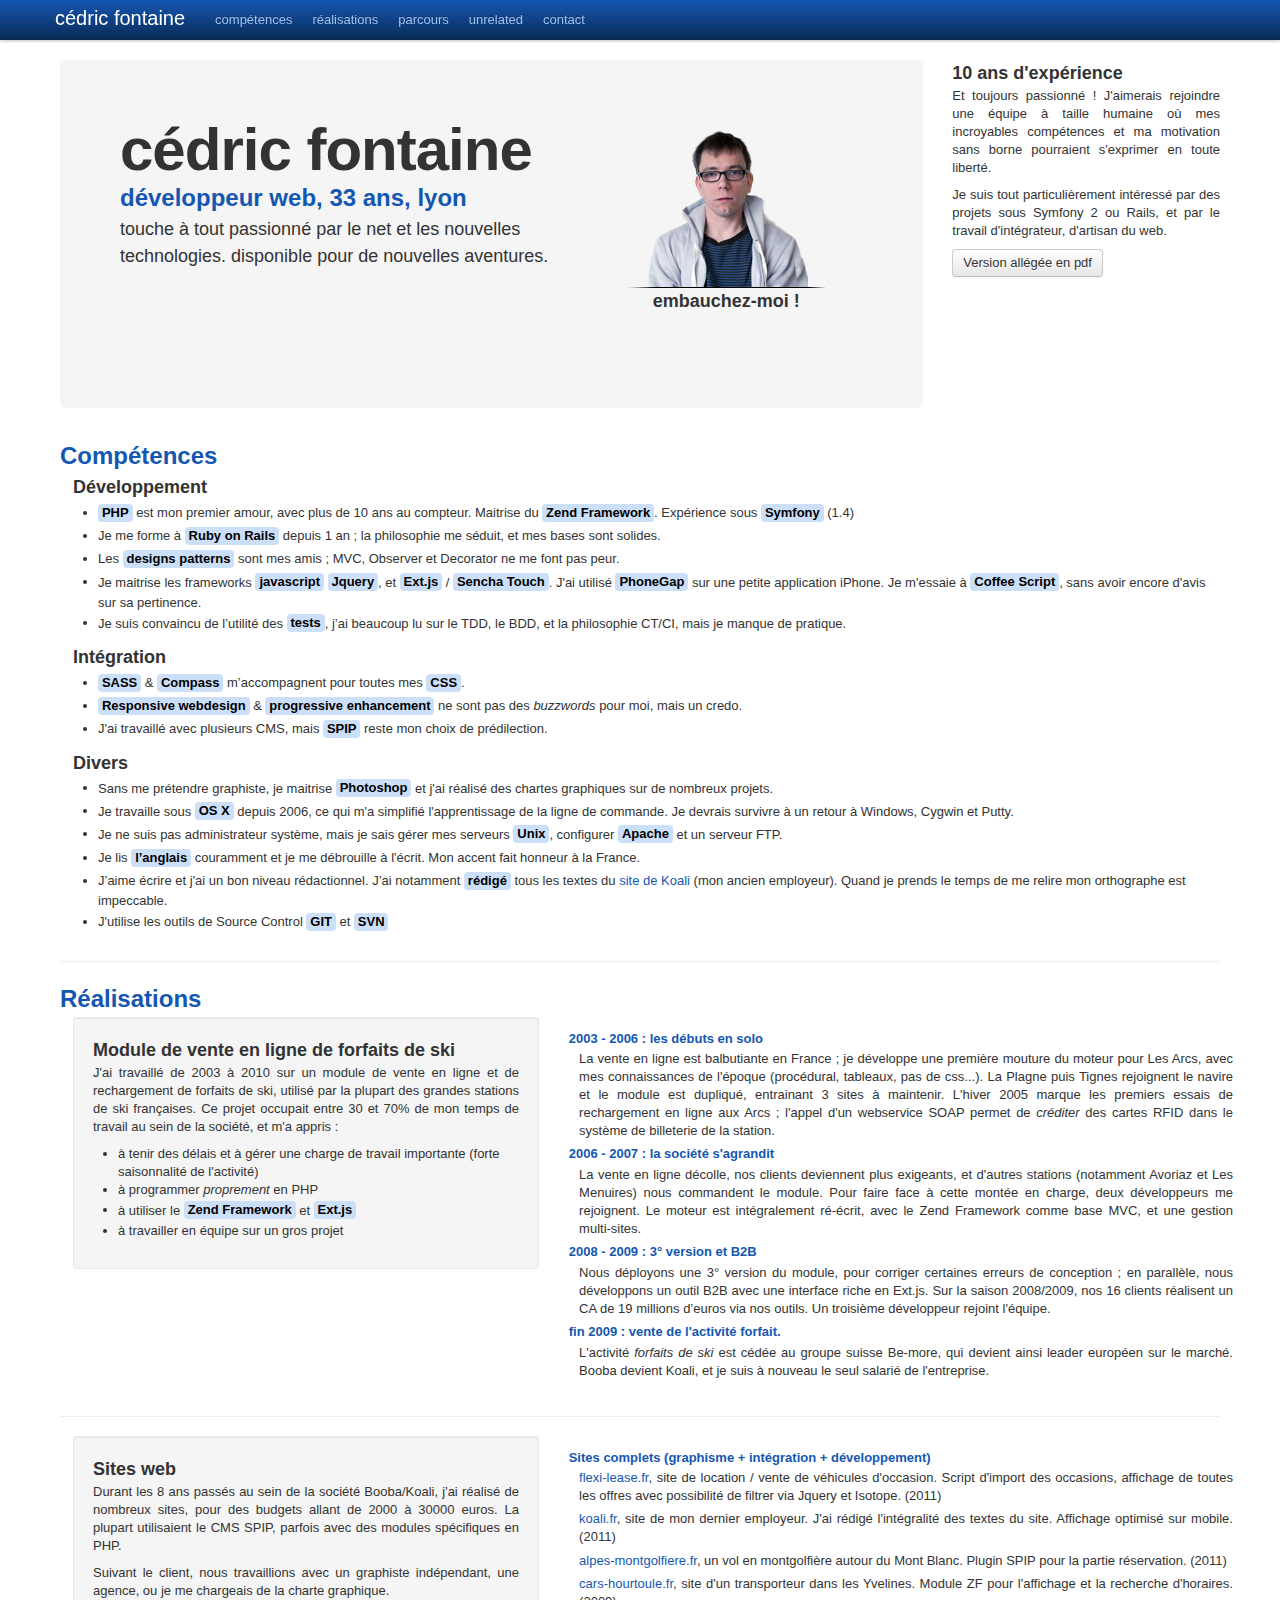
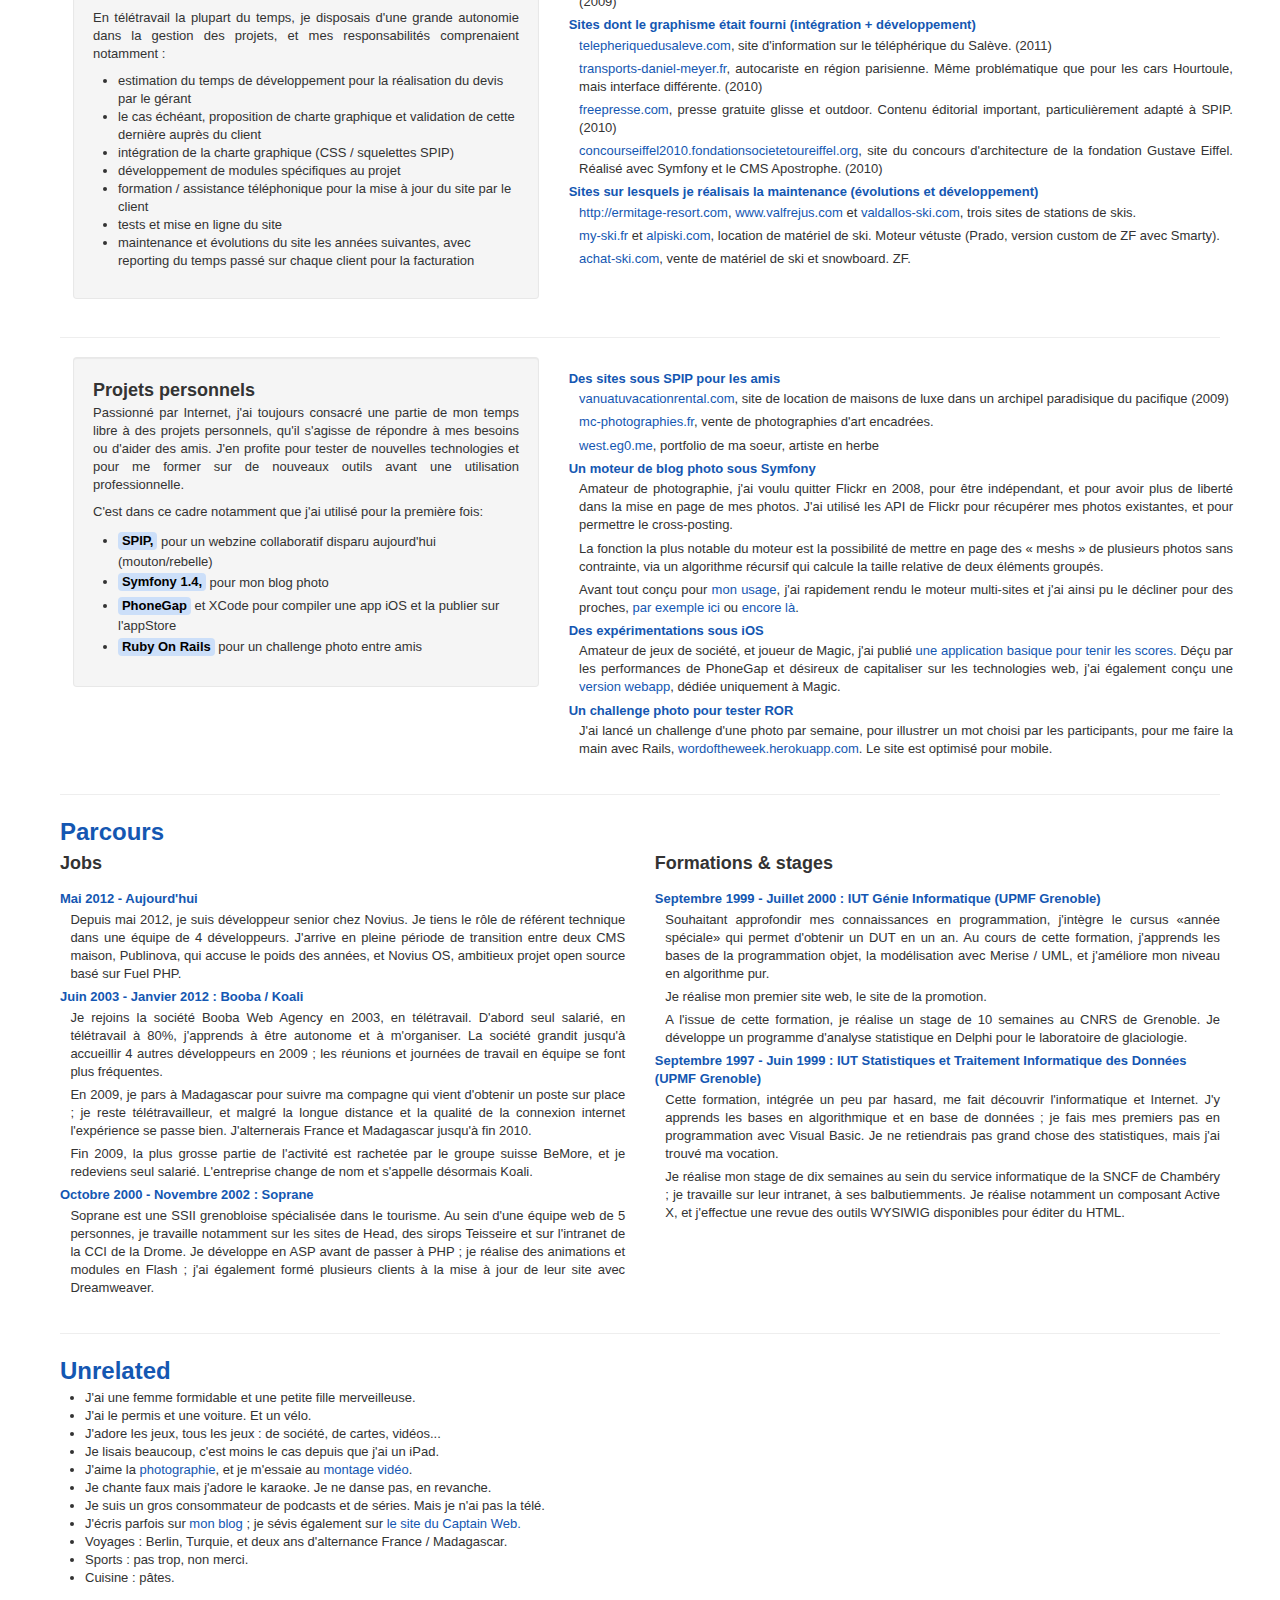
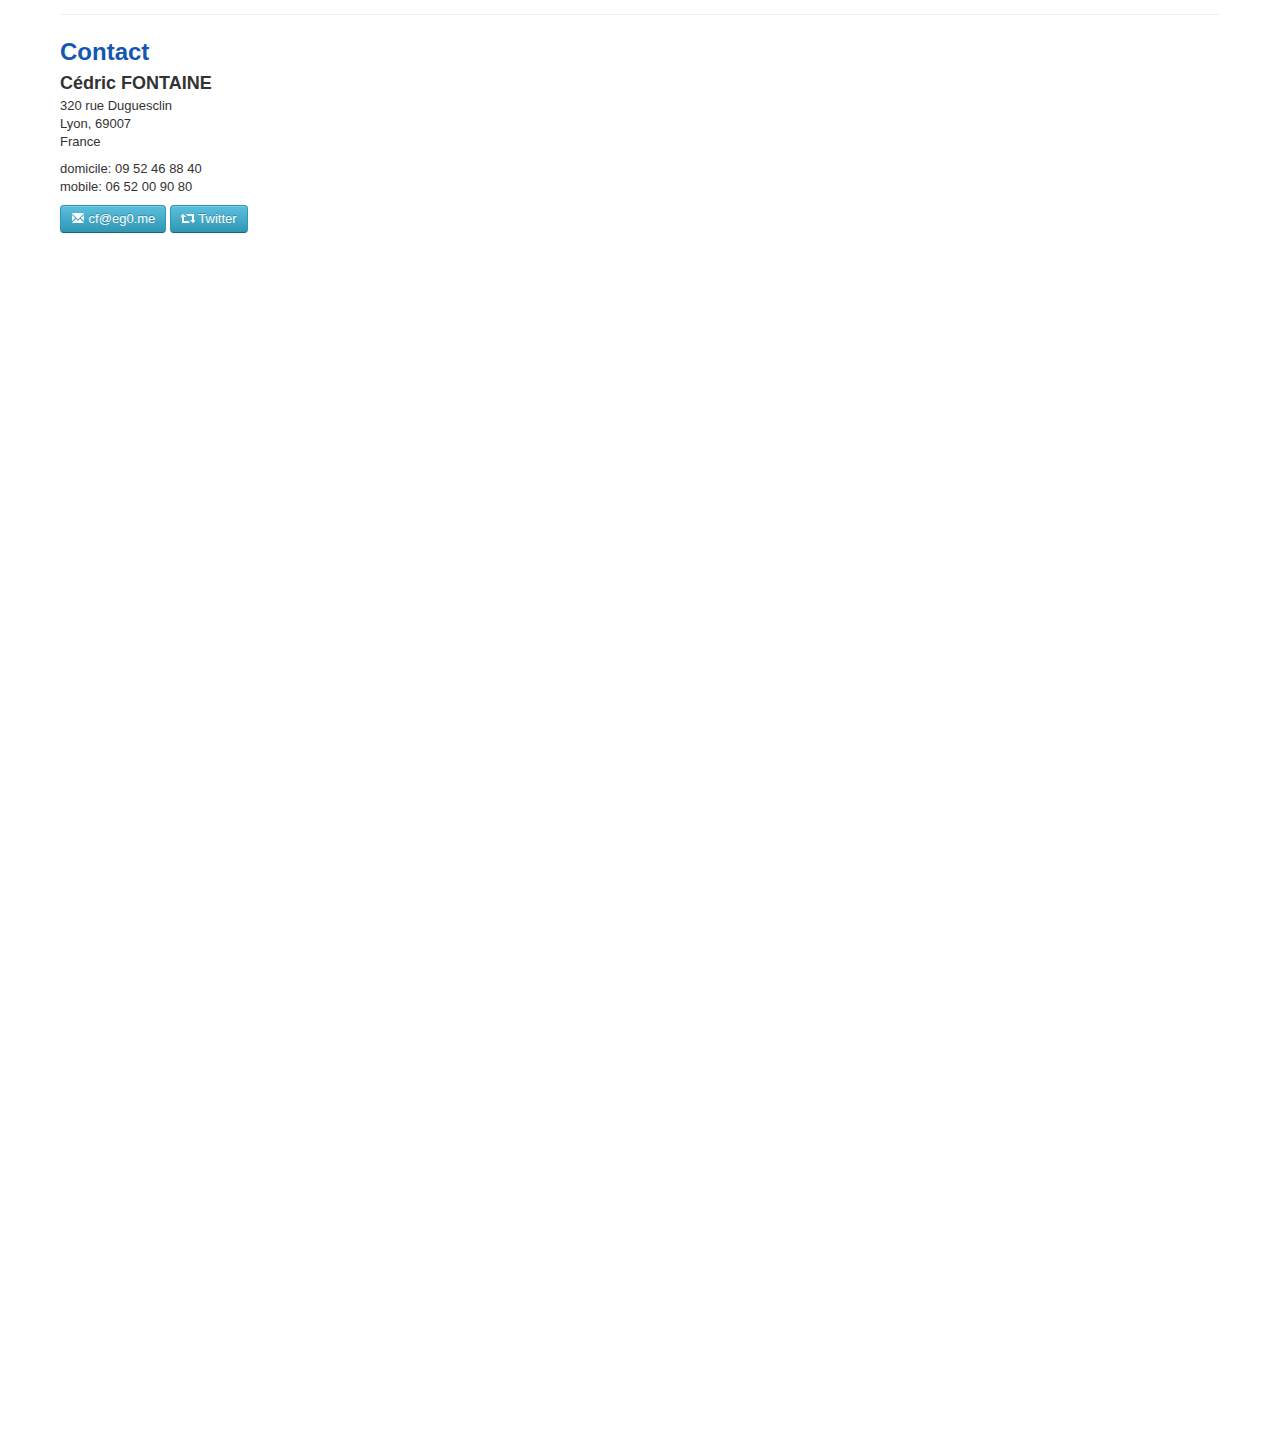
<file: index.html>
<!doctype html>
<!--[if lt IE 7]> <html class="no-js ie6 oldie" lang="fr"> <![endif]-->
<!--[if IE 7]>    <html class="no-js ie7 oldie" lang="fr"> <![endif]-->
<!--[if IE 8]>    <html class="no-js ie8 oldie" lang="fr"> <![endif]-->
<!--[if gt IE 8]><!--> <html lang="fr"> <!--<![endif]-->
<head>
	<meta charset="utf-8">
	<meta http-equiv="X-UA-Compatible" content="IE=edge,chrome=1">

	<title>Cédric Fontaine</title>
	<meta name="description" content="">
	<meta name="author" content="">
	<meta name="viewport" content="width=device-width,initial-scale=1">
	<link rel="stylesheet" href="stylesheets/styles.css">
  <link rel="shortcut icon" href="images/favicon.ico">
  <link rel="apple-touch-icon" href="images/apple-touch-icon.png">
  <link rel="apple-touch-icon" sizes="72x72" href="images/apple-touch-icon-72x72.png">
  <link rel="apple-touch-icon" sizes="114x114" href="images/apple-touch-icon-114x114.png">
    <!-- Le HTML5 shim, for IE6-8 support of HTML5 elements -->
    <!--[if lt IE 9]>
      <script src="//html5shim.googlecode.com/svn/trunk/html5.js"></script>
    <![endif]-->

  <!--[if lt IE 9]><script src="js/libs/respond.min.js"></script><![endif]-->
</head>
<body data-spy="scroll">
  <div class="navbar navbar-fixed-top" id="navbar">
      <div class="navbar-inner">
        <div class="container">
          <a data-target=".nav-collapse" data-toggle="collapse" class="btn btn-navbar">
            <span class="icon-bar"></span>
            <span class="icon-bar"></span>
            <span class="icon-bar"></span>
          </a>
          <a href="#" class="brand">cédric fontaine</a>
          <div class="nav-collapse">
            <ul class="nav">
              <li><a href="#competences">comp&eacute;tences</a></li>
              <li><a href="#realisations">r&eacute;alisations</a></li>
              <li><a href="#parcours">parcours</a></li>
              <li><a href="#unrelated">unrelated</a></li>
              <li><a href="#contact">contact</a></li>
            </ul>
          </div><!--/.nav-collapse -->
        </div>
      </div>
    </div>
<div>
<div class="container-fluid">

  <article id="me" class="row-fluid">
    <div class="span9">
      <div class="hero-unit">
        <div class="row-fluid">
          <div class="span8">
            <h1>cédric fontaine</h1>
            <h2>développeur web, 33 ans, lyon</h2>
            <p>touche à tout passionné par le net et les nouvelles technologies. disponible pour de nouvelles aventures.</p>
          </div>
          <div class="span4">
            <div class="face-container">
              <div id="duck" class="face">&nbsp;</div>
              <div id="smile" class="face">&nbsp;</div>
              <div id="serious" class="face active">&nbsp;</div>
            </div>
            <div class="txt-container">
              <h3 id="txt-duck" class="txt">l'oeil vif</h3>
              <h3 id="txt-smile" class="txt">le poil brillant</h3>
              <h3 id="txt-serious" class="txt active">embauchez-moi !</h3>
            </div>
          </div>
        </div>
      </div>
    </div>
    <div class="span3">
      <h3>10 ans d'expérience</h3>
      <p>Et toujours passionné ! J'aimerais rejoindre une équipe à taille humaine où mes incroyables compétences et ma motivation sans borne pourraient s'exprimer en toute liberté.</p>
      <p>Je suis tout particulièrement intéressé par des projets sous Symfony 2 ou Rails, et par le travail d'intégrateur, d'artisan du web. </p>
      <p><a class="btn" href="cv-cedric-fontaine.pdf">Version allégée en pdf</a></p>
    </div>
  </article>

  <article id="competences" class="row-fluid">
    <div class="span12">

      <h2>Compétences</h2>
      <div class="indent">
        <h3>Développement</h3>
        <ul>
          <li><strong>PHP</strong> est mon premier amour, avec plus de 10 ans au compteur. Maitrise du <strong>Zend Framework</strong>. Expérience sous <strong>Symfony</strong> (1.4)</li>
          <li>Je me forme à <strong>Ruby on Rails</strong> depuis 1 an ; la philosophie me séduit, et mes bases sont solides.</li>
          <li>Les <strong>designs patterns</strong> sont mes amis ; MVC, Observer et Decorator ne me font pas peur.</li>
          <li>Je maitrise les frameworks <strong>javascript</strong> <strong>Jquery</strong>, et <strong>Ext.js</strong> / <strong>Sencha Touch</strong>. J'ai utilisé <strong>PhoneGap</strong> sur une petite application iPhone. Je m'essaie à <strong>Coffee Script</strong>, sans avoir encore d'avis sur sa pertinence.</li>
          <li>Je suis convaincu de l’utilité des <strong>tests</strong>, j’ai beaucoup lu sur le TDD,  le BDD, et la philosophie CT/CI, mais je manque de pratique.</li>
        </ul>

        <h3>Intégration</h3>
        <ul>
          <li><strong>SASS</strong> &amp; <strong>Compass</strong> m’accompagnent pour toutes mes <strong>CSS</strong>.</li>
          <li><strong>Responsive webdesign</strong> &amp; <strong>progressive enhancement</strong> ne sont pas des <em>buzzwords</em> pour moi, mais un credo.</li>
          <li>J'ai travaillé avec plusieurs CMS, mais <strong>SPIP</strong> reste mon choix de prédilection.</li>
        </ul>

        <h3>Divers</h3>
        <ul>
          <li>Sans me prétendre graphiste, je maitrise <strong>Photoshop</strong> et j'ai réalisé des chartes graphiques sur de nombreux projets.</li>
          <li>Je travaille sous <strong>OS X</strong> depuis 2006, ce qui m'a simplifié l'apprentissage de la ligne de commande. Je devrais survivre à un retour à Windows, Cygwin et Putty.</li>
          <li>Je ne suis pas administrateur système, mais je sais gérer mes serveurs <strong>Unix</strong>, configurer <strong>Apache</strong> et un serveur FTP.</li>
          <li>Je lis <strong>l’anglais</strong> couramment et je me débrouille à l'écrit. Mon accent fait honneur à la France.</li>
          <li>J’aime écrire et j'ai un bon niveau rédactionnel. J’ai notamment <strong>rédigé</strong> tous les textes du <a href="http://www.koali.fr">site de Koali</a> (mon ancien employeur). Quand je prends le temps de me relire mon orthographe est impeccable.</li>
          <li>J'utilise les outils de Source Control <strong>GIT</strong> et <strong>SVN</strong></li>

        </ul>
      </div>
    </div>
  </article>

  <hr/>

	<article id="realisations">

    <h2>Réalisations</h2>
        <div class="row-fluid indent">

          <div class="span5">
            <div class="well">
              <h3>Module de vente en ligne de forfaits de ski</h3>
              <p>J'ai travaillé de 2003 à 2010 sur un module de vente en ligne et de rechargement de forfaits de ski, utilisé par la plupart des grandes stations de ski françaises. Ce projet occupait entre 30 et 70% de mon temps de travail au sein de la société, et m'a appris :</p>
              <ul>
                <li>à tenir des délais et à gérer une charge de travail importante (forte saisonnalité de l'activité)</li>
                <li>à programmer <em>proprement</em> en PHP</li>
                <li>à utiliser le <strong>Zend Framework</strong> et <strong>Ext.js</strong></li>
                <li>à travailler en équipe sur un gros projet</li>
              </ul>
            </div>
          </div>

          <div class="span7">
            <dl>
              <dt>2003 - 2006 : les débuts en solo</dt>
              <dd>La vente en ligne est balbutiante en France ; je développe une première mouture du moteur pour Les Arcs, avec mes connaissances de l'époque (procédural, tableaux, pas de css...). La Plagne puis Tignes rejoignent le navire et le module est dupliqué, entrainant 3 sites à maintenir. L'hiver 2005 marque les premiers essais de rechargement en ligne aux Arcs ; l'appel d'un webservice SOAP permet de <em>créditer</em> des cartes RFID dans le système de billeterie de la station.</dd>
              </dd>
              <dt>2006 - 2007 : la société s'agrandit</dt>
              <dd>La vente en ligne décolle, nos clients deviennent plus exigeants, et d'autres stations (notamment Avoriaz et Les Menuires) nous commandent le module. Pour faire face à cette montée en charge, deux développeurs me rejoignent. Le moteur est intégralement ré-écrit, avec le Zend Framework comme base MVC, et une gestion multi-sites. </dd>
              <dt>2008 - 2009 : 3° version et B2B</dt>
              <dd>Nous déployons une 3° version du module, pour corriger certaines erreurs de conception ; en parallèle, nous développons un outil B2B avec une interface riche en Ext.js. Sur la saison 2008/2009, nos 16 clients réalisent un CA de 19 millions d’euros via nos outils. Un troisième développeur rejoint l'équipe.</dd>
              <dt>fin 2009 : vente de l'activité forfait.</dt>
              <dd>L'activité <em>forfaits de ski</em> est cédée au groupe suisse Be-more, qui devient ainsi leader européen sur le marché. Booba devient Koali, et je suis à nouveau le seul salarié de l'entreprise.</dd>
            </dl>
          </div>

        </div>

         <hr/>

        <div class="row-fluid indent">

          <div class="span5">
            <div class="well">
              <h3>Sites web</h3>
              <p>Durant les 8 ans passés au sein de la société Booba/Koali, j'ai réalisé de nombreux sites, pour des budgets allant de 2000 à 30000 euros. La plupart utilisaient le CMS SPIP, parfois avec des modules spécifiques en PHP.</p>
              <p>Suivant le client, nous travaillions avec un graphiste indépendant, une agence, ou je me chargeais de la charte graphique.</p>

              <p>En télétravail la plupart du temps, je disposais d'une grande autonomie dans la gestion des projets, et mes responsabilités comprenaient notamment :</p>
              <ul>
                <li>estimation du temps de développement pour la réalisation du devis par le gérant</li>
                <li>le cas échéant, proposition de charte graphique et validation de cette dernière auprès du client</li>
                <li>intégration de la charte graphique (CSS / squelettes SPIP)</li>
                <li>développement de modules spécifiques au projet</li>
                <li>formation / assistance téléphonique pour la mise à jour du site par le client</li>
                <li>tests et mise en ligne du site</li>
                <li>maintenance et évolutions du site les années suivantes, avec reporting du temps passé sur chaque client pour la facturation</li>
              </ul>
            </div>
          </div>

          <div class="span7">
            <dl>
              <dt>Sites complets (graphisme + intégration + développement)</dt>
              <dd>
                <a href="http://www.flexi-lease.fr">flexi-lease.fr</a>, site de location / vente de véhicules d'occasion. Script d'import des occasions, affichage de toutes les offres avec possibilité de filtrer via Jquery et Isotope. (2011)
              </dd>
              <dd>
                <a href="http://www.koali.fr">koali.fr</a>, site de mon dernier employeur. J'ai rédigé l'intégralité des textes du site. Affichage optimisé sur mobile. (2011)
              </dd>
              <dd>
                <a href="http://www.alpes-montgolfiere.fr/">alpes-montgolfiere.fr</a>, un vol en montgolfière autour du Mont Blanc. Plugin SPIP pour la partie réservation. (2011)
              </dd>
              <dd>
                <a href="http://www.cars-hourtoule.fr/">cars-hourtoule.fr</a>, site d'un transporteur dans les Yvelines. Module ZF pour l'affichage et la recherche d'horaires. (2009)
              </dd>
              <dt>Sites dont le graphisme était fourni (intégration + développement)</dt>
              <dd>
                <a href="http://www.telepheriquedusaleve.com/">telepheriquedusaleve.com</a>, site d'information sur le téléphérique du Salève. (2011)
              </dd>
              <dd>
                <a href="http://www.transports-daniel-meyer.fr/">transports-daniel-meyer.fr</a>, autocariste en région parisienne. Même problématique que pour les cars Hourtoule, mais interface différente. (2010)
              </dd>
              <dd>
                <a href="http://www.freepresse.com">freepresse.com</a>, presse gratuite glisse et outdoor. Contenu éditorial important, particulièrement adapté à SPIP. (2010)
              </dd>
              <dd>
                <a href="http://concourseiffel2010.fondationsocietetoureiffel.org">concourseiffel2010.fondationsocietetoureiffel.org</a>, site du concours d'architecture de la fondation Gustave Eiffel. Réalisé avec Symfony et le CMS Apostrophe. (2010)
              </dd>
              <dt>Sites sur lesquels je réalisais la maintenance (évolutions et développement)</dt>
              <dd>
                <a href="http://www.ermitage-resort.com/">http://ermitage-resort.com</a>, <a href="http://www.valfrejus.com">www.valfrejus.com</a> et <a href="http://valdallos-ski.com/">valdallos-ski.com</a>, trois sites de stations de skis.
              </dd>
              <dd><a href="http://www.my-ski.fr">my-ski.fr</a> et <a href="http://www.alpiski.com/">alpiski.com</a>, location de matériel de ski. Moteur vétuste (Prado, version custom de ZF avec Smarty).
              </dd>
              <dd><a href="http://www.achat-ski.com">achat-ski.com</a>, vente de matériel de ski et snowboard. ZF.
              </dd>
            </dl>
          </div>
       </div>

      <hr/>

       <div class="row-fluid indent">
        <div class="span5">
          <div class="well">
            <h3>Projets personnels</h3>
            <p>Passionné par Internet, j'ai toujours consacré une partie de mon temps libre à des projets personnels, qu'il s'agisse de répondre à mes besoins ou d'aider des amis. J'en profite pour tester de nouvelles technologies et pour me former sur de nouveaux outils avant une utilisation professionnelle. </p>
            <p>C'est dans ce cadre notamment que j'ai utilisé pour la première fois:</p>
            <ul>
              <li><strong>SPIP,</strong> pour un webzine collaboratif disparu aujourd'hui (mouton/rebelle)</li>
              <li><strong>Symfony 1.4,</strong> pour mon blog photo</li>
              <li><strong>PhoneGap</strong> et XCode pour compiler une app iOS et la publier sur l'appStore</li>
              <li><strong>Ruby On Rails</strong> pour un challenge photo entre amis</li>
            </ul>
          </div>
        </div>
        <div class="span7">
          <dl>
            <dt>Des sites sous SPIP pour les amis</dt>
            <dd><a href="http://www.vanuatuvacationrental.com">vanuatuvacationrental.com</a>, site de location de maisons de luxe dans un archipel paradisique du pacifique (2009)</dd>
            <dd><a href="http://mc-photographies.fr">mc-photographies.fr</a>, vente de photographies d'art encadrées.</dd>
            <dd><a href="http://west.eg0.me">west.eg0.me</a>, portfolio de ma soeur, artiste en herbe</dd>
            <dt>Un moteur de blog photo sous Symfony</dt>
            <dd>Amateur de photographie, j'ai voulu quitter Flickr en 2008, pour être indépendant, et pour avoir plus de liberté dans la mise en page de mes photos. J'ai utilisé les API de Flickr pour récupérer mes photos existantes, et pour permettre le cross-posting.</dd>
            <dd>La fonction la plus notable du moteur est la possibilité de mettre en page des &laquo; meshs &raquo; de plusieurs photos sans contrainte, via un algorithme récursif qui calcule la taille relative de deux éléments groupés.</dd>
            <dd>Avant tout conçu pour <a href="http://eg0.me">mon usage</a>, j'ai rapidement rendu le moteur multi-sites et j'ai ainsi pu le décliner pour des proches, <a href="http://west.mouton-rebelle.com">par exemple ici</a> ou <a href="http://bee.eg0.me">encore là</a>.</dd>
            <dt>Des expérimentations sous iOS</dt>
            <dd>Amateur de jeux de société, et joueur de Magic, j'ai publié <a href="http://itunes.apple.com/fr/app/pretty-counter/id415657145?mt=8">une application basique pour tenir les scores.</a> Déçu par les performances de PhoneGap et désireux de capitaliser sur les technologies web, j'ai également conçu une <a href="http://apps.eg0.me">version webapp</a>, dédiée uniquement à Magic.</dd>
            <dt>Un challenge photo pour tester ROR</dt>
            <dd>J'ai lancé un challenge d'une photo par semaine, pour illustrer un mot choisi par les participants, pour me faire la main avec Rails, <a href="http://wordoftheweek.herokuapp.com">wordoftheweek.herokuapp.com</a>. Le site est optimisé pour mobile.</dd>
          </dl>
        </div>
      </div>
    </article>
   <hr/>
  <article id="parcours">
    <h2>Parcours</h2>
    <div class="row-fluid">
      <div class="span6">
        <h3>Jobs</h3>
        <dl>
          <dt>Mai 2012 - Aujourd'hui</dt>
          <dd>Depuis mai 2012, je suis développeur senior chez Novius. Je tiens le rôle de référent technique dans une équipe de 4 développeurs. J'arrive en pleine période de transition entre deux CMS maison, Publinova, qui accuse le poids des années, et Novius OS, ambitieux projet open source basé sur Fuel PHP.</dd>
        <dl>
          <dt>Juin 2003 - Janvier 2012 : Booba / Koali</dt>
          <dd>Je rejoins la société Booba Web Agency en 2003, en télétravail. D'abord seul salarié, en télétravail à 80%, j'apprends à être autonome et à m'organiser. La société grandit jusqu'à accueillir 4 autres développeurs en 2009 ; les réunions et journées de travail en équipe se font plus fréquentes.</dd>
          <dd> En 2009, je pars à Madagascar pour suivre ma compagne qui vient d'obtenir un poste sur place ; je reste télétravailleur, et malgré la longue distance et la qualité de la connexion internet l'expérience se passe bien. J'alternerais France et Madagascar jusqu'à fin 2010.</dd>
          <dd>Fin 2009, la plus grosse partie de l'activité est rachetée par le groupe suisse BeMore, et je redeviens seul salarié. L'entreprise change de nom et s'appelle désormais Koali.</dd>
          </dd>
          <dt>Octobre 2000 - Novembre 2002 : Soprane</dt>
          <dd>Soprane est une SSII grenobloise spécialisée dans le tourisme. Au sein d'une équipe web de 5 personnes, je travaille notamment sur les sites de Head, des sirops Teisseire et sur l'intranet de la CCI de la Drome. Je développe en ASP avant de passer à PHP ; je réalise des animations et modules en Flash ; j'ai également formé plusieurs clients à la mise à jour de leur site avec Dreamweaver. </dd>
        </dl>
      </div>
      <div class="span6">
        <h3>Formations &amp; stages</h3>
        <dl>
          <dt>Septembre 1999 - Juillet 2000 :  IUT Génie Informatique (UPMF Grenoble)</dt>
          <dd>Souhaitant approfondir mes connaissances en programmation, j'intègre le cursus &laquo;année spéciale&raquo; qui permet d'obtenir un DUT en un an. Au cours de cette formation, j'apprends les bases de la programmation objet, la modélisation avec Merise / UML, et j'améliore mon niveau en algorithme pur.</dd>
          <dd>Je réalise mon premier site web, le site de la promotion.</dd>
          <dd>A l'issue de cette formation, je réalise un stage de 10 semaines au CNRS de Grenoble. Je développe un programme d'analyse statistique en Delphi pour le laboratoire de glaciologie.</dd>
          <dt>Septembre 1997 - Juin 1999 : IUT Statistiques et Traitement Informatique des Données (UPMF Grenoble)</dt>
          <dd>Cette formation, intégrée un peu par hasard, me fait découvrir l'informatique et Internet. J'y apprends les bases en algorithmique et en base de données ; je fais mes premiers pas en programmation avec Visual Basic. Je ne retiendrais pas grand chose des statistiques, mais j'ai trouvé ma vocation.</dd>
          <dd>Je réalise mon stage de dix semaines au sein du service informatique de la SNCF de Chambéry ; je travaille sur leur intranet, à ses balbutiemments. Je réalise notamment un composant Active X, et j'effectue une revue des outils WYSIWIG disponibles pour éditer du HTML.</dd>
        </dl>
      </div>
    </div>
  </article>
   <hr/>
  <article id="unrelated" class="bloc">
    <h2>Unrelated</h2>
    <div class="row-fluid">
      <div class="span12">
        <ul>
          <li>J'ai une femme formidable et une petite fille merveilleuse.</li>
          <li>J'ai le permis et une voiture. Et un vélo.</li>
          <lI>J'adore les jeux, tous les jeux : de société, de cartes, vidéos... </lI>
          <li>Je lisais beaucoup, c'est moins le cas depuis que j'ai un iPad.</li>
          <li>J'aime la <a href="http://eg0.me">photographie</a>, et je m'essaie au <a href="http://vimeo.com/29591496">montage vidéo</a>.</li>
          <li>Je chante faux mais j'adore le karaoke. Je ne danse pas, en revanche.</li>
          <li>Je suis un gros consommateur de podcasts et de séries. Mais je n'ai pas la télé.</li>
          <li>J'écris parfois sur <a href="http://mouton-rebelle.github.com/blog/">mon blog</a> ; je sévis également sur <a href="http://www.captainweb.net/author/moutonrebelle/">le site du Captain Web.</a></li>
          <li>Voyages : Berlin, Turquie, et deux ans d'alternance France / Madagascar.</li>
          <li>Sports : pas trop, non merci.</li>
          <li>Cuisine : pâtes.</li>
        </ul>
      </div>
    </div>
  </article>
   <hr/>
	<article id="contact" class="bloc">
    <h2>Contact</h2>
      <div class="sousbloc vcard">
  			<div class="main">
        	<h3 class="fn">Cédric FONTAINE</h3>

  	      <p class="adr">
  	        <span class="street-address">320 rue Duguesclin</span><br />
  	        <span class="locality">Lyon</span>,
  	        <span class="postal-code">69007</span><br />
  	        <span class="country-name">France</span>
  	      </p>
  	      <p class="tel">
  	        <span class="type">domicile</span>: <span class="value">09 52 46 88 40</span><br />
  	        <span class="type">mobile</span>: <span class="value">06 52 00 90 80</span>
  	    	</p>
      	</div>
        <div class="related social">
          <a href="mailto:cf@eg0.me" class="btn btn-info"><i class="icon-envelope icon-white"> </i> cf@eg0.me</a>
          <a href="http://fr.twitter.com/#!/moutonrebelle" class="btn btn-info"><i class="icon-retweet icon-white"> </i> Twitter</a>
        </div>
        <p class="clear">&nbsp;</p>
      </div>
	</article>

	<footer>

	</footer>
</div> <!--! end of #container -->

<script src="//ajax.googleapis.com/ajax/libs/jquery/1.7.1/jquery.min.js"></script>
<script src="javascripts/bootstrap-collapse.js"></script>
<script src="javascripts/bootstrap-scrollspy.js"></script>
<script>window.jQuery || document.write('<script src="js/libs/jquery-1.7.1.min.js"><\/script>')</script>

<script src="js/script.js"></script>
<script>
	var _gaq=[['_setAccount','UA-29804175-2'],['_trackPageview']];
	(function(d,t){var g=d.createElement(t),s=d.getElementsByTagName(t)[0];g.async=1;
	g.src=('https:'==location.protocol?'//ssl':'//www')+'.google-analytics.com/ga.js';
	s.parentNode.insertBefore(g,s)}(document,'script'));
</script>

<!--[if lt IE 7 ]>
	<script src="//ajax.googleapis.com/ajax/libs/chrome-frame/1.0.2/CFInstall.min.js"></script>
	<script>window.attachEvent("onload",function(){CFInstall.check({mode:"overlay"})})</script>
<![endif]-->

</body>
</html>
</file>
<file: stylesheets/styles.css>
/*
 * Bootstrap 2.0.1
 *
 * Copyright 2012 Twitter, Inc
 * Licensed under the Apache License v2.0
 * http://www.apache.org/licenses/LICENSE-2.0
 *
 * Designed and built with all the love in the world @twitter by @mdo and @fat.
 * Converted to SASS by Thomas McDonald
 */
/* line 23, ../../../.rvm/gems/ruby-1.9.2-p180/gems/bootstrap-sass-2.0.1/vendor/assets/stylesheets/bootstrap/_mixins.scss */
.clearfix {
  *zoom: 1;
}
/* line 15, ../../../.rvm/gems/ruby-1.9.2-p180/gems/bootstrap-sass-2.0.1/vendor/assets/stylesheets/bootstrap/_mixins.scss */
.clearfix:before, .clearfix:after {
  display: table;
  content: "";
}
/* line 19, ../../../.rvm/gems/ruby-1.9.2-p180/gems/bootstrap-sass-2.0.1/vendor/assets/stylesheets/bootstrap/_mixins.scss */
.clearfix:after {
  clear: both;
}

/* line 8, ../../../.rvm/gems/ruby-1.9.2-p180/gems/bootstrap-sass-2.0.1/vendor/assets/stylesheets/bootstrap/_reset.scss */
article, aside, details, figcaption, figure, footer, header, hgroup, nav, section {
  display: block;
}

/* line 15, ../../../.rvm/gems/ruby-1.9.2-p180/gems/bootstrap-sass-2.0.1/vendor/assets/stylesheets/bootstrap/_reset.scss */
audio, canvas, video {
  display: inline-block;
  *display: inline;
  *zoom: 1;
}

/* line 24, ../../../.rvm/gems/ruby-1.9.2-p180/gems/bootstrap-sass-2.0.1/vendor/assets/stylesheets/bootstrap/_reset.scss */
audio:not([controls]) {
  display: none;
}

/* line 31, ../../../.rvm/gems/ruby-1.9.2-p180/gems/bootstrap-sass-2.0.1/vendor/assets/stylesheets/bootstrap/_reset.scss */
html {
  font-size: 100%;
  -webkit-text-size-adjust: 100%;
  -ms-text-size-adjust: 100%;
}

/* line 37, ../../../.rvm/gems/ruby-1.9.2-p180/gems/bootstrap-sass-2.0.1/vendor/assets/stylesheets/bootstrap/_reset.scss */
a:focus {
  outline: thin dotted #333;
  outline: 5px auto -webkit-focus-ring-color;
  outline-offset: -2px;
}

/* line 41, ../../../.rvm/gems/ruby-1.9.2-p180/gems/bootstrap-sass-2.0.1/vendor/assets/stylesheets/bootstrap/_reset.scss */
a:hover, a:active {
  outline: 0;
}

/* line 48, ../../../.rvm/gems/ruby-1.9.2-p180/gems/bootstrap-sass-2.0.1/vendor/assets/stylesheets/bootstrap/_reset.scss */
sub, sup {
  position: relative;
  font-size: 75%;
  line-height: 0;
  vertical-align: baseline;
}

/* line 54, ../../../.rvm/gems/ruby-1.9.2-p180/gems/bootstrap-sass-2.0.1/vendor/assets/stylesheets/bootstrap/_reset.scss */
sup {
  top: -0.5em;
}

/* line 57, ../../../.rvm/gems/ruby-1.9.2-p180/gems/bootstrap-sass-2.0.1/vendor/assets/stylesheets/bootstrap/_reset.scss */
sub {
  bottom: -0.25em;
}

/* line 64, ../../../.rvm/gems/ruby-1.9.2-p180/gems/bootstrap-sass-2.0.1/vendor/assets/stylesheets/bootstrap/_reset.scss */
img {
  max-width: 100%;
  height: auto;
  border: 0;
  -ms-interpolation-mode: bicubic;
}

/* line 75, ../../../.rvm/gems/ruby-1.9.2-p180/gems/bootstrap-sass-2.0.1/vendor/assets/stylesheets/bootstrap/_reset.scss */
button, input, select, textarea {
  margin: 0;
  font-size: 100%;
  vertical-align: middle;
}

/* line 80, ../../../.rvm/gems/ruby-1.9.2-p180/gems/bootstrap-sass-2.0.1/vendor/assets/stylesheets/bootstrap/_reset.scss */
button, input {
  *overflow: visible;
  line-height: normal;
}

/* line 84, ../../../.rvm/gems/ruby-1.9.2-p180/gems/bootstrap-sass-2.0.1/vendor/assets/stylesheets/bootstrap/_reset.scss */
button::-moz-focus-inner, input::-moz-focus-inner {
  padding: 0;
  border: 0;
}

/* line 88, ../../../.rvm/gems/ruby-1.9.2-p180/gems/bootstrap-sass-2.0.1/vendor/assets/stylesheets/bootstrap/_reset.scss */
button, input[type="button"], input[type="reset"], input[type="submit"] {
  cursor: pointer;
  -webkit-appearance: button;
}

/* line 92, ../../../.rvm/gems/ruby-1.9.2-p180/gems/bootstrap-sass-2.0.1/vendor/assets/stylesheets/bootstrap/_reset.scss */
input[type="search"] {
  -webkit-appearance: textfield;
  -webkit-box-sizing: content-box;
  -moz-box-sizing: content-box;
  box-sizing: content-box;
}

/* line 99, ../../../.rvm/gems/ruby-1.9.2-p180/gems/bootstrap-sass-2.0.1/vendor/assets/stylesheets/bootstrap/_reset.scss */
input[type="search"]::-webkit-search-decoration,
input[type="search"]::-webkit-search-cancel-button {
  -webkit-appearance: none;
}

/* line 102, ../../../.rvm/gems/ruby-1.9.2-p180/gems/bootstrap-sass-2.0.1/vendor/assets/stylesheets/bootstrap/_reset.scss */
textarea {
  overflow: auto;
  vertical-align: top;
}

/* line 9, ../../../.rvm/gems/ruby-1.9.2-p180/gems/bootstrap-sass-2.0.1/vendor/assets/stylesheets/bootstrap/_scaffolding.scss */
body {
  margin: 0;
  font-family: "Helvetica Neue", Helvetica, Arial, sans-serif;
  font-size: 13px;
  line-height: 18px;
  color: #333333;
  background-color: white;
}

/* line 22, ../../../.rvm/gems/ruby-1.9.2-p180/gems/bootstrap-sass-2.0.1/vendor/assets/stylesheets/bootstrap/_scaffolding.scss */
a {
  color: #0088cc;
  text-decoration: none;
}

/* line 26, ../../../.rvm/gems/ruby-1.9.2-p180/gems/bootstrap-sass-2.0.1/vendor/assets/stylesheets/bootstrap/_scaffolding.scss */
a:hover {
  color: #005580;
  text-decoration: underline;
}

/* line 162, ../../../.rvm/gems/ruby-1.9.2-p180/gems/bootstrap-sass-2.0.1/vendor/assets/stylesheets/bootstrap/_mixins.scss */
.row {
  margin-left: -20px;
  *zoom: 1;
}
/* line 15, ../../../.rvm/gems/ruby-1.9.2-p180/gems/bootstrap-sass-2.0.1/vendor/assets/stylesheets/bootstrap/_mixins.scss */
.row:before, .row:after {
  display: table;
  content: "";
}
/* line 19, ../../../.rvm/gems/ruby-1.9.2-p180/gems/bootstrap-sass-2.0.1/vendor/assets/stylesheets/bootstrap/_mixins.scss */
.row:after {
  clear: both;
}

/* line 167, ../../../.rvm/gems/ruby-1.9.2-p180/gems/bootstrap-sass-2.0.1/vendor/assets/stylesheets/bootstrap/_mixins.scss */
[class*="span"] {
  float: left;
  margin-left: 20px;
}

/* line 172, ../../../.rvm/gems/ruby-1.9.2-p180/gems/bootstrap-sass-2.0.1/vendor/assets/stylesheets/bootstrap/_mixins.scss */
.span1 {
  width: 60px;
}

/* line 172, ../../../.rvm/gems/ruby-1.9.2-p180/gems/bootstrap-sass-2.0.1/vendor/assets/stylesheets/bootstrap/_mixins.scss */
.span2 {
  width: 140px;
}

/* line 172, ../../../.rvm/gems/ruby-1.9.2-p180/gems/bootstrap-sass-2.0.1/vendor/assets/stylesheets/bootstrap/_mixins.scss */
.span3 {
  width: 220px;
}

/* line 172, ../../../.rvm/gems/ruby-1.9.2-p180/gems/bootstrap-sass-2.0.1/vendor/assets/stylesheets/bootstrap/_mixins.scss */
.span4 {
  width: 300px;
}

/* line 172, ../../../.rvm/gems/ruby-1.9.2-p180/gems/bootstrap-sass-2.0.1/vendor/assets/stylesheets/bootstrap/_mixins.scss */
.span5 {
  width: 380px;
}

/* line 172, ../../../.rvm/gems/ruby-1.9.2-p180/gems/bootstrap-sass-2.0.1/vendor/assets/stylesheets/bootstrap/_mixins.scss */
.span6 {
  width: 460px;
}

/* line 172, ../../../.rvm/gems/ruby-1.9.2-p180/gems/bootstrap-sass-2.0.1/vendor/assets/stylesheets/bootstrap/_mixins.scss */
.span7 {
  width: 540px;
}

/* line 172, ../../../.rvm/gems/ruby-1.9.2-p180/gems/bootstrap-sass-2.0.1/vendor/assets/stylesheets/bootstrap/_mixins.scss */
.span8 {
  width: 620px;
}

/* line 172, ../../../.rvm/gems/ruby-1.9.2-p180/gems/bootstrap-sass-2.0.1/vendor/assets/stylesheets/bootstrap/_mixins.scss */
.span9 {
  width: 700px;
}

/* line 172, ../../../.rvm/gems/ruby-1.9.2-p180/gems/bootstrap-sass-2.0.1/vendor/assets/stylesheets/bootstrap/_mixins.scss */
.span10 {
  width: 780px;
}

/* line 172, ../../../.rvm/gems/ruby-1.9.2-p180/gems/bootstrap-sass-2.0.1/vendor/assets/stylesheets/bootstrap/_mixins.scss */
.span11 {
  width: 860px;
}

/* line 172, ../../../.rvm/gems/ruby-1.9.2-p180/gems/bootstrap-sass-2.0.1/vendor/assets/stylesheets/bootstrap/_mixins.scss */
.span12 {
  width: 940px;
}

/* line 174, ../../../.rvm/gems/ruby-1.9.2-p180/gems/bootstrap-sass-2.0.1/vendor/assets/stylesheets/bootstrap/_mixins.scss */
.container {
  width: 940px;
}

/* line 178, ../../../.rvm/gems/ruby-1.9.2-p180/gems/bootstrap-sass-2.0.1/vendor/assets/stylesheets/bootstrap/_mixins.scss */
.offset1 {
  margin-left: 100px;
}

/* line 178, ../../../.rvm/gems/ruby-1.9.2-p180/gems/bootstrap-sass-2.0.1/vendor/assets/stylesheets/bootstrap/_mixins.scss */
.offset2 {
  margin-left: 180px;
}

/* line 178, ../../../.rvm/gems/ruby-1.9.2-p180/gems/bootstrap-sass-2.0.1/vendor/assets/stylesheets/bootstrap/_mixins.scss */
.offset3 {
  margin-left: 260px;
}

/* line 178, ../../../.rvm/gems/ruby-1.9.2-p180/gems/bootstrap-sass-2.0.1/vendor/assets/stylesheets/bootstrap/_mixins.scss */
.offset4 {
  margin-left: 340px;
}

/* line 178, ../../../.rvm/gems/ruby-1.9.2-p180/gems/bootstrap-sass-2.0.1/vendor/assets/stylesheets/bootstrap/_mixins.scss */
.offset5 {
  margin-left: 420px;
}

/* line 178, ../../../.rvm/gems/ruby-1.9.2-p180/gems/bootstrap-sass-2.0.1/vendor/assets/stylesheets/bootstrap/_mixins.scss */
.offset6 {
  margin-left: 500px;
}

/* line 178, ../../../.rvm/gems/ruby-1.9.2-p180/gems/bootstrap-sass-2.0.1/vendor/assets/stylesheets/bootstrap/_mixins.scss */
.offset7 {
  margin-left: 580px;
}

/* line 178, ../../../.rvm/gems/ruby-1.9.2-p180/gems/bootstrap-sass-2.0.1/vendor/assets/stylesheets/bootstrap/_mixins.scss */
.offset8 {
  margin-left: 660px;
}

/* line 178, ../../../.rvm/gems/ruby-1.9.2-p180/gems/bootstrap-sass-2.0.1/vendor/assets/stylesheets/bootstrap/_mixins.scss */
.offset9 {
  margin-left: 740px;
}

/* line 178, ../../../.rvm/gems/ruby-1.9.2-p180/gems/bootstrap-sass-2.0.1/vendor/assets/stylesheets/bootstrap/_mixins.scss */
.offset10 {
  margin-left: 820px;
}

/* line 178, ../../../.rvm/gems/ruby-1.9.2-p180/gems/bootstrap-sass-2.0.1/vendor/assets/stylesheets/bootstrap/_mixins.scss */
.offset11 {
  margin-left: 900px;
}

/* line 194, ../../../.rvm/gems/ruby-1.9.2-p180/gems/bootstrap-sass-2.0.1/vendor/assets/stylesheets/bootstrap/_mixins.scss */
.row-fluid {
  width: 100%;
  *zoom: 1;
}
/* line 15, ../../../.rvm/gems/ruby-1.9.2-p180/gems/bootstrap-sass-2.0.1/vendor/assets/stylesheets/bootstrap/_mixins.scss */
.row-fluid:before, .row-fluid:after {
  display: table;
  content: "";
}
/* line 19, ../../../.rvm/gems/ruby-1.9.2-p180/gems/bootstrap-sass-2.0.1/vendor/assets/stylesheets/bootstrap/_mixins.scss */
.row-fluid:after {
  clear: both;
}
/* line 199, ../../../.rvm/gems/ruby-1.9.2-p180/gems/bootstrap-sass-2.0.1/vendor/assets/stylesheets/bootstrap/_mixins.scss */
.row-fluid > [class*="span"] {
  float: left;
  margin-left: 2.128%;
}
/* line 202, ../../../.rvm/gems/ruby-1.9.2-p180/gems/bootstrap-sass-2.0.1/vendor/assets/stylesheets/bootstrap/_mixins.scss */
.row-fluid > [class*="span"]:first-child {
  margin-left: 0;
}
/* line 207, ../../../.rvm/gems/ruby-1.9.2-p180/gems/bootstrap-sass-2.0.1/vendor/assets/stylesheets/bootstrap/_mixins.scss */
.row-fluid > .span1 {
  width: 6.383%;
}
/* line 207, ../../../.rvm/gems/ruby-1.9.2-p180/gems/bootstrap-sass-2.0.1/vendor/assets/stylesheets/bootstrap/_mixins.scss */
.row-fluid > .span2 {
  width: 14.894%;
}
/* line 207, ../../../.rvm/gems/ruby-1.9.2-p180/gems/bootstrap-sass-2.0.1/vendor/assets/stylesheets/bootstrap/_mixins.scss */
.row-fluid > .span3 {
  width: 23.404%;
}
/* line 207, ../../../.rvm/gems/ruby-1.9.2-p180/gems/bootstrap-sass-2.0.1/vendor/assets/stylesheets/bootstrap/_mixins.scss */
.row-fluid > .span4 {
  width: 31.915%;
}
/* line 207, ../../../.rvm/gems/ruby-1.9.2-p180/gems/bootstrap-sass-2.0.1/vendor/assets/stylesheets/bootstrap/_mixins.scss */
.row-fluid > .span5 {
  width: 40.426%;
}
/* line 207, ../../../.rvm/gems/ruby-1.9.2-p180/gems/bootstrap-sass-2.0.1/vendor/assets/stylesheets/bootstrap/_mixins.scss */
.row-fluid > .span6 {
  width: 48.936%;
}
/* line 207, ../../../.rvm/gems/ruby-1.9.2-p180/gems/bootstrap-sass-2.0.1/vendor/assets/stylesheets/bootstrap/_mixins.scss */
.row-fluid > .span7 {
  width: 57.447%;
}
/* line 207, ../../../.rvm/gems/ruby-1.9.2-p180/gems/bootstrap-sass-2.0.1/vendor/assets/stylesheets/bootstrap/_mixins.scss */
.row-fluid > .span8 {
  width: 65.957%;
}
/* line 207, ../../../.rvm/gems/ruby-1.9.2-p180/gems/bootstrap-sass-2.0.1/vendor/assets/stylesheets/bootstrap/_mixins.scss */
.row-fluid > .span9 {
  width: 74.468%;
}
/* line 207, ../../../.rvm/gems/ruby-1.9.2-p180/gems/bootstrap-sass-2.0.1/vendor/assets/stylesheets/bootstrap/_mixins.scss */
.row-fluid > .span10 {
  width: 82.979%;
}
/* line 207, ../../../.rvm/gems/ruby-1.9.2-p180/gems/bootstrap-sass-2.0.1/vendor/assets/stylesheets/bootstrap/_mixins.scss */
.row-fluid > .span11 {
  width: 91.489%;
}
/* line 207, ../../../.rvm/gems/ruby-1.9.2-p180/gems/bootstrap-sass-2.0.1/vendor/assets/stylesheets/bootstrap/_mixins.scss */
.row-fluid > .span12 {
  width: 100.0%;
}

/* line 8, ../../../.rvm/gems/ruby-1.9.2-p180/gems/bootstrap-sass-2.0.1/vendor/assets/stylesheets/bootstrap/_layouts.scss */
.container {
  width: 940px;
  margin-left: auto;
  margin-right: auto;
  *zoom: 1;
}
/* line 15, ../../../.rvm/gems/ruby-1.9.2-p180/gems/bootstrap-sass-2.0.1/vendor/assets/stylesheets/bootstrap/_mixins.scss */
.container:before, .container:after {
  display: table;
  content: "";
}
/* line 19, ../../../.rvm/gems/ruby-1.9.2-p180/gems/bootstrap-sass-2.0.1/vendor/assets/stylesheets/bootstrap/_mixins.scss */
.container:after {
  clear: both;
}

/* line 13, ../../../.rvm/gems/ruby-1.9.2-p180/gems/bootstrap-sass-2.0.1/vendor/assets/stylesheets/bootstrap/_layouts.scss */
.container-fluid {
  padding-left: 20px;
  padding-right: 20px;
  *zoom: 1;
}
/* line 15, ../../../.rvm/gems/ruby-1.9.2-p180/gems/bootstrap-sass-2.0.1/vendor/assets/stylesheets/bootstrap/_mixins.scss */
.container-fluid:before, .container-fluid:after {
  display: table;
  content: "";
}
/* line 19, ../../../.rvm/gems/ruby-1.9.2-p180/gems/bootstrap-sass-2.0.1/vendor/assets/stylesheets/bootstrap/_mixins.scss */
.container-fluid:after {
  clear: both;
}

/* line 9, ../../../.rvm/gems/ruby-1.9.2-p180/gems/bootstrap-sass-2.0.1/vendor/assets/stylesheets/bootstrap/_type.scss */
p {
  margin: 0 0 9px;
  font-family: "Helvetica Neue", Helvetica, Arial, sans-serif;
  font-size: 13px;
  line-height: 18px;
}
/* line 14, ../../../.rvm/gems/ruby-1.9.2-p180/gems/bootstrap-sass-2.0.1/vendor/assets/stylesheets/bootstrap/_type.scss */
p small {
  font-size: 11px;
  color: #999999;
}

/* line 19, ../../../.rvm/gems/ruby-1.9.2-p180/gems/bootstrap-sass-2.0.1/vendor/assets/stylesheets/bootstrap/_type.scss */
.lead {
  margin-bottom: 18px;
  font-size: 20px;
  font-weight: 200;
  line-height: 27px;
}

/* line 29, ../../../.rvm/gems/ruby-1.9.2-p180/gems/bootstrap-sass-2.0.1/vendor/assets/stylesheets/bootstrap/_type.scss */
h1, h2, h3, h4, h5, h6 {
  margin: 0;
  font-weight: bold;
  color: #333333;
  text-rendering: optimizelegibility;
}
/* line 34, ../../../.rvm/gems/ruby-1.9.2-p180/gems/bootstrap-sass-2.0.1/vendor/assets/stylesheets/bootstrap/_type.scss */
h1 small, h2 small, h3 small, h4 small, h5 small, h6 small {
  font-weight: normal;
  color: #999999;
}

/* line 39, ../../../.rvm/gems/ruby-1.9.2-p180/gems/bootstrap-sass-2.0.1/vendor/assets/stylesheets/bootstrap/_type.scss */
h1 {
  font-size: 30px;
  line-height: 36px;
}
/* line 42, ../../../.rvm/gems/ruby-1.9.2-p180/gems/bootstrap-sass-2.0.1/vendor/assets/stylesheets/bootstrap/_type.scss */
h1 small {
  font-size: 18px;
}

/* line 46, ../../../.rvm/gems/ruby-1.9.2-p180/gems/bootstrap-sass-2.0.1/vendor/assets/stylesheets/bootstrap/_type.scss */
h2 {
  font-size: 24px;
  line-height: 36px;
}
/* line 49, ../../../.rvm/gems/ruby-1.9.2-p180/gems/bootstrap-sass-2.0.1/vendor/assets/stylesheets/bootstrap/_type.scss */
h2 small {
  font-size: 18px;
}

/* line 53, ../../../.rvm/gems/ruby-1.9.2-p180/gems/bootstrap-sass-2.0.1/vendor/assets/stylesheets/bootstrap/_type.scss */
h3 {
  line-height: 27px;
  font-size: 18px;
}
/* line 56, ../../../.rvm/gems/ruby-1.9.2-p180/gems/bootstrap-sass-2.0.1/vendor/assets/stylesheets/bootstrap/_type.scss */
h3 small {
  font-size: 14px;
}

/* line 60, ../../../.rvm/gems/ruby-1.9.2-p180/gems/bootstrap-sass-2.0.1/vendor/assets/stylesheets/bootstrap/_type.scss */
h4, h5, h6 {
  line-height: 18px;
}

/* line 63, ../../../.rvm/gems/ruby-1.9.2-p180/gems/bootstrap-sass-2.0.1/vendor/assets/stylesheets/bootstrap/_type.scss */
h4 {
  font-size: 14px;
}
/* line 65, ../../../.rvm/gems/ruby-1.9.2-p180/gems/bootstrap-sass-2.0.1/vendor/assets/stylesheets/bootstrap/_type.scss */
h4 small {
  font-size: 12px;
}

/* line 69, ../../../.rvm/gems/ruby-1.9.2-p180/gems/bootstrap-sass-2.0.1/vendor/assets/stylesheets/bootstrap/_type.scss */
h5 {
  font-size: 12px;
}

/* line 72, ../../../.rvm/gems/ruby-1.9.2-p180/gems/bootstrap-sass-2.0.1/vendor/assets/stylesheets/bootstrap/_type.scss */
h6 {
  font-size: 11px;
  color: #999999;
  text-transform: uppercase;
}

/* line 79, ../../../.rvm/gems/ruby-1.9.2-p180/gems/bootstrap-sass-2.0.1/vendor/assets/stylesheets/bootstrap/_type.scss */
.page-header {
  padding-bottom: 17px;
  margin: 18px 0;
  border-bottom: 1px solid #eeeeee;
}

/* line 84, ../../../.rvm/gems/ruby-1.9.2-p180/gems/bootstrap-sass-2.0.1/vendor/assets/stylesheets/bootstrap/_type.scss */
.page-header h1 {
  line-height: 1;
}

/* line 94, ../../../.rvm/gems/ruby-1.9.2-p180/gems/bootstrap-sass-2.0.1/vendor/assets/stylesheets/bootstrap/_type.scss */
ul, ol {
  padding: 0;
  margin: 0 0 9px 25px;
}

/* line 98, ../../../.rvm/gems/ruby-1.9.2-p180/gems/bootstrap-sass-2.0.1/vendor/assets/stylesheets/bootstrap/_type.scss */
ul ul, ul ol, ol ol, ol ul {
  margin-bottom: 0;
}

/* line 101, ../../../.rvm/gems/ruby-1.9.2-p180/gems/bootstrap-sass-2.0.1/vendor/assets/stylesheets/bootstrap/_type.scss */
ul {
  list-style: disc;
}

/* line 104, ../../../.rvm/gems/ruby-1.9.2-p180/gems/bootstrap-sass-2.0.1/vendor/assets/stylesheets/bootstrap/_type.scss */
ol {
  list-style: decimal;
}

/* line 107, ../../../.rvm/gems/ruby-1.9.2-p180/gems/bootstrap-sass-2.0.1/vendor/assets/stylesheets/bootstrap/_type.scss */
li {
  line-height: 18px;
}

/* line 110, ../../../.rvm/gems/ruby-1.9.2-p180/gems/bootstrap-sass-2.0.1/vendor/assets/stylesheets/bootstrap/_type.scss */
ul.unstyled, ol.unstyled {
  margin-left: 0;
  list-style: none;
}

/* line 116, ../../../.rvm/gems/ruby-1.9.2-p180/gems/bootstrap-sass-2.0.1/vendor/assets/stylesheets/bootstrap/_type.scss */
dl {
  margin-bottom: 18px;
}

/* line 119, ../../../.rvm/gems/ruby-1.9.2-p180/gems/bootstrap-sass-2.0.1/vendor/assets/stylesheets/bootstrap/_type.scss */
dt, dd {
  line-height: 18px;
}

/* line 122, ../../../.rvm/gems/ruby-1.9.2-p180/gems/bootstrap-sass-2.0.1/vendor/assets/stylesheets/bootstrap/_type.scss */
dt {
  font-weight: bold;
}

/* line 125, ../../../.rvm/gems/ruby-1.9.2-p180/gems/bootstrap-sass-2.0.1/vendor/assets/stylesheets/bootstrap/_type.scss */
dd {
  margin-left: 9px;
}

/* line 133, ../../../.rvm/gems/ruby-1.9.2-p180/gems/bootstrap-sass-2.0.1/vendor/assets/stylesheets/bootstrap/_type.scss */
hr {
  margin: 18px 0;
  border: 0;
  border-top: 1px solid #eeeeee;
  border-bottom: 1px solid white;
}

/* line 141, ../../../.rvm/gems/ruby-1.9.2-p180/gems/bootstrap-sass-2.0.1/vendor/assets/stylesheets/bootstrap/_type.scss */
strong {
  font-weight: bold;
}

/* line 144, ../../../.rvm/gems/ruby-1.9.2-p180/gems/bootstrap-sass-2.0.1/vendor/assets/stylesheets/bootstrap/_type.scss */
em {
  font-style: italic;
}

/* line 147, ../../../.rvm/gems/ruby-1.9.2-p180/gems/bootstrap-sass-2.0.1/vendor/assets/stylesheets/bootstrap/_type.scss */
.muted {
  color: #999999;
}

/* line 152, ../../../.rvm/gems/ruby-1.9.2-p180/gems/bootstrap-sass-2.0.1/vendor/assets/stylesheets/bootstrap/_type.scss */
abbr {
  font-size: 90%;
  text-transform: uppercase;
  border-bottom: 1px dotted #ddd;
  cursor: help;
}

/* line 160, ../../../.rvm/gems/ruby-1.9.2-p180/gems/bootstrap-sass-2.0.1/vendor/assets/stylesheets/bootstrap/_type.scss */
blockquote {
  padding: 0 0 0 15px;
  margin: 0 0 18px;
  border-left: 5px solid #eeeeee;
}
/* line 164, ../../../.rvm/gems/ruby-1.9.2-p180/gems/bootstrap-sass-2.0.1/vendor/assets/stylesheets/bootstrap/_type.scss */
blockquote p {
  margin-bottom: 0;
  font-size: 16px;
  font-weight: 300;
  line-height: 22.5px;
}
/* line 168, ../../../.rvm/gems/ruby-1.9.2-p180/gems/bootstrap-sass-2.0.1/vendor/assets/stylesheets/bootstrap/_type.scss */
blockquote small {
  display: block;
  line-height: 18px;
  color: #999999;
}
/* line 172, ../../../.rvm/gems/ruby-1.9.2-p180/gems/bootstrap-sass-2.0.1/vendor/assets/stylesheets/bootstrap/_type.scss */
blockquote small:before {
  content: '\2014 \00A0';
}
/* line 178, ../../../.rvm/gems/ruby-1.9.2-p180/gems/bootstrap-sass-2.0.1/vendor/assets/stylesheets/bootstrap/_type.scss */
blockquote.pull-right {
  float: right;
  padding-left: 0;
  padding-right: 15px;
  border-left: 0;
  border-right: 5px solid #eeeeee;
}
/* line 184, ../../../.rvm/gems/ruby-1.9.2-p180/gems/bootstrap-sass-2.0.1/vendor/assets/stylesheets/bootstrap/_type.scss */
blockquote.pull-right p, blockquote.pull-right small {
  text-align: right;
}

/* line 191, ../../../.rvm/gems/ruby-1.9.2-p180/gems/bootstrap-sass-2.0.1/vendor/assets/stylesheets/bootstrap/_type.scss */
q:before, q:after, blockquote:before, blockquote:after {
  content: "";
}

/* line 196, ../../../.rvm/gems/ruby-1.9.2-p180/gems/bootstrap-sass-2.0.1/vendor/assets/stylesheets/bootstrap/_type.scss */
address {
  display: block;
  margin-bottom: 18px;
  line-height: 18px;
  font-style: normal;
}

/* line 204, ../../../.rvm/gems/ruby-1.9.2-p180/gems/bootstrap-sass-2.0.1/vendor/assets/stylesheets/bootstrap/_type.scss */
small {
  font-size: 100%;
}

/* line 207, ../../../.rvm/gems/ruby-1.9.2-p180/gems/bootstrap-sass-2.0.1/vendor/assets/stylesheets/bootstrap/_type.scss */
cite {
  font-style: normal;
}

/* line 6, ../../../.rvm/gems/ruby-1.9.2-p180/gems/bootstrap-sass-2.0.1/vendor/assets/stylesheets/bootstrap/_code.scss */
code, pre {
  padding: 0 3px 2px;
  font-family: Menlo, Monaco, "Courier New", monospace;
  font-size: 12px;
  color: #333333;
  -webkit-border-radius: 3px;
  -moz-border-radius: 3px;
  border-radius: 3px;
}

/* line 15, ../../../.rvm/gems/ruby-1.9.2-p180/gems/bootstrap-sass-2.0.1/vendor/assets/stylesheets/bootstrap/_code.scss */
code {
  padding: 3px 4px;
  color: #d14;
  background-color: #f7f7f9;
  border: 1px solid #e1e1e8;
}

/* line 23, ../../../.rvm/gems/ruby-1.9.2-p180/gems/bootstrap-sass-2.0.1/vendor/assets/stylesheets/bootstrap/_code.scss */
pre {
  display: block;
  padding: 8.5px;
  margin: 0 0 9px;
  font-size: 12px;
  line-height: 18px;
  background-color: #f5f5f5;
  border: 1px solid #ccc;
  border: 1px solid rgba(0, 0, 0, 0.15);
  -webkit-border-radius: 4px;
  -moz-border-radius: 4px;
  border-radius: 4px;
  white-space: pre;
  white-space: pre-wrap;
  word-break: break-all;
  word-wrap: break-word;
}
/* line 39, ../../../.rvm/gems/ruby-1.9.2-p180/gems/bootstrap-sass-2.0.1/vendor/assets/stylesheets/bootstrap/_code.scss */
pre.prettyprint {
  margin-bottom: 18px;
}
/* line 44, ../../../.rvm/gems/ruby-1.9.2-p180/gems/bootstrap-sass-2.0.1/vendor/assets/stylesheets/bootstrap/_code.scss */
pre code {
  padding: 0;
  color: inherit;
  background-color: transparent;
  border: 0;
}

/* line 53, ../../../.rvm/gems/ruby-1.9.2-p180/gems/bootstrap-sass-2.0.1/vendor/assets/stylesheets/bootstrap/_code.scss */
.pre-scrollable {
  max-height: 340px;
  overflow-y: scroll;
}

/* line 10, ../../../.rvm/gems/ruby-1.9.2-p180/gems/bootstrap-sass-2.0.1/vendor/assets/stylesheets/bootstrap/_forms.scss */
form {
  margin: 0 0 18px;
}

/* line 14, ../../../.rvm/gems/ruby-1.9.2-p180/gems/bootstrap-sass-2.0.1/vendor/assets/stylesheets/bootstrap/_forms.scss */
fieldset {
  padding: 0;
  margin: 0;
  border: 0;
}

/* line 21, ../../../.rvm/gems/ruby-1.9.2-p180/gems/bootstrap-sass-2.0.1/vendor/assets/stylesheets/bootstrap/_forms.scss */
legend {
  display: block;
  width: 100%;
  padding: 0;
  margin-bottom: 27px;
  font-size: 19.5px;
  line-height: 36px;
  color: #333333;
  border: 0;
  border-bottom: 1px solid #eee;
}
/* line 33, ../../../.rvm/gems/ruby-1.9.2-p180/gems/bootstrap-sass-2.0.1/vendor/assets/stylesheets/bootstrap/_forms.scss */
legend small {
  font-size: 13.5px;
  color: #999999;
}

/* line 40, ../../../.rvm/gems/ruby-1.9.2-p180/gems/bootstrap-sass-2.0.1/vendor/assets/stylesheets/bootstrap/_forms.scss */
label, input, button, select, textarea {
  font-size: 13px;
  font-weight: normal;
  line-height: 18px;
}

/* line 44, ../../../.rvm/gems/ruby-1.9.2-p180/gems/bootstrap-sass-2.0.1/vendor/assets/stylesheets/bootstrap/_forms.scss */
input, button, select, textarea {
  font-family: "Helvetica Neue", Helvetica, Arial, sans-serif;
}

/* line 49, ../../../.rvm/gems/ruby-1.9.2-p180/gems/bootstrap-sass-2.0.1/vendor/assets/stylesheets/bootstrap/_forms.scss */
label {
  display: block;
  margin-bottom: 5px;
  color: #333333;
}

/* line 56, ../../../.rvm/gems/ruby-1.9.2-p180/gems/bootstrap-sass-2.0.1/vendor/assets/stylesheets/bootstrap/_forms.scss */
input, textarea, select, .uneditable-input {
  display: inline-block;
  width: 210px;
  height: 18px;
  padding: 4px;
  margin-bottom: 9px;
  font-size: 13px;
  line-height: 18px;
  color: #555555;
  border: 1px solid #ccc;
  -webkit-border-radius: 3px;
  -moz-border-radius: 3px;
  border-radius: 3px;
}

/* line 68, ../../../.rvm/gems/ruby-1.9.2-p180/gems/bootstrap-sass-2.0.1/vendor/assets/stylesheets/bootstrap/_forms.scss */
.uneditable-textarea {
  width: auto;
  height: auto;
}

/* line 74, ../../../.rvm/gems/ruby-1.9.2-p180/gems/bootstrap-sass-2.0.1/vendor/assets/stylesheets/bootstrap/_forms.scss */
label input, label textarea, label select {
  display: block;
}

/* line 79, ../../../.rvm/gems/ruby-1.9.2-p180/gems/bootstrap-sass-2.0.1/vendor/assets/stylesheets/bootstrap/_forms.scss */
input[type="image"], input[type="checkbox"], input[type="radio"] {
  width: auto;
  height: auto;
  padding: 0;
  margin: 3px 0;
  *margin-top: 0;
  /* IE7 */
  line-height: normal;
  cursor: pointer;
  -webkit-border-radius: 0;
  -moz-border-radius: 0;
  border-radius: 0;
  border: 0 \9;
  /* IE9 and down */
}

/* line 90, ../../../.rvm/gems/ruby-1.9.2-p180/gems/bootstrap-sass-2.0.1/vendor/assets/stylesheets/bootstrap/_forms.scss */
input[type="image"] {
  border: 0;
}

/* line 95, ../../../.rvm/gems/ruby-1.9.2-p180/gems/bootstrap-sass-2.0.1/vendor/assets/stylesheets/bootstrap/_forms.scss */
input[type="file"] {
  width: auto;
  padding: initial;
  line-height: initial;
  border: initial;
  background-color: white;
  background-color: initial;
  -webkit-box-shadow: none;
  -moz-box-shadow: none;
  box-shadow: none;
}

/* line 106, ../../../.rvm/gems/ruby-1.9.2-p180/gems/bootstrap-sass-2.0.1/vendor/assets/stylesheets/bootstrap/_forms.scss */
input[type="button"], input[type="reset"], input[type="submit"] {
  width: auto;
  height: auto;
}

/* line 112, ../../../.rvm/gems/ruby-1.9.2-p180/gems/bootstrap-sass-2.0.1/vendor/assets/stylesheets/bootstrap/_forms.scss */
select, input[type="file"] {
  height: 28px;
  /* In IE7, the height of the select element cannot be changed by height, only font-size */
  *margin-top: 4px;
  /* For IE7, add top margin to align select with labels */
  line-height: 28px;
}

/* line 119, ../../../.rvm/gems/ruby-1.9.2-p180/gems/bootstrap-sass-2.0.1/vendor/assets/stylesheets/bootstrap/_forms.scss */
input[type="file"] {
  line-height: 18px \9;
}

/* line 124, ../../../.rvm/gems/ruby-1.9.2-p180/gems/bootstrap-sass-2.0.1/vendor/assets/stylesheets/bootstrap/_forms.scss */
select {
  width: 220px;
  background-color: white;
}

/* line 130, ../../../.rvm/gems/ruby-1.9.2-p180/gems/bootstrap-sass-2.0.1/vendor/assets/stylesheets/bootstrap/_forms.scss */
select[multiple], select[size] {
  height: auto;
}

/* line 135, ../../../.rvm/gems/ruby-1.9.2-p180/gems/bootstrap-sass-2.0.1/vendor/assets/stylesheets/bootstrap/_forms.scss */
input[type="image"] {
  -webkit-box-shadow: none;
  -moz-box-shadow: none;
  box-shadow: none;
}

/* line 140, ../../../.rvm/gems/ruby-1.9.2-p180/gems/bootstrap-sass-2.0.1/vendor/assets/stylesheets/bootstrap/_forms.scss */
textarea {
  height: auto;
}

/* line 145, ../../../.rvm/gems/ruby-1.9.2-p180/gems/bootstrap-sass-2.0.1/vendor/assets/stylesheets/bootstrap/_forms.scss */
input[type="hidden"] {
  display: none;
}

/* line 155, ../../../.rvm/gems/ruby-1.9.2-p180/gems/bootstrap-sass-2.0.1/vendor/assets/stylesheets/bootstrap/_forms.scss */
.radio, .checkbox {
  padding-left: 18px;
}

/* line 158, ../../../.rvm/gems/ruby-1.9.2-p180/gems/bootstrap-sass-2.0.1/vendor/assets/stylesheets/bootstrap/_forms.scss */
.radio input[type="radio"], .checkbox input[type="checkbox"] {
  float: left;
  margin-left: -18px;
}

/* line 164, ../../../.rvm/gems/ruby-1.9.2-p180/gems/bootstrap-sass-2.0.1/vendor/assets/stylesheets/bootstrap/_forms.scss */
.controls > .radio:first-child, .controls > .checkbox:first-child {
  padding-top: 5px;
}

/* line 170, ../../../.rvm/gems/ruby-1.9.2-p180/gems/bootstrap-sass-2.0.1/vendor/assets/stylesheets/bootstrap/_forms.scss */
.radio.inline, .checkbox.inline {
  display: inline-block;
  padding-top: 5px;
  margin-bottom: 0;
  vertical-align: middle;
}

/* line 176, ../../../.rvm/gems/ruby-1.9.2-p180/gems/bootstrap-sass-2.0.1/vendor/assets/stylesheets/bootstrap/_forms.scss */
.radio.inline + .radio.inline, .checkbox.inline + .checkbox.inline {
  margin-left: 10px;
}

/* line 185, ../../../.rvm/gems/ruby-1.9.2-p180/gems/bootstrap-sass-2.0.1/vendor/assets/stylesheets/bootstrap/_forms.scss */
input, textarea {
  -webkit-box-shadow: inset 0 1px 1px rgba(0, 0, 0, 0.075);
  -moz-box-shadow: inset 0 1px 1px rgba(0, 0, 0, 0.075);
  box-shadow: inset 0 1px 1px rgba(0, 0, 0, 0.075);
  -webkit-transition: border linear 0.2s, box-shadow linear 0.2s;
  -moz-transition: border linear 0.2s, box-shadow linear 0.2s;
  -ms-transition: border linear 0.2s, box-shadow linear 0.2s;
  -o-transition: border linear 0.2s, box-shadow linear 0.2s;
  transition: border linear 0.2s, box-shadow linear 0.2s;
}

/* line 190, ../../../.rvm/gems/ruby-1.9.2-p180/gems/bootstrap-sass-2.0.1/vendor/assets/stylesheets/bootstrap/_forms.scss */
input:focus, textarea:focus {
  border-color: rgba(82, 168, 236, 0.8);
  -webkit-box-shadow: inset 0 1px 1px rgba(0, 0, 0, 0.075), 0 0 8px rgba(82, 168, 236, 0.6);
  -moz-box-shadow: inset 0 1px 1px rgba(0, 0, 0, 0.075), 0 0 8px rgba(82, 168, 236, 0.6);
  box-shadow: inset 0 1px 1px rgba(0, 0, 0, 0.075), 0 0 8px rgba(82, 168, 236, 0.6);
  outline: 0;
  outline: thin dotted \9;
  /* IE6-9 */
}

/* line 197, ../../../.rvm/gems/ruby-1.9.2-p180/gems/bootstrap-sass-2.0.1/vendor/assets/stylesheets/bootstrap/_forms.scss */
input[type="file"]:focus, input[type="radio"]:focus, input[type="checkbox"]:focus, select:focus {
  -webkit-box-shadow: none;
  -moz-box-shadow: none;
  box-shadow: none;
  outline: thin dotted #333;
  outline: 5px auto -webkit-focus-ring-color;
  outline-offset: -2px;
}

/* line 208, ../../../.rvm/gems/ruby-1.9.2-p180/gems/bootstrap-sass-2.0.1/vendor/assets/stylesheets/bootstrap/_forms.scss */
.input-mini {
  width: 60px;
}

/* line 209, ../../../.rvm/gems/ruby-1.9.2-p180/gems/bootstrap-sass-2.0.1/vendor/assets/stylesheets/bootstrap/_forms.scss */
.input-small {
  width: 90px;
}

/* line 210, ../../../.rvm/gems/ruby-1.9.2-p180/gems/bootstrap-sass-2.0.1/vendor/assets/stylesheets/bootstrap/_forms.scss */
.input-medium {
  width: 150px;
}

/* line 211, ../../../.rvm/gems/ruby-1.9.2-p180/gems/bootstrap-sass-2.0.1/vendor/assets/stylesheets/bootstrap/_forms.scss */
.input-large {
  width: 210px;
}

/* line 212, ../../../.rvm/gems/ruby-1.9.2-p180/gems/bootstrap-sass-2.0.1/vendor/assets/stylesheets/bootstrap/_forms.scss */
.input-xlarge {
  width: 270px;
}

/* line 213, ../../../.rvm/gems/ruby-1.9.2-p180/gems/bootstrap-sass-2.0.1/vendor/assets/stylesheets/bootstrap/_forms.scss */
.input-xxlarge {
  width: 530px;
}

/* line 216, ../../../.rvm/gems/ruby-1.9.2-p180/gems/bootstrap-sass-2.0.1/vendor/assets/stylesheets/bootstrap/_forms.scss */
input[class*="span"], select[class*="span"], textarea[class*="span"], .uneditable-input {
  float: none;
  margin-left: 0;
}

/* line 220, ../../../.rvm/gems/ruby-1.9.2-p180/gems/bootstrap-sass-2.0.1/vendor/assets/stylesheets/bootstrap/_mixins.scss */
input.span1, textarea.span1, .uneditable-input.span1 {
  width: 50px;
}
/* line 220, ../../../.rvm/gems/ruby-1.9.2-p180/gems/bootstrap-sass-2.0.1/vendor/assets/stylesheets/bootstrap/_mixins.scss */
input.span2, textarea.span2, .uneditable-input.span2 {
  width: 130px;
}
/* line 220, ../../../.rvm/gems/ruby-1.9.2-p180/gems/bootstrap-sass-2.0.1/vendor/assets/stylesheets/bootstrap/_mixins.scss */
input.span3, textarea.span3, .uneditable-input.span3 {
  width: 210px;
}
/* line 220, ../../../.rvm/gems/ruby-1.9.2-p180/gems/bootstrap-sass-2.0.1/vendor/assets/stylesheets/bootstrap/_mixins.scss */
input.span4, textarea.span4, .uneditable-input.span4 {
  width: 290px;
}
/* line 220, ../../../.rvm/gems/ruby-1.9.2-p180/gems/bootstrap-sass-2.0.1/vendor/assets/stylesheets/bootstrap/_mixins.scss */
input.span5, textarea.span5, .uneditable-input.span5 {
  width: 370px;
}
/* line 220, ../../../.rvm/gems/ruby-1.9.2-p180/gems/bootstrap-sass-2.0.1/vendor/assets/stylesheets/bootstrap/_mixins.scss */
input.span6, textarea.span6, .uneditable-input.span6 {
  width: 450px;
}
/* line 220, ../../../.rvm/gems/ruby-1.9.2-p180/gems/bootstrap-sass-2.0.1/vendor/assets/stylesheets/bootstrap/_mixins.scss */
input.span7, textarea.span7, .uneditable-input.span7 {
  width: 530px;
}
/* line 220, ../../../.rvm/gems/ruby-1.9.2-p180/gems/bootstrap-sass-2.0.1/vendor/assets/stylesheets/bootstrap/_mixins.scss */
input.span8, textarea.span8, .uneditable-input.span8 {
  width: 610px;
}
/* line 220, ../../../.rvm/gems/ruby-1.9.2-p180/gems/bootstrap-sass-2.0.1/vendor/assets/stylesheets/bootstrap/_mixins.scss */
input.span9, textarea.span9, .uneditable-input.span9 {
  width: 690px;
}
/* line 220, ../../../.rvm/gems/ruby-1.9.2-p180/gems/bootstrap-sass-2.0.1/vendor/assets/stylesheets/bootstrap/_mixins.scss */
input.span10, textarea.span10, .uneditable-input.span10 {
  width: 770px;
}
/* line 220, ../../../.rvm/gems/ruby-1.9.2-p180/gems/bootstrap-sass-2.0.1/vendor/assets/stylesheets/bootstrap/_mixins.scss */
input.span11, textarea.span11, .uneditable-input.span11 {
  width: 850px;
}
/* line 220, ../../../.rvm/gems/ruby-1.9.2-p180/gems/bootstrap-sass-2.0.1/vendor/assets/stylesheets/bootstrap/_mixins.scss */
input.span12, textarea.span12, .uneditable-input.span12 {
  width: 930px;
}

/* line 235, ../../../.rvm/gems/ruby-1.9.2-p180/gems/bootstrap-sass-2.0.1/vendor/assets/stylesheets/bootstrap/_forms.scss */
input[disabled], select[disabled], textarea[disabled], input[readonly], select[readonly], textarea[readonly] {
  background-color: #f5f5f5;
  border-color: #ddd;
  cursor: not-allowed;
}

/* line 245, ../../../.rvm/gems/ruby-1.9.2-p180/gems/bootstrap-sass-2.0.1/vendor/assets/stylesheets/bootstrap/_mixins.scss */
.control-group.warning > label, .control-group.warning .help-block, .control-group.warning .help-inline {
  color: #c09853;
}
/* line 249, ../../../.rvm/gems/ruby-1.9.2-p180/gems/bootstrap-sass-2.0.1/vendor/assets/stylesheets/bootstrap/_mixins.scss */
.control-group.warning input, .control-group.warning select, .control-group.warning textarea {
  color: #c09853;
  border-color: #c09853;
}
/* line 252, ../../../.rvm/gems/ruby-1.9.2-p180/gems/bootstrap-sass-2.0.1/vendor/assets/stylesheets/bootstrap/_mixins.scss */
.control-group.warning input:focus, .control-group.warning select:focus, .control-group.warning textarea:focus {
  border-color: #a47e3c;
  -webkit-box-shadow: 0 0 6px #dbc59e;
  -moz-box-shadow: 0 0 6px #dbc59e;
  box-shadow: 0 0 6px #dbc59e;
}
/* line 258, ../../../.rvm/gems/ruby-1.9.2-p180/gems/bootstrap-sass-2.0.1/vendor/assets/stylesheets/bootstrap/_mixins.scss */
.control-group.warning .input-prepend .add-on, .control-group.warning .input-append .add-on {
  color: #c09853;
  background-color: #fcf8e3;
  border-color: #c09853;
}

/* line 245, ../../../.rvm/gems/ruby-1.9.2-p180/gems/bootstrap-sass-2.0.1/vendor/assets/stylesheets/bootstrap/_mixins.scss */
.control-group.error > label, .control-group.error .help-block, .control-group.error .help-inline {
  color: #b94a48;
}
/* line 249, ../../../.rvm/gems/ruby-1.9.2-p180/gems/bootstrap-sass-2.0.1/vendor/assets/stylesheets/bootstrap/_mixins.scss */
.control-group.error input, .control-group.error select, .control-group.error textarea {
  color: #b94a48;
  border-color: #b94a48;
}
/* line 252, ../../../.rvm/gems/ruby-1.9.2-p180/gems/bootstrap-sass-2.0.1/vendor/assets/stylesheets/bootstrap/_mixins.scss */
.control-group.error input:focus, .control-group.error select:focus, .control-group.error textarea:focus {
  border-color: #953b39;
  -webkit-box-shadow: 0 0 6px #d59392;
  -moz-box-shadow: 0 0 6px #d59392;
  box-shadow: 0 0 6px #d59392;
}
/* line 258, ../../../.rvm/gems/ruby-1.9.2-p180/gems/bootstrap-sass-2.0.1/vendor/assets/stylesheets/bootstrap/_mixins.scss */
.control-group.error .input-prepend .add-on, .control-group.error .input-append .add-on {
  color: #b94a48;
  background-color: #f2dede;
  border-color: #b94a48;
}

/* line 245, ../../../.rvm/gems/ruby-1.9.2-p180/gems/bootstrap-sass-2.0.1/vendor/assets/stylesheets/bootstrap/_mixins.scss */
.control-group.success > label, .control-group.success .help-block, .control-group.success .help-inline {
  color: #468847;
}
/* line 249, ../../../.rvm/gems/ruby-1.9.2-p180/gems/bootstrap-sass-2.0.1/vendor/assets/stylesheets/bootstrap/_mixins.scss */
.control-group.success input, .control-group.success select, .control-group.success textarea {
  color: #468847;
  border-color: #468847;
}
/* line 252, ../../../.rvm/gems/ruby-1.9.2-p180/gems/bootstrap-sass-2.0.1/vendor/assets/stylesheets/bootstrap/_mixins.scss */
.control-group.success input:focus, .control-group.success select:focus, .control-group.success textarea:focus {
  border-color: #356635;
  -webkit-box-shadow: 0 0 6px #7aba7b;
  -moz-box-shadow: 0 0 6px #7aba7b;
  box-shadow: 0 0 6px #7aba7b;
}
/* line 258, ../../../.rvm/gems/ruby-1.9.2-p180/gems/bootstrap-sass-2.0.1/vendor/assets/stylesheets/bootstrap/_mixins.scss */
.control-group.success .input-prepend .add-on, .control-group.success .input-append .add-on {
  color: #468847;
  background-color: #dff0d8;
  border-color: #468847;
}

/* line 262, ../../../.rvm/gems/ruby-1.9.2-p180/gems/bootstrap-sass-2.0.1/vendor/assets/stylesheets/bootstrap/_forms.scss */
input:focus:required:invalid, textarea:focus:required:invalid, select:focus:required:invalid {
  color: #b94a48;
  border-color: #ee5f5b;
}
/* line 265, ../../../.rvm/gems/ruby-1.9.2-p180/gems/bootstrap-sass-2.0.1/vendor/assets/stylesheets/bootstrap/_forms.scss */
input:focus:required:invalid:focus, textarea:focus:required:invalid:focus, select:focus:required:invalid:focus {
  border-color: #e9322d;
  -webkit-box-shadow: 0 0 6px #f8b9b7;
  -moz-box-shadow: 0 0 6px #f8b9b7;
  box-shadow: 0 0 6px #f8b9b7;
}

/* line 276, ../../../.rvm/gems/ruby-1.9.2-p180/gems/bootstrap-sass-2.0.1/vendor/assets/stylesheets/bootstrap/_forms.scss */
.form-actions {
  padding: 17px 20px 18px;
  margin-top: 18px;
  margin-bottom: 18px;
  background-color: #f5f5f5;
  border-top: 1px solid #ddd;
}

/* line 285, ../../../.rvm/gems/ruby-1.9.2-p180/gems/bootstrap-sass-2.0.1/vendor/assets/stylesheets/bootstrap/_forms.scss */
.uneditable-input {
  display: block;
  background-color: white;
  border-color: #eee;
  -webkit-box-shadow: inset 0 1px 2px rgba(0, 0, 0, 0.025);
  -moz-box-shadow: inset 0 1px 2px rgba(0, 0, 0, 0.025);
  box-shadow: inset 0 1px 2px rgba(0, 0, 0, 0.025);
  cursor: not-allowed;
}

/* line 85, ../../../.rvm/gems/ruby-1.9.2-p180/gems/bootstrap-sass-2.0.1/vendor/assets/stylesheets/bootstrap/_mixins.scss */
:-moz-placeholder {
  color: #999999;
}

/* line 88, ../../../.rvm/gems/ruby-1.9.2-p180/gems/bootstrap-sass-2.0.1/vendor/assets/stylesheets/bootstrap/_mixins.scss */
::-webkit-input-placeholder {
  color: #999999;
}

/* line 301, ../../../.rvm/gems/ruby-1.9.2-p180/gems/bootstrap-sass-2.0.1/vendor/assets/stylesheets/bootstrap/_forms.scss */
.help-block {
  display: block;
  margin-top: 5px;
  margin-bottom: 0;
  color: #999999;
}

/* line 308, ../../../.rvm/gems/ruby-1.9.2-p180/gems/bootstrap-sass-2.0.1/vendor/assets/stylesheets/bootstrap/_forms.scss */
.help-inline {
  display: inline-block;
  *display: inline;
  /* IE7 inline-block hack */
  *zoom: 1;
  margin-bottom: 9px;
  vertical-align: middle;
  padding-left: 5px;
}

/* line 322, ../../../.rvm/gems/ruby-1.9.2-p180/gems/bootstrap-sass-2.0.1/vendor/assets/stylesheets/bootstrap/_forms.scss */
.input-prepend, .input-append {
  margin-bottom: 5px;
  *zoom: 1;
}
/* line 15, ../../../.rvm/gems/ruby-1.9.2-p180/gems/bootstrap-sass-2.0.1/vendor/assets/stylesheets/bootstrap/_mixins.scss */
.input-prepend:before, .input-prepend:after, .input-append:before, .input-append:after {
  display: table;
  content: "";
}
/* line 19, ../../../.rvm/gems/ruby-1.9.2-p180/gems/bootstrap-sass-2.0.1/vendor/assets/stylesheets/bootstrap/_mixins.scss */
.input-prepend:after, .input-append:after {
  clear: both;
}
/* line 325, ../../../.rvm/gems/ruby-1.9.2-p180/gems/bootstrap-sass-2.0.1/vendor/assets/stylesheets/bootstrap/_forms.scss */
.input-prepend input, .input-prepend .uneditable-input, .input-append input, .input-append .uneditable-input {
  -webkit-border-radius: 0 3px 3px 0;
  -moz-border-radius: 0 3px 3px 0;
  border-radius: 0 3px 3px 0;
}
/* line 327, ../../../.rvm/gems/ruby-1.9.2-p180/gems/bootstrap-sass-2.0.1/vendor/assets/stylesheets/bootstrap/_forms.scss */
.input-prepend input:focus, .input-prepend .uneditable-input:focus, .input-append input:focus, .input-append .uneditable-input:focus {
  position: relative;
  z-index: 2;
}
/* line 332, ../../../.rvm/gems/ruby-1.9.2-p180/gems/bootstrap-sass-2.0.1/vendor/assets/stylesheets/bootstrap/_forms.scss */
.input-prepend .uneditable-input, .input-append .uneditable-input {
  border-left-color: #eee;
  border-right-color: #ccc;
}
/* line 336, ../../../.rvm/gems/ruby-1.9.2-p180/gems/bootstrap-sass-2.0.1/vendor/assets/stylesheets/bootstrap/_forms.scss */
.input-prepend .add-on, .input-append .add-on {
  float: left;
  display: block;
  width: auto;
  min-width: 16px;
  height: 18px;
  margin-right: -1px;
  padding: 4px 5px;
  font-weight: normal;
  line-height: 18px;
  color: #999999;
  text-align: center;
  text-shadow: 0 1px 0 white;
  background-color: #f5f5f5;
  border: 1px solid #ccc;
  -webkit-border-radius: 3px 0 0 3px;
  -moz-border-radius: 3px 0 0 3px;
  border-radius: 3px 0 0 3px;
}
/* line 353, ../../../.rvm/gems/ruby-1.9.2-p180/gems/bootstrap-sass-2.0.1/vendor/assets/stylesheets/bootstrap/_forms.scss */
.input-prepend .active, .input-append .active {
  background-color: #a9dba9;
  border-color: #46a546;
}

/* line 359, ../../../.rvm/gems/ruby-1.9.2-p180/gems/bootstrap-sass-2.0.1/vendor/assets/stylesheets/bootstrap/_forms.scss */
.input-prepend .add-on {
  *margin-top: 1px;
  /* IE6-7 */
}

/* line 364, ../../../.rvm/gems/ruby-1.9.2-p180/gems/bootstrap-sass-2.0.1/vendor/assets/stylesheets/bootstrap/_forms.scss */
.input-append input, .input-append .uneditable-input {
  float: left;
  -webkit-border-radius: 3px 0 0 3px;
  -moz-border-radius: 3px 0 0 3px;
  border-radius: 3px 0 0 3px;
}
/* line 368, ../../../.rvm/gems/ruby-1.9.2-p180/gems/bootstrap-sass-2.0.1/vendor/assets/stylesheets/bootstrap/_forms.scss */
.input-append .uneditable-input {
  border-right-color: #ccc;
}
/* line 371, ../../../.rvm/gems/ruby-1.9.2-p180/gems/bootstrap-sass-2.0.1/vendor/assets/stylesheets/bootstrap/_forms.scss */
.input-append .add-on {
  margin-right: 0;
  margin-left: -1px;
  -webkit-border-radius: 0 3px 3px 0;
  -moz-border-radius: 0 3px 3px 0;
  border-radius: 0 3px 3px 0;
}
/* line 376, ../../../.rvm/gems/ruby-1.9.2-p180/gems/bootstrap-sass-2.0.1/vendor/assets/stylesheets/bootstrap/_forms.scss */
.input-append input:first-child {
  *margin-left: -160px;
}
/* line 381, ../../../.rvm/gems/ruby-1.9.2-p180/gems/bootstrap-sass-2.0.1/vendor/assets/stylesheets/bootstrap/_forms.scss */
.input-append input:first-child + .add-on {
  *margin-left: -21px;
}

/* line 392, ../../../.rvm/gems/ruby-1.9.2-p180/gems/bootstrap-sass-2.0.1/vendor/assets/stylesheets/bootstrap/_forms.scss */
.search-query {
  padding-left: 14px;
  padding-right: 14px;
  margin-bottom: 0;
  -webkit-border-radius: 14px;
  -moz-border-radius: 14px;
  border-radius: 14px;
}

/* line 408, ../../../.rvm/gems/ruby-1.9.2-p180/gems/bootstrap-sass-2.0.1/vendor/assets/stylesheets/bootstrap/_forms.scss */
.form-search input, .form-search textarea, .form-search select, .form-search .help-inline, .form-search .uneditable-input, .form-inline input, .form-inline textarea, .form-inline select, .form-inline .help-inline, .form-inline .uneditable-input, .form-horizontal input, .form-horizontal textarea, .form-horizontal select, .form-horizontal .help-inline, .form-horizontal .uneditable-input {
  display: inline-block;
  margin-bottom: 0;
}
/* line 413, ../../../.rvm/gems/ruby-1.9.2-p180/gems/bootstrap-sass-2.0.1/vendor/assets/stylesheets/bootstrap/_forms.scss */
.form-search .hide, .form-inline .hide, .form-horizontal .hide {
  display: none;
}

/* line 415, ../../../.rvm/gems/ruby-1.9.2-p180/gems/bootstrap-sass-2.0.1/vendor/assets/stylesheets/bootstrap/_forms.scss */
.form-search label, .form-inline label, .form-search .input-append, .form-inline .input-append, .form-search .input-prepend, .form-inline .input-prepend {
  display: inline-block;
}

/* line 419, ../../../.rvm/gems/ruby-1.9.2-p180/gems/bootstrap-sass-2.0.1/vendor/assets/stylesheets/bootstrap/_forms.scss */
.form-search .input-append .add-on, .form-inline .input-prepend .add-on, .form-search .input-append .add-on, .form-inline .input-prepend .add-on {
  vertical-align: middle;
}

/* line 423, ../../../.rvm/gems/ruby-1.9.2-p180/gems/bootstrap-sass-2.0.1/vendor/assets/stylesheets/bootstrap/_forms.scss */
.form-search .radio, .form-inline .radio, .form-search .checkbox, .form-inline .checkbox {
  margin-bottom: 0;
  vertical-align: middle;
}

/* line 429, ../../../.rvm/gems/ruby-1.9.2-p180/gems/bootstrap-sass-2.0.1/vendor/assets/stylesheets/bootstrap/_forms.scss */
.control-group {
  margin-bottom: 9px;
}

/* line 434, ../../../.rvm/gems/ruby-1.9.2-p180/gems/bootstrap-sass-2.0.1/vendor/assets/stylesheets/bootstrap/_forms.scss */
legend + .control-group {
  margin-top: 18px;
  -webkit-margin-top-collapse: separate;
}

/* line 444, ../../../.rvm/gems/ruby-1.9.2-p180/gems/bootstrap-sass-2.0.1/vendor/assets/stylesheets/bootstrap/_forms.scss */
.form-horizontal .control-group {
  margin-bottom: 18px;
  *zoom: 1;
}
/* line 15, ../../../.rvm/gems/ruby-1.9.2-p180/gems/bootstrap-sass-2.0.1/vendor/assets/stylesheets/bootstrap/_mixins.scss */
.form-horizontal .control-group:before, .form-horizontal .control-group:after {
  display: table;
  content: "";
}
/* line 19, ../../../.rvm/gems/ruby-1.9.2-p180/gems/bootstrap-sass-2.0.1/vendor/assets/stylesheets/bootstrap/_mixins.scss */
.form-horizontal .control-group:after {
  clear: both;
}
/* line 449, ../../../.rvm/gems/ruby-1.9.2-p180/gems/bootstrap-sass-2.0.1/vendor/assets/stylesheets/bootstrap/_forms.scss */
.form-horizontal .control-label {
  float: left;
  width: 140px;
  padding-top: 5px;
  text-align: right;
}
/* line 456, ../../../.rvm/gems/ruby-1.9.2-p180/gems/bootstrap-sass-2.0.1/vendor/assets/stylesheets/bootstrap/_forms.scss */
.form-horizontal .controls {
  margin-left: 160px;
}
/* line 460, ../../../.rvm/gems/ruby-1.9.2-p180/gems/bootstrap-sass-2.0.1/vendor/assets/stylesheets/bootstrap/_forms.scss */
.form-horizontal .form-actions {
  padding-left: 160px;
}

/* line 10, ../../../.rvm/gems/ruby-1.9.2-p180/gems/bootstrap-sass-2.0.1/vendor/assets/stylesheets/bootstrap/_tables.scss */
table {
  max-width: 100%;
  border-collapse: collapse;
  border-spacing: 0;
}

/* line 19, ../../../.rvm/gems/ruby-1.9.2-p180/gems/bootstrap-sass-2.0.1/vendor/assets/stylesheets/bootstrap/_tables.scss */
.table {
  width: 100%;
  margin-bottom: 18px;
}
/* line 23, ../../../.rvm/gems/ruby-1.9.2-p180/gems/bootstrap-sass-2.0.1/vendor/assets/stylesheets/bootstrap/_tables.scss */
.table th, .table td {
  padding: 8px;
  line-height: 18px;
  text-align: left;
  vertical-align: top;
  border-top: 1px solid #ddd;
}
/* line 30, ../../../.rvm/gems/ruby-1.9.2-p180/gems/bootstrap-sass-2.0.1/vendor/assets/stylesheets/bootstrap/_tables.scss */
.table th {
  font-weight: bold;
}
/* line 34, ../../../.rvm/gems/ruby-1.9.2-p180/gems/bootstrap-sass-2.0.1/vendor/assets/stylesheets/bootstrap/_tables.scss */
.table thead th {
  vertical-align: bottom;
}
/* line 38, ../../../.rvm/gems/ruby-1.9.2-p180/gems/bootstrap-sass-2.0.1/vendor/assets/stylesheets/bootstrap/_tables.scss */
.table thead:first-child tr th, .table thead:first-child tr td {
  border-top: 0;
}
/* line 42, ../../../.rvm/gems/ruby-1.9.2-p180/gems/bootstrap-sass-2.0.1/vendor/assets/stylesheets/bootstrap/_tables.scss */
.table tbody + tbody {
  border-top: 2px solid #ddd;
}

/* line 53, ../../../.rvm/gems/ruby-1.9.2-p180/gems/bootstrap-sass-2.0.1/vendor/assets/stylesheets/bootstrap/_tables.scss */
.table-condensed th, .table-condensed td {
  padding: 4px 5px;
}

/* line 62, ../../../.rvm/gems/ruby-1.9.2-p180/gems/bootstrap-sass-2.0.1/vendor/assets/stylesheets/bootstrap/_tables.scss */
.table-bordered {
  border: 1px solid #ddd;
  border-collapse: separate;
  *border-collapse: collapsed;
  -webkit-border-radius: 4px;
  -moz-border-radius: 4px;
  border-radius: 4px;
}
/* line 67, ../../../.rvm/gems/ruby-1.9.2-p180/gems/bootstrap-sass-2.0.1/vendor/assets/stylesheets/bootstrap/_tables.scss */
.table-bordered th + th, .table-bordered td + td, .table-bordered th + td, .table-bordered td + th {
  border-left: 1px solid #ddd;
}
/* line 71, ../../../.rvm/gems/ruby-1.9.2-p180/gems/bootstrap-sass-2.0.1/vendor/assets/stylesheets/bootstrap/_tables.scss */
.table-bordered thead:first-child tr:first-child th, .table-bordered tbody:first-child tr:first-child th, .table-bordered tbody:first-child tr:first-child td {
  border-top: 0;
}
/* line 75, ../../../.rvm/gems/ruby-1.9.2-p180/gems/bootstrap-sass-2.0.1/vendor/assets/stylesheets/bootstrap/_tables.scss */
.table-bordered thead:first-child tr:first-child th:first-child, .table-bordered tbody:first-child tr:first-child td:first-child {
  -webkit-border-radius: 4px 0 0 0;
  -moz-border-radius: 4px 0 0 0;
  border-radius: 4px 0 0 0;
}
/* line 78, ../../../.rvm/gems/ruby-1.9.2-p180/gems/bootstrap-sass-2.0.1/vendor/assets/stylesheets/bootstrap/_tables.scss */
.table-bordered thead:first-child tr:first-child th:last-child, .table-bordered tbody:first-child tr:first-child td:last-child {
  -webkit-border-radius: 0 4px 0 0;
  -moz-border-radius: 0 4px 0 0;
  border-radius: 0 4px 0 0;
}
/* line 82, ../../../.rvm/gems/ruby-1.9.2-p180/gems/bootstrap-sass-2.0.1/vendor/assets/stylesheets/bootstrap/_tables.scss */
.table-bordered thead:last-child tr:last-child th:first-child, .table-bordered tbody:last-child tr:last-child td:first-child {
  -webkit-border-radius: 0 0 0 4px;
  -moz-border-radius: 0 0 0 4px;
  border-radius: 0 0 0 4px;
}
/* line 85, ../../../.rvm/gems/ruby-1.9.2-p180/gems/bootstrap-sass-2.0.1/vendor/assets/stylesheets/bootstrap/_tables.scss */
.table-bordered thead:last-child tr:last-child th:last-child, .table-bordered tbody:last-child tr:last-child td:last-child {
  -webkit-border-radius: 0 0 4px 0;
  -moz-border-radius: 0 0 4px 0;
  border-radius: 0 0 4px 0;
}

/* line 97, ../../../.rvm/gems/ruby-1.9.2-p180/gems/bootstrap-sass-2.0.1/vendor/assets/stylesheets/bootstrap/_tables.scss */
.table-striped tbody tr:nth-child(odd) td, .table-striped tbody tr:nth-child(odd) th {
  background-color: #f9f9f9;
}

/* line 108, ../../../.rvm/gems/ruby-1.9.2-p180/gems/bootstrap-sass-2.0.1/vendor/assets/stylesheets/bootstrap/_tables.scss */
.table tbody tr:hover td, .table tbody tr:hover th {
  background-color: #f5f5f5;
}

/* line 124, ../../../.rvm/gems/ruby-1.9.2-p180/gems/bootstrap-sass-2.0.1/vendor/assets/stylesheets/bootstrap/_tables.scss */
table .span1 {
  float: none;
  width: 44px;
  margin-left: 0;
}
/* line 124, ../../../.rvm/gems/ruby-1.9.2-p180/gems/bootstrap-sass-2.0.1/vendor/assets/stylesheets/bootstrap/_tables.scss */
table .span2 {
  float: none;
  width: 124px;
  margin-left: 0;
}
/* line 124, ../../../.rvm/gems/ruby-1.9.2-p180/gems/bootstrap-sass-2.0.1/vendor/assets/stylesheets/bootstrap/_tables.scss */
table .span3 {
  float: none;
  width: 204px;
  margin-left: 0;
}
/* line 124, ../../../.rvm/gems/ruby-1.9.2-p180/gems/bootstrap-sass-2.0.1/vendor/assets/stylesheets/bootstrap/_tables.scss */
table .span4 {
  float: none;
  width: 284px;
  margin-left: 0;
}
/* line 124, ../../../.rvm/gems/ruby-1.9.2-p180/gems/bootstrap-sass-2.0.1/vendor/assets/stylesheets/bootstrap/_tables.scss */
table .span5 {
  float: none;
  width: 364px;
  margin-left: 0;
}
/* line 124, ../../../.rvm/gems/ruby-1.9.2-p180/gems/bootstrap-sass-2.0.1/vendor/assets/stylesheets/bootstrap/_tables.scss */
table .span6 {
  float: none;
  width: 444px;
  margin-left: 0;
}
/* line 124, ../../../.rvm/gems/ruby-1.9.2-p180/gems/bootstrap-sass-2.0.1/vendor/assets/stylesheets/bootstrap/_tables.scss */
table .span7 {
  float: none;
  width: 524px;
  margin-left: 0;
}
/* line 124, ../../../.rvm/gems/ruby-1.9.2-p180/gems/bootstrap-sass-2.0.1/vendor/assets/stylesheets/bootstrap/_tables.scss */
table .span8 {
  float: none;
  width: 604px;
  margin-left: 0;
}
/* line 124, ../../../.rvm/gems/ruby-1.9.2-p180/gems/bootstrap-sass-2.0.1/vendor/assets/stylesheets/bootstrap/_tables.scss */
table .span9 {
  float: none;
  width: 684px;
  margin-left: 0;
}
/* line 124, ../../../.rvm/gems/ruby-1.9.2-p180/gems/bootstrap-sass-2.0.1/vendor/assets/stylesheets/bootstrap/_tables.scss */
table .span10 {
  float: none;
  width: 764px;
  margin-left: 0;
}
/* line 124, ../../../.rvm/gems/ruby-1.9.2-p180/gems/bootstrap-sass-2.0.1/vendor/assets/stylesheets/bootstrap/_tables.scss */
table .span11 {
  float: none;
  width: 844px;
  margin-left: 0;
}
/* line 124, ../../../.rvm/gems/ruby-1.9.2-p180/gems/bootstrap-sass-2.0.1/vendor/assets/stylesheets/bootstrap/_tables.scss */
table .span12 {
  float: none;
  width: 924px;
  margin-left: 0;
}

/* line 17, ../../../.rvm/gems/ruby-1.9.2-p180/gems/bootstrap-sass-2.0.1/vendor/assets/stylesheets/bootstrap/_sprites.scss */
[class^="icon-"], [class*=" icon-"] {
  display: inline-block;
  width: 14px;
  height: 14px;
  line-height: 14px;
  vertical-align: text-top;
  background-image: url("/images/glyphicons-halflings.png");
  background-position: 14px 14px;
  background-repeat: no-repeat;
  *margin-right: .3em;
}
/* line 67, ../../../.rvm/gems/ruby-1.9.2-p180/gems/bootstrap-sass-2.0.1/vendor/assets/stylesheets/bootstrap/_mixins.scss */
[class^="icon-"]:last-child, [class*=" icon-"]:last-child {
  *margin-left: 0;
}

/* line 29, ../../../.rvm/gems/ruby-1.9.2-p180/gems/bootstrap-sass-2.0.1/vendor/assets/stylesheets/bootstrap/_sprites.scss */
.icon-white {
  background-image: url("/images/glyphicons-halflings-white.png");
}

/* line 33, ../../../.rvm/gems/ruby-1.9.2-p180/gems/bootstrap-sass-2.0.1/vendor/assets/stylesheets/bootstrap/_sprites.scss */
.icon-glass {
  background-position: 0      0;
}

/* line 34, ../../../.rvm/gems/ruby-1.9.2-p180/gems/bootstrap-sass-2.0.1/vendor/assets/stylesheets/bootstrap/_sprites.scss */
.icon-music {
  background-position: -24px 0;
}

/* line 35, ../../../.rvm/gems/ruby-1.9.2-p180/gems/bootstrap-sass-2.0.1/vendor/assets/stylesheets/bootstrap/_sprites.scss */
.icon-search {
  background-position: -48px 0;
}

/* line 36, ../../../.rvm/gems/ruby-1.9.2-p180/gems/bootstrap-sass-2.0.1/vendor/assets/stylesheets/bootstrap/_sprites.scss */
.icon-envelope {
  background-position: -72px 0;
}

/* line 37, ../../../.rvm/gems/ruby-1.9.2-p180/gems/bootstrap-sass-2.0.1/vendor/assets/stylesheets/bootstrap/_sprites.scss */
.icon-heart {
  background-position: -96px 0;
}

/* line 38, ../../../.rvm/gems/ruby-1.9.2-p180/gems/bootstrap-sass-2.0.1/vendor/assets/stylesheets/bootstrap/_sprites.scss */
.icon-star {
  background-position: -120px 0;
}

/* line 39, ../../../.rvm/gems/ruby-1.9.2-p180/gems/bootstrap-sass-2.0.1/vendor/assets/stylesheets/bootstrap/_sprites.scss */
.icon-star-empty {
  background-position: -144px 0;
}

/* line 40, ../../../.rvm/gems/ruby-1.9.2-p180/gems/bootstrap-sass-2.0.1/vendor/assets/stylesheets/bootstrap/_sprites.scss */
.icon-user {
  background-position: -168px 0;
}

/* line 41, ../../../.rvm/gems/ruby-1.9.2-p180/gems/bootstrap-sass-2.0.1/vendor/assets/stylesheets/bootstrap/_sprites.scss */
.icon-film {
  background-position: -192px 0;
}

/* line 42, ../../../.rvm/gems/ruby-1.9.2-p180/gems/bootstrap-sass-2.0.1/vendor/assets/stylesheets/bootstrap/_sprites.scss */
.icon-th-large {
  background-position: -216px 0;
}

/* line 43, ../../../.rvm/gems/ruby-1.9.2-p180/gems/bootstrap-sass-2.0.1/vendor/assets/stylesheets/bootstrap/_sprites.scss */
.icon-th {
  background-position: -240px 0;
}

/* line 44, ../../../.rvm/gems/ruby-1.9.2-p180/gems/bootstrap-sass-2.0.1/vendor/assets/stylesheets/bootstrap/_sprites.scss */
.icon-th-list {
  background-position: -264px 0;
}

/* line 45, ../../../.rvm/gems/ruby-1.9.2-p180/gems/bootstrap-sass-2.0.1/vendor/assets/stylesheets/bootstrap/_sprites.scss */
.icon-ok {
  background-position: -288px 0;
}

/* line 46, ../../../.rvm/gems/ruby-1.9.2-p180/gems/bootstrap-sass-2.0.1/vendor/assets/stylesheets/bootstrap/_sprites.scss */
.icon-remove {
  background-position: -312px 0;
}

/* line 47, ../../../.rvm/gems/ruby-1.9.2-p180/gems/bootstrap-sass-2.0.1/vendor/assets/stylesheets/bootstrap/_sprites.scss */
.icon-zoom-in {
  background-position: -336px 0;
}

/* line 48, ../../../.rvm/gems/ruby-1.9.2-p180/gems/bootstrap-sass-2.0.1/vendor/assets/stylesheets/bootstrap/_sprites.scss */
.icon-zoom-out {
  background-position: -360px 0;
}

/* line 49, ../../../.rvm/gems/ruby-1.9.2-p180/gems/bootstrap-sass-2.0.1/vendor/assets/stylesheets/bootstrap/_sprites.scss */
.icon-off {
  background-position: -384px 0;
}

/* line 50, ../../../.rvm/gems/ruby-1.9.2-p180/gems/bootstrap-sass-2.0.1/vendor/assets/stylesheets/bootstrap/_sprites.scss */
.icon-signal {
  background-position: -408px 0;
}

/* line 51, ../../../.rvm/gems/ruby-1.9.2-p180/gems/bootstrap-sass-2.0.1/vendor/assets/stylesheets/bootstrap/_sprites.scss */
.icon-cog {
  background-position: -432px 0;
}

/* line 52, ../../../.rvm/gems/ruby-1.9.2-p180/gems/bootstrap-sass-2.0.1/vendor/assets/stylesheets/bootstrap/_sprites.scss */
.icon-trash {
  background-position: -456px 0;
}

/* line 54, ../../../.rvm/gems/ruby-1.9.2-p180/gems/bootstrap-sass-2.0.1/vendor/assets/stylesheets/bootstrap/_sprites.scss */
.icon-home {
  background-position: 0 -24px;
}

/* line 55, ../../../.rvm/gems/ruby-1.9.2-p180/gems/bootstrap-sass-2.0.1/vendor/assets/stylesheets/bootstrap/_sprites.scss */
.icon-file {
  background-position: -24px -24px;
}

/* line 56, ../../../.rvm/gems/ruby-1.9.2-p180/gems/bootstrap-sass-2.0.1/vendor/assets/stylesheets/bootstrap/_sprites.scss */
.icon-time {
  background-position: -48px -24px;
}

/* line 57, ../../../.rvm/gems/ruby-1.9.2-p180/gems/bootstrap-sass-2.0.1/vendor/assets/stylesheets/bootstrap/_sprites.scss */
.icon-road {
  background-position: -72px -24px;
}

/* line 58, ../../../.rvm/gems/ruby-1.9.2-p180/gems/bootstrap-sass-2.0.1/vendor/assets/stylesheets/bootstrap/_sprites.scss */
.icon-download-alt {
  background-position: -96px -24px;
}

/* line 59, ../../../.rvm/gems/ruby-1.9.2-p180/gems/bootstrap-sass-2.0.1/vendor/assets/stylesheets/bootstrap/_sprites.scss */
.icon-download {
  background-position: -120px -24px;
}

/* line 60, ../../../.rvm/gems/ruby-1.9.2-p180/gems/bootstrap-sass-2.0.1/vendor/assets/stylesheets/bootstrap/_sprites.scss */
.icon-upload {
  background-position: -144px -24px;
}

/* line 61, ../../../.rvm/gems/ruby-1.9.2-p180/gems/bootstrap-sass-2.0.1/vendor/assets/stylesheets/bootstrap/_sprites.scss */
.icon-inbox {
  background-position: -168px -24px;
}

/* line 62, ../../../.rvm/gems/ruby-1.9.2-p180/gems/bootstrap-sass-2.0.1/vendor/assets/stylesheets/bootstrap/_sprites.scss */
.icon-play-circle {
  background-position: -192px -24px;
}

/* line 63, ../../../.rvm/gems/ruby-1.9.2-p180/gems/bootstrap-sass-2.0.1/vendor/assets/stylesheets/bootstrap/_sprites.scss */
.icon-repeat {
  background-position: -216px -24px;
}

/* line 64, ../../../.rvm/gems/ruby-1.9.2-p180/gems/bootstrap-sass-2.0.1/vendor/assets/stylesheets/bootstrap/_sprites.scss */
.icon-refresh {
  background-position: -240px -24px;
}

/* line 65, ../../../.rvm/gems/ruby-1.9.2-p180/gems/bootstrap-sass-2.0.1/vendor/assets/stylesheets/bootstrap/_sprites.scss */
.icon-list-alt {
  background-position: -264px -24px;
}

/* line 66, ../../../.rvm/gems/ruby-1.9.2-p180/gems/bootstrap-sass-2.0.1/vendor/assets/stylesheets/bootstrap/_sprites.scss */
.icon-lock {
  background-position: -287px -24px;
}

/* line 67, ../../../.rvm/gems/ruby-1.9.2-p180/gems/bootstrap-sass-2.0.1/vendor/assets/stylesheets/bootstrap/_sprites.scss */
.icon-flag {
  background-position: -312px -24px;
}

/* line 68, ../../../.rvm/gems/ruby-1.9.2-p180/gems/bootstrap-sass-2.0.1/vendor/assets/stylesheets/bootstrap/_sprites.scss */
.icon-headphones {
  background-position: -336px -24px;
}

/* line 69, ../../../.rvm/gems/ruby-1.9.2-p180/gems/bootstrap-sass-2.0.1/vendor/assets/stylesheets/bootstrap/_sprites.scss */
.icon-volume-off {
  background-position: -360px -24px;
}

/* line 70, ../../../.rvm/gems/ruby-1.9.2-p180/gems/bootstrap-sass-2.0.1/vendor/assets/stylesheets/bootstrap/_sprites.scss */
.icon-volume-down {
  background-position: -384px -24px;
}

/* line 71, ../../../.rvm/gems/ruby-1.9.2-p180/gems/bootstrap-sass-2.0.1/vendor/assets/stylesheets/bootstrap/_sprites.scss */
.icon-volume-up {
  background-position: -408px -24px;
}

/* line 72, ../../../.rvm/gems/ruby-1.9.2-p180/gems/bootstrap-sass-2.0.1/vendor/assets/stylesheets/bootstrap/_sprites.scss */
.icon-qrcode {
  background-position: -432px -24px;
}

/* line 73, ../../../.rvm/gems/ruby-1.9.2-p180/gems/bootstrap-sass-2.0.1/vendor/assets/stylesheets/bootstrap/_sprites.scss */
.icon-barcode {
  background-position: -456px -24px;
}

/* line 75, ../../../.rvm/gems/ruby-1.9.2-p180/gems/bootstrap-sass-2.0.1/vendor/assets/stylesheets/bootstrap/_sprites.scss */
.icon-tag {
  background-position: 0 -48px;
}

/* line 76, ../../../.rvm/gems/ruby-1.9.2-p180/gems/bootstrap-sass-2.0.1/vendor/assets/stylesheets/bootstrap/_sprites.scss */
.icon-tags {
  background-position: -25px -48px;
}

/* line 77, ../../../.rvm/gems/ruby-1.9.2-p180/gems/bootstrap-sass-2.0.1/vendor/assets/stylesheets/bootstrap/_sprites.scss */
.icon-book {
  background-position: -48px -48px;
}

/* line 78, ../../../.rvm/gems/ruby-1.9.2-p180/gems/bootstrap-sass-2.0.1/vendor/assets/stylesheets/bootstrap/_sprites.scss */
.icon-bookmark {
  background-position: -72px -48px;
}

/* line 79, ../../../.rvm/gems/ruby-1.9.2-p180/gems/bootstrap-sass-2.0.1/vendor/assets/stylesheets/bootstrap/_sprites.scss */
.icon-print {
  background-position: -96px -48px;
}

/* line 80, ../../../.rvm/gems/ruby-1.9.2-p180/gems/bootstrap-sass-2.0.1/vendor/assets/stylesheets/bootstrap/_sprites.scss */
.icon-camera {
  background-position: -120px -48px;
}

/* line 81, ../../../.rvm/gems/ruby-1.9.2-p180/gems/bootstrap-sass-2.0.1/vendor/assets/stylesheets/bootstrap/_sprites.scss */
.icon-font {
  background-position: -144px -48px;
}

/* line 82, ../../../.rvm/gems/ruby-1.9.2-p180/gems/bootstrap-sass-2.0.1/vendor/assets/stylesheets/bootstrap/_sprites.scss */
.icon-bold {
  background-position: -167px -48px;
}

/* line 83, ../../../.rvm/gems/ruby-1.9.2-p180/gems/bootstrap-sass-2.0.1/vendor/assets/stylesheets/bootstrap/_sprites.scss */
.icon-italic {
  background-position: -192px -48px;
}

/* line 84, ../../../.rvm/gems/ruby-1.9.2-p180/gems/bootstrap-sass-2.0.1/vendor/assets/stylesheets/bootstrap/_sprites.scss */
.icon-text-height {
  background-position: -216px -48px;
}

/* line 85, ../../../.rvm/gems/ruby-1.9.2-p180/gems/bootstrap-sass-2.0.1/vendor/assets/stylesheets/bootstrap/_sprites.scss */
.icon-text-width {
  background-position: -240px -48px;
}

/* line 86, ../../../.rvm/gems/ruby-1.9.2-p180/gems/bootstrap-sass-2.0.1/vendor/assets/stylesheets/bootstrap/_sprites.scss */
.icon-align-left {
  background-position: -264px -48px;
}

/* line 87, ../../../.rvm/gems/ruby-1.9.2-p180/gems/bootstrap-sass-2.0.1/vendor/assets/stylesheets/bootstrap/_sprites.scss */
.icon-align-center {
  background-position: -288px -48px;
}

/* line 88, ../../../.rvm/gems/ruby-1.9.2-p180/gems/bootstrap-sass-2.0.1/vendor/assets/stylesheets/bootstrap/_sprites.scss */
.icon-align-right {
  background-position: -312px -48px;
}

/* line 89, ../../../.rvm/gems/ruby-1.9.2-p180/gems/bootstrap-sass-2.0.1/vendor/assets/stylesheets/bootstrap/_sprites.scss */
.icon-align-justify {
  background-position: -336px -48px;
}

/* line 90, ../../../.rvm/gems/ruby-1.9.2-p180/gems/bootstrap-sass-2.0.1/vendor/assets/stylesheets/bootstrap/_sprites.scss */
.icon-list {
  background-position: -360px -48px;
}

/* line 91, ../../../.rvm/gems/ruby-1.9.2-p180/gems/bootstrap-sass-2.0.1/vendor/assets/stylesheets/bootstrap/_sprites.scss */
.icon-indent-left {
  background-position: -384px -48px;
}

/* line 92, ../../../.rvm/gems/ruby-1.9.2-p180/gems/bootstrap-sass-2.0.1/vendor/assets/stylesheets/bootstrap/_sprites.scss */
.icon-indent-right {
  background-position: -408px -48px;
}

/* line 93, ../../../.rvm/gems/ruby-1.9.2-p180/gems/bootstrap-sass-2.0.1/vendor/assets/stylesheets/bootstrap/_sprites.scss */
.icon-facetime-video {
  background-position: -432px -48px;
}

/* line 94, ../../../.rvm/gems/ruby-1.9.2-p180/gems/bootstrap-sass-2.0.1/vendor/assets/stylesheets/bootstrap/_sprites.scss */
.icon-picture {
  background-position: -456px -48px;
}

/* line 96, ../../../.rvm/gems/ruby-1.9.2-p180/gems/bootstrap-sass-2.0.1/vendor/assets/stylesheets/bootstrap/_sprites.scss */
.icon-pencil {
  background-position: 0 -72px;
}

/* line 97, ../../../.rvm/gems/ruby-1.9.2-p180/gems/bootstrap-sass-2.0.1/vendor/assets/stylesheets/bootstrap/_sprites.scss */
.icon-map-marker {
  background-position: -24px -72px;
}

/* line 98, ../../../.rvm/gems/ruby-1.9.2-p180/gems/bootstrap-sass-2.0.1/vendor/assets/stylesheets/bootstrap/_sprites.scss */
.icon-adjust {
  background-position: -48px -72px;
}

/* line 99, ../../../.rvm/gems/ruby-1.9.2-p180/gems/bootstrap-sass-2.0.1/vendor/assets/stylesheets/bootstrap/_sprites.scss */
.icon-tint {
  background-position: -72px -72px;
}

/* line 100, ../../../.rvm/gems/ruby-1.9.2-p180/gems/bootstrap-sass-2.0.1/vendor/assets/stylesheets/bootstrap/_sprites.scss */
.icon-edit {
  background-position: -96px -72px;
}

/* line 101, ../../../.rvm/gems/ruby-1.9.2-p180/gems/bootstrap-sass-2.0.1/vendor/assets/stylesheets/bootstrap/_sprites.scss */
.icon-share {
  background-position: -120px -72px;
}

/* line 102, ../../../.rvm/gems/ruby-1.9.2-p180/gems/bootstrap-sass-2.0.1/vendor/assets/stylesheets/bootstrap/_sprites.scss */
.icon-check {
  background-position: -144px -72px;
}

/* line 103, ../../../.rvm/gems/ruby-1.9.2-p180/gems/bootstrap-sass-2.0.1/vendor/assets/stylesheets/bootstrap/_sprites.scss */
.icon-move {
  background-position: -168px -72px;
}

/* line 104, ../../../.rvm/gems/ruby-1.9.2-p180/gems/bootstrap-sass-2.0.1/vendor/assets/stylesheets/bootstrap/_sprites.scss */
.icon-step-backward {
  background-position: -192px -72px;
}

/* line 105, ../../../.rvm/gems/ruby-1.9.2-p180/gems/bootstrap-sass-2.0.1/vendor/assets/stylesheets/bootstrap/_sprites.scss */
.icon-fast-backward {
  background-position: -216px -72px;
}

/* line 106, ../../../.rvm/gems/ruby-1.9.2-p180/gems/bootstrap-sass-2.0.1/vendor/assets/stylesheets/bootstrap/_sprites.scss */
.icon-backward {
  background-position: -240px -72px;
}

/* line 107, ../../../.rvm/gems/ruby-1.9.2-p180/gems/bootstrap-sass-2.0.1/vendor/assets/stylesheets/bootstrap/_sprites.scss */
.icon-play {
  background-position: -264px -72px;
}

/* line 108, ../../../.rvm/gems/ruby-1.9.2-p180/gems/bootstrap-sass-2.0.1/vendor/assets/stylesheets/bootstrap/_sprites.scss */
.icon-pause {
  background-position: -288px -72px;
}

/* line 109, ../../../.rvm/gems/ruby-1.9.2-p180/gems/bootstrap-sass-2.0.1/vendor/assets/stylesheets/bootstrap/_sprites.scss */
.icon-stop {
  background-position: -312px -72px;
}

/* line 110, ../../../.rvm/gems/ruby-1.9.2-p180/gems/bootstrap-sass-2.0.1/vendor/assets/stylesheets/bootstrap/_sprites.scss */
.icon-forward {
  background-position: -336px -72px;
}

/* line 111, ../../../.rvm/gems/ruby-1.9.2-p180/gems/bootstrap-sass-2.0.1/vendor/assets/stylesheets/bootstrap/_sprites.scss */
.icon-fast-forward {
  background-position: -360px -72px;
}

/* line 112, ../../../.rvm/gems/ruby-1.9.2-p180/gems/bootstrap-sass-2.0.1/vendor/assets/stylesheets/bootstrap/_sprites.scss */
.icon-step-forward {
  background-position: -384px -72px;
}

/* line 113, ../../../.rvm/gems/ruby-1.9.2-p180/gems/bootstrap-sass-2.0.1/vendor/assets/stylesheets/bootstrap/_sprites.scss */
.icon-eject {
  background-position: -408px -72px;
}

/* line 114, ../../../.rvm/gems/ruby-1.9.2-p180/gems/bootstrap-sass-2.0.1/vendor/assets/stylesheets/bootstrap/_sprites.scss */
.icon-chevron-left {
  background-position: -432px -72px;
}

/* line 115, ../../../.rvm/gems/ruby-1.9.2-p180/gems/bootstrap-sass-2.0.1/vendor/assets/stylesheets/bootstrap/_sprites.scss */
.icon-chevron-right {
  background-position: -456px -72px;
}

/* line 117, ../../../.rvm/gems/ruby-1.9.2-p180/gems/bootstrap-sass-2.0.1/vendor/assets/stylesheets/bootstrap/_sprites.scss */
.icon-plus-sign {
  background-position: 0 -96px;
}

/* line 118, ../../../.rvm/gems/ruby-1.9.2-p180/gems/bootstrap-sass-2.0.1/vendor/assets/stylesheets/bootstrap/_sprites.scss */
.icon-minus-sign {
  background-position: -24px -96px;
}

/* line 119, ../../../.rvm/gems/ruby-1.9.2-p180/gems/bootstrap-sass-2.0.1/vendor/assets/stylesheets/bootstrap/_sprites.scss */
.icon-remove-sign {
  background-position: -48px -96px;
}

/* line 120, ../../../.rvm/gems/ruby-1.9.2-p180/gems/bootstrap-sass-2.0.1/vendor/assets/stylesheets/bootstrap/_sprites.scss */
.icon-ok-sign {
  background-position: -72px -96px;
}

/* line 121, ../../../.rvm/gems/ruby-1.9.2-p180/gems/bootstrap-sass-2.0.1/vendor/assets/stylesheets/bootstrap/_sprites.scss */
.icon-question-sign {
  background-position: -96px -96px;
}

/* line 122, ../../../.rvm/gems/ruby-1.9.2-p180/gems/bootstrap-sass-2.0.1/vendor/assets/stylesheets/bootstrap/_sprites.scss */
.icon-info-sign {
  background-position: -120px -96px;
}

/* line 123, ../../../.rvm/gems/ruby-1.9.2-p180/gems/bootstrap-sass-2.0.1/vendor/assets/stylesheets/bootstrap/_sprites.scss */
.icon-screenshot {
  background-position: -144px -96px;
}

/* line 124, ../../../.rvm/gems/ruby-1.9.2-p180/gems/bootstrap-sass-2.0.1/vendor/assets/stylesheets/bootstrap/_sprites.scss */
.icon-remove-circle {
  background-position: -168px -96px;
}

/* line 125, ../../../.rvm/gems/ruby-1.9.2-p180/gems/bootstrap-sass-2.0.1/vendor/assets/stylesheets/bootstrap/_sprites.scss */
.icon-ok-circle {
  background-position: -192px -96px;
}

/* line 126, ../../../.rvm/gems/ruby-1.9.2-p180/gems/bootstrap-sass-2.0.1/vendor/assets/stylesheets/bootstrap/_sprites.scss */
.icon-ban-circle {
  background-position: -216px -96px;
}

/* line 127, ../../../.rvm/gems/ruby-1.9.2-p180/gems/bootstrap-sass-2.0.1/vendor/assets/stylesheets/bootstrap/_sprites.scss */
.icon-arrow-left {
  background-position: -240px -96px;
}

/* line 128, ../../../.rvm/gems/ruby-1.9.2-p180/gems/bootstrap-sass-2.0.1/vendor/assets/stylesheets/bootstrap/_sprites.scss */
.icon-arrow-right {
  background-position: -264px -96px;
}

/* line 129, ../../../.rvm/gems/ruby-1.9.2-p180/gems/bootstrap-sass-2.0.1/vendor/assets/stylesheets/bootstrap/_sprites.scss */
.icon-arrow-up {
  background-position: -289px -96px;
}

/* line 130, ../../../.rvm/gems/ruby-1.9.2-p180/gems/bootstrap-sass-2.0.1/vendor/assets/stylesheets/bootstrap/_sprites.scss */
.icon-arrow-down {
  background-position: -312px -96px;
}

/* line 131, ../../../.rvm/gems/ruby-1.9.2-p180/gems/bootstrap-sass-2.0.1/vendor/assets/stylesheets/bootstrap/_sprites.scss */
.icon-share-alt {
  background-position: -336px -96px;
}

/* line 132, ../../../.rvm/gems/ruby-1.9.2-p180/gems/bootstrap-sass-2.0.1/vendor/assets/stylesheets/bootstrap/_sprites.scss */
.icon-resize-full {
  background-position: -360px -96px;
}

/* line 133, ../../../.rvm/gems/ruby-1.9.2-p180/gems/bootstrap-sass-2.0.1/vendor/assets/stylesheets/bootstrap/_sprites.scss */
.icon-resize-small {
  background-position: -384px -96px;
}

/* line 134, ../../../.rvm/gems/ruby-1.9.2-p180/gems/bootstrap-sass-2.0.1/vendor/assets/stylesheets/bootstrap/_sprites.scss */
.icon-plus {
  background-position: -408px -96px;
}

/* line 135, ../../../.rvm/gems/ruby-1.9.2-p180/gems/bootstrap-sass-2.0.1/vendor/assets/stylesheets/bootstrap/_sprites.scss */
.icon-minus {
  background-position: -433px -96px;
}

/* line 136, ../../../.rvm/gems/ruby-1.9.2-p180/gems/bootstrap-sass-2.0.1/vendor/assets/stylesheets/bootstrap/_sprites.scss */
.icon-asterisk {
  background-position: -456px -96px;
}

/* line 138, ../../../.rvm/gems/ruby-1.9.2-p180/gems/bootstrap-sass-2.0.1/vendor/assets/stylesheets/bootstrap/_sprites.scss */
.icon-exclamation-sign {
  background-position: 0 -120px;
}

/* line 139, ../../../.rvm/gems/ruby-1.9.2-p180/gems/bootstrap-sass-2.0.1/vendor/assets/stylesheets/bootstrap/_sprites.scss */
.icon-gift {
  background-position: -24px -120px;
}

/* line 140, ../../../.rvm/gems/ruby-1.9.2-p180/gems/bootstrap-sass-2.0.1/vendor/assets/stylesheets/bootstrap/_sprites.scss */
.icon-leaf {
  background-position: -48px -120px;
}

/* line 141, ../../../.rvm/gems/ruby-1.9.2-p180/gems/bootstrap-sass-2.0.1/vendor/assets/stylesheets/bootstrap/_sprites.scss */
.icon-fire {
  background-position: -72px -120px;
}

/* line 142, ../../../.rvm/gems/ruby-1.9.2-p180/gems/bootstrap-sass-2.0.1/vendor/assets/stylesheets/bootstrap/_sprites.scss */
.icon-eye-open {
  background-position: -96px -120px;
}

/* line 143, ../../../.rvm/gems/ruby-1.9.2-p180/gems/bootstrap-sass-2.0.1/vendor/assets/stylesheets/bootstrap/_sprites.scss */
.icon-eye-close {
  background-position: -120px -120px;
}

/* line 144, ../../../.rvm/gems/ruby-1.9.2-p180/gems/bootstrap-sass-2.0.1/vendor/assets/stylesheets/bootstrap/_sprites.scss */
.icon-warning-sign {
  background-position: -144px -120px;
}

/* line 145, ../../../.rvm/gems/ruby-1.9.2-p180/gems/bootstrap-sass-2.0.1/vendor/assets/stylesheets/bootstrap/_sprites.scss */
.icon-plane {
  background-position: -168px -120px;
}

/* line 146, ../../../.rvm/gems/ruby-1.9.2-p180/gems/bootstrap-sass-2.0.1/vendor/assets/stylesheets/bootstrap/_sprites.scss */
.icon-calendar {
  background-position: -192px -120px;
}

/* line 147, ../../../.rvm/gems/ruby-1.9.2-p180/gems/bootstrap-sass-2.0.1/vendor/assets/stylesheets/bootstrap/_sprites.scss */
.icon-random {
  background-position: -216px -120px;
}

/* line 148, ../../../.rvm/gems/ruby-1.9.2-p180/gems/bootstrap-sass-2.0.1/vendor/assets/stylesheets/bootstrap/_sprites.scss */
.icon-comment {
  background-position: -240px -120px;
}

/* line 149, ../../../.rvm/gems/ruby-1.9.2-p180/gems/bootstrap-sass-2.0.1/vendor/assets/stylesheets/bootstrap/_sprites.scss */
.icon-magnet {
  background-position: -264px -120px;
}

/* line 150, ../../../.rvm/gems/ruby-1.9.2-p180/gems/bootstrap-sass-2.0.1/vendor/assets/stylesheets/bootstrap/_sprites.scss */
.icon-chevron-up {
  background-position: -288px -120px;
}

/* line 151, ../../../.rvm/gems/ruby-1.9.2-p180/gems/bootstrap-sass-2.0.1/vendor/assets/stylesheets/bootstrap/_sprites.scss */
.icon-chevron-down {
  background-position: -313px -119px;
}

/* line 152, ../../../.rvm/gems/ruby-1.9.2-p180/gems/bootstrap-sass-2.0.1/vendor/assets/stylesheets/bootstrap/_sprites.scss */
.icon-retweet {
  background-position: -336px -120px;
}

/* line 153, ../../../.rvm/gems/ruby-1.9.2-p180/gems/bootstrap-sass-2.0.1/vendor/assets/stylesheets/bootstrap/_sprites.scss */
.icon-shopping-cart {
  background-position: -360px -120px;
}

/* line 154, ../../../.rvm/gems/ruby-1.9.2-p180/gems/bootstrap-sass-2.0.1/vendor/assets/stylesheets/bootstrap/_sprites.scss */
.icon-folder-close {
  background-position: -384px -120px;
}

/* line 155, ../../../.rvm/gems/ruby-1.9.2-p180/gems/bootstrap-sass-2.0.1/vendor/assets/stylesheets/bootstrap/_sprites.scss */
.icon-folder-open {
  background-position: -408px -120px;
}

/* line 156, ../../../.rvm/gems/ruby-1.9.2-p180/gems/bootstrap-sass-2.0.1/vendor/assets/stylesheets/bootstrap/_sprites.scss */
.icon-resize-vertical {
  background-position: -432px -119px;
}

/* line 157, ../../../.rvm/gems/ruby-1.9.2-p180/gems/bootstrap-sass-2.0.1/vendor/assets/stylesheets/bootstrap/_sprites.scss */
.icon-resize-horizontal {
  background-position: -456px -118px;
}

/* line 5, ../../../.rvm/gems/ruby-1.9.2-p180/gems/bootstrap-sass-2.0.1/vendor/assets/stylesheets/bootstrap/_dropdowns.scss */
.dropdown {
  position: relative;
}

/* line 8, ../../../.rvm/gems/ruby-1.9.2-p180/gems/bootstrap-sass-2.0.1/vendor/assets/stylesheets/bootstrap/_dropdowns.scss */
.dropdown-toggle {
  *margin-bottom: -3px;
}

/* line 12, ../../../.rvm/gems/ruby-1.9.2-p180/gems/bootstrap-sass-2.0.1/vendor/assets/stylesheets/bootstrap/_dropdowns.scss */
.dropdown-toggle:active, .open .dropdown-toggle {
  outline: 0;
}

/* line 16, ../../../.rvm/gems/ruby-1.9.2-p180/gems/bootstrap-sass-2.0.1/vendor/assets/stylesheets/bootstrap/_dropdowns.scss */
.caret {
  display: inline-block;
  width: 0;
  height: 0;
  text-indent: -99999px;
  *text-indent: 0;
  vertical-align: top;
  border-left: 4px solid transparent;
  border-right: 4px solid transparent;
  border-top: 4px solid black;
  opacity: 0.3;
  filter: alpha(opacity=30);
  content: "\2193";
}

/* line 31, ../../../.rvm/gems/ruby-1.9.2-p180/gems/bootstrap-sass-2.0.1/vendor/assets/stylesheets/bootstrap/_dropdowns.scss */
.dropdown .caret {
  margin-top: 8px;
  margin-left: 2px;
}

/* line 35, ../../../.rvm/gems/ruby-1.9.2-p180/gems/bootstrap-sass-2.0.1/vendor/assets/stylesheets/bootstrap/_dropdowns.scss */
.dropdown:hover .caret, .open.dropdown .caret {
  opacity: 1;
  filter: alpha(opacity=100);
}

/* line 39, ../../../.rvm/gems/ruby-1.9.2-p180/gems/bootstrap-sass-2.0.1/vendor/assets/stylesheets/bootstrap/_dropdowns.scss */
.dropdown-menu {
  position: absolute;
  top: 100%;
  left: 0;
  z-index: 1000;
  float: left;
  display: none;
  min-width: 160px;
  _width: 160px;
  padding: 4px 0;
  margin: 0;
  list-style: none;
  background-color: white;
  border-color: #ccc;
  border-color: rgba(0, 0, 0, 0.2);
  border-style: solid;
  border-width: 1px;
  -webkit-border-radius: 0 0 5px 5px;
  -moz-border-radius: 0 0 5px 5px;
  border-radius: 0 0 5px 5px;
  -webkit-box-shadow: 0 5px 10px rgba(0, 0, 0, 0.2);
  -moz-box-shadow: 0 5px 10px rgba(0, 0, 0, 0.2);
  box-shadow: 0 5px 10px rgba(0, 0, 0, 0.2);
  -webkit-background-clip: padding-box;
  -moz-background-clip: padding;
  background-clip: padding-box;
  *border-right-width: 2px;
  *border-bottom-width: 2px;
}
/* line 65, ../../../.rvm/gems/ruby-1.9.2-p180/gems/bootstrap-sass-2.0.1/vendor/assets/stylesheets/bootstrap/_dropdowns.scss */
.dropdown-menu.bottom-up {
  top: auto;
  bottom: 100%;
  margin-bottom: 2px;
}
/* line 72, ../../../.rvm/gems/ruby-1.9.2-p180/gems/bootstrap-sass-2.0.1/vendor/assets/stylesheets/bootstrap/_dropdowns.scss */
.dropdown-menu .divider {
  height: 1px;
  margin: 5px 1px;
  overflow: hidden;
  background-color: #e5e5e5;
  border-bottom: 1px solid white;
  *width: 100%;
  *margin: -5px 0 5px;
}
/* line 88, ../../../.rvm/gems/ruby-1.9.2-p180/gems/bootstrap-sass-2.0.1/vendor/assets/stylesheets/bootstrap/_dropdowns.scss */
.dropdown-menu a {
  display: block;
  padding: 3px 15px;
  clear: both;
  font-weight: normal;
  line-height: 18px;
  color: #555555;
  white-space: nowrap;
}

/* line 100, ../../../.rvm/gems/ruby-1.9.2-p180/gems/bootstrap-sass-2.0.1/vendor/assets/stylesheets/bootstrap/_dropdowns.scss */
.dropdown-menu li > a:hover, .dropdown-menu .active > a, .dropdown-menu .active > a:hover {
  color: white;
  text-decoration: none;
  background-color: #0088cc;
}

/* line 107, ../../../.rvm/gems/ruby-1.9.2-p180/gems/bootstrap-sass-2.0.1/vendor/assets/stylesheets/bootstrap/_dropdowns.scss */
.dropdown.open {
  *z-index: 1000;
}
/* line 112, ../../../.rvm/gems/ruby-1.9.2-p180/gems/bootstrap-sass-2.0.1/vendor/assets/stylesheets/bootstrap/_dropdowns.scss */
.dropdown.open .dropdown-toggle {
  color: white;
  background: #ccc;
  background: rgba(0, 0, 0, 0.3);
}
/* line 117, ../../../.rvm/gems/ruby-1.9.2-p180/gems/bootstrap-sass-2.0.1/vendor/assets/stylesheets/bootstrap/_dropdowns.scss */
.dropdown.open .dropdown-menu {
  display: block;
}

/* line 123, ../../../.rvm/gems/ruby-1.9.2-p180/gems/bootstrap-sass-2.0.1/vendor/assets/stylesheets/bootstrap/_dropdowns.scss */
.typeahead {
  margin-top: 2px;
  -webkit-border-radius: 4px;
  -moz-border-radius: 4px;
  border-radius: 4px;
}

/* line 4, ../../../.rvm/gems/ruby-1.9.2-p180/gems/bootstrap-sass-2.0.1/vendor/assets/stylesheets/bootstrap/_wells.scss */
.well {
  min-height: 20px;
  padding: 19px;
  margin-bottom: 20px;
  background-color: #f5f5f5;
  border: 1px solid #eee;
  border: 1px solid rgba(0, 0, 0, 0.05);
  -webkit-border-radius: 4px;
  -moz-border-radius: 4px;
  border-radius: 4px;
  -webkit-box-shadow: inset 0 1px 1px rgba(0, 0, 0, 0.05);
  -moz-box-shadow: inset 0 1px 1px rgba(0, 0, 0, 0.05);
  box-shadow: inset 0 1px 1px rgba(0, 0, 0, 0.05);
}
/* line 13, ../../../.rvm/gems/ruby-1.9.2-p180/gems/bootstrap-sass-2.0.1/vendor/assets/stylesheets/bootstrap/_wells.scss */
.well blockquote {
  border-color: #ddd;
  border-color: rgba(0, 0, 0, 0.15);
}

/* line 4, ../../../.rvm/gems/ruby-1.9.2-p180/gems/bootstrap-sass-2.0.1/vendor/assets/stylesheets/bootstrap/_component-animations.scss */
.fade {
  -webkit-transition: opacity 0.15s linear;
  -moz-transition: opacity 0.15s linear;
  -ms-transition: opacity 0.15s linear;
  -o-transition: opacity 0.15s linear;
  transition: opacity 0.15s linear;
  opacity: 0;
}
/* line 7, ../../../.rvm/gems/ruby-1.9.2-p180/gems/bootstrap-sass-2.0.1/vendor/assets/stylesheets/bootstrap/_component-animations.scss */
.fade.in {
  opacity: 1;
}

/* line 12, ../../../.rvm/gems/ruby-1.9.2-p180/gems/bootstrap-sass-2.0.1/vendor/assets/stylesheets/bootstrap/_component-animations.scss */
.collapse {
  -webkit-transition: height 0.35s ease;
  -moz-transition: height 0.35s ease;
  -ms-transition: height 0.35s ease;
  -o-transition: height 0.35s ease;
  transition: height 0.35s ease;
  position: relative;
  overflow: hidden;
  height: 0;
}
/* line 17, ../../../.rvm/gems/ruby-1.9.2-p180/gems/bootstrap-sass-2.0.1/vendor/assets/stylesheets/bootstrap/_component-animations.scss */
.collapse.in {
  height: auto;
}

/* line 4, ../../../.rvm/gems/ruby-1.9.2-p180/gems/bootstrap-sass-2.0.1/vendor/assets/stylesheets/bootstrap/_close.scss */
.close {
  float: right;
  font-size: 20px;
  font-weight: bold;
  line-height: 18px;
  color: black;
  text-shadow: 0 1px 0 white;
  opacity: 0.2;
  filter: alpha(opacity=20);
}
/* line 12, ../../../.rvm/gems/ruby-1.9.2-p180/gems/bootstrap-sass-2.0.1/vendor/assets/stylesheets/bootstrap/_close.scss */
.close:hover {
  color: black;
  text-decoration: none;
  opacity: 0.4;
  filter: alpha(opacity=40);
  cursor: pointer;
}

/* line 9, ../../../.rvm/gems/ruby-1.9.2-p180/gems/bootstrap-sass-2.0.1/vendor/assets/stylesheets/bootstrap/_buttons.scss */
.btn {
  display: inline-block;
  padding: 4px 10px 4px;
  margin-bottom: 0;
  font-size: 13px;
  line-height: 18px;
  color: #333333;
  text-align: center;
  text-shadow: 0 1px 1px rgba(255, 255, 255, 0.75);
  vertical-align: middle;
  background-color: #f5f5f5;
  background-image: -moz-linear-gradient(top, white, #e6e6e6);
  background-image: -ms-linear-gradient(top, white, #e6e6e6);
  background-image: -webkit-gradient(linear, 0 0, 0 100%, from(white), to(#e6e6e6));
  background-image: -webkit-linear-gradient(top, white, #e6e6e6);
  background-image: -o-linear-gradient(top, white, #e6e6e6);
  background-image: linear-gradient(top, #ffffff, #e6e6e6);
  background-repeat: repeat-x;
  filter: progid:DXImageTransform.Microsoft.gradient(startColorstr='#FFFFFFFF', endColorstr='#FFE6E6E6', GradientType=0);
  border-color: #e6e6e6 #e6e6e6 #bfbfbf;
  border-color: rgba(0, 0, 0, 0.1) rgba(0, 0, 0, 0.1) fadein(rgba(0, 0, 0, 0.1), 15%);
  filter: progid:DXImageTransform.Microsoft.gradient(enabled = false);
  border: 1px solid #ccc;
  border-bottom-color: #bbb;
  -webkit-border-radius: 4px;
  -moz-border-radius: 4px;
  border-radius: 4px;
  -webkit-box-shadow: inset 0 1px 0 rgba(255, 255, 255, 0.2), 0 1px 2px rgba(0, 0, 0, 0.05);
  -moz-box-shadow: inset 0 1px 0 rgba(255, 255, 255, 0.2), 0 1px 2px rgba(0, 0, 0, 0.05);
  box-shadow: inset 0 1px 0 rgba(255, 255, 255, 0.2), 0 1px 2px rgba(0, 0, 0, 0.05);
  cursor: pointer;
  filter: progid:DXImageTransform.Microsoft.gradient(enabled = false);
  *margin-left: .3em;
}
/* line 482, ../../../.rvm/gems/ruby-1.9.2-p180/gems/bootstrap-sass-2.0.1/vendor/assets/stylesheets/bootstrap/_mixins.scss */
.btn:hover, .btn:active, .btn.active, .btn.disabled, .btn[disabled] {
  background-color: #e6e6e6;
}
/* line 487, ../../../.rvm/gems/ruby-1.9.2-p180/gems/bootstrap-sass-2.0.1/vendor/assets/stylesheets/bootstrap/_mixins.scss */
.btn:active, .btn.active {
  background-color: #cccccc \9;
}
/* line 59, ../../../.rvm/gems/ruby-1.9.2-p180/gems/bootstrap-sass-2.0.1/vendor/assets/stylesheets/bootstrap/_mixins.scss */
.btn:first-child {
  *margin-left: 0;
}

/* line 33, ../../../.rvm/gems/ruby-1.9.2-p180/gems/bootstrap-sass-2.0.1/vendor/assets/stylesheets/bootstrap/_buttons.scss */
.btn:hover {
  color: #333333;
  text-decoration: none;
  background-color: #e6e6e6;
  background-position: 0 -15px;
  -webkit-transition: background-position 0.1s linear;
  -moz-transition: background-position 0.1s linear;
  -ms-transition: background-position 0.1s linear;
  -o-transition: background-position 0.1s linear;
  transition: background-position 0.1s linear;
}

/* line 45, ../../../.rvm/gems/ruby-1.9.2-p180/gems/bootstrap-sass-2.0.1/vendor/assets/stylesheets/bootstrap/_buttons.scss */
.btn:focus {
  outline: thin dotted #333;
  outline: 5px auto -webkit-focus-ring-color;
  outline-offset: -2px;
}

/* line 50, ../../../.rvm/gems/ruby-1.9.2-p180/gems/bootstrap-sass-2.0.1/vendor/assets/stylesheets/bootstrap/_buttons.scss */
.btn.active, .btn:active {
  background-image: none;
  -webkit-box-shadow: inset 0 2px 4px rgba(0, 0, 0, 0.15), 0 1px 2px rgba(0, 0, 0, 0.05);
  -moz-box-shadow: inset 0 2px 4px rgba(0, 0, 0, 0.15), 0 1px 2px rgba(0, 0, 0, 0.05);
  box-shadow: inset 0 2px 4px rgba(0, 0, 0, 0.15), 0 1px 2px rgba(0, 0, 0, 0.05);
  background-color: #e6e6e6;
  background-color: #d9d9d9 \9;
  outline: 0;
}

/* line 60, ../../../.rvm/gems/ruby-1.9.2-p180/gems/bootstrap-sass-2.0.1/vendor/assets/stylesheets/bootstrap/_buttons.scss */
.btn.disabled, .btn[disabled] {
  cursor: default;
  background-image: none;
  background-color: #e6e6e6;
  opacity: 0.65;
  filter: alpha(opacity=65);
  -webkit-box-shadow: none;
  -moz-box-shadow: none;
  box-shadow: none;
}

/* line 73, ../../../.rvm/gems/ruby-1.9.2-p180/gems/bootstrap-sass-2.0.1/vendor/assets/stylesheets/bootstrap/_buttons.scss */
.btn-large {
  padding: 9px 14px;
  font-size: 15px;
  line-height: normal;
  -webkit-border-radius: 5px;
  -moz-border-radius: 5px;
  border-radius: 5px;
}

/* line 79, ../../../.rvm/gems/ruby-1.9.2-p180/gems/bootstrap-sass-2.0.1/vendor/assets/stylesheets/bootstrap/_buttons.scss */
.btn-large [class^="icon-"] {
  margin-top: 1px;
}

/* line 84, ../../../.rvm/gems/ruby-1.9.2-p180/gems/bootstrap-sass-2.0.1/vendor/assets/stylesheets/bootstrap/_buttons.scss */
.btn-small {
  padding: 5px 9px;
  font-size: 11px;
  line-height: 16px;
}

/* line 89, ../../../.rvm/gems/ruby-1.9.2-p180/gems/bootstrap-sass-2.0.1/vendor/assets/stylesheets/bootstrap/_buttons.scss */
.btn-small [class^="icon-"] {
  margin-top: -1px;
}

/* line 94, ../../../.rvm/gems/ruby-1.9.2-p180/gems/bootstrap-sass-2.0.1/vendor/assets/stylesheets/bootstrap/_buttons.scss */
.btn-mini {
  padding: 2px 6px;
  font-size: 11px;
  line-height: 14px;
}

/* line 106, ../../../.rvm/gems/ruby-1.9.2-p180/gems/bootstrap-sass-2.0.1/vendor/assets/stylesheets/bootstrap/_buttons.scss */
.btn-primary, .btn-primary:hover, .btn-warning, .btn-warning:hover, .btn-danger, .btn-danger:hover, .btn-success, .btn-success:hover, .btn-info, .btn-info:hover, .btn-inverse, .btn-inverse:hover {
  text-shadow: 0 -1px 0 rgba(0, 0, 0, 0.25);
  color: white;
}

/* line 111, ../../../.rvm/gems/ruby-1.9.2-p180/gems/bootstrap-sass-2.0.1/vendor/assets/stylesheets/bootstrap/_buttons.scss */
.btn-primary.active, .btn-warning.active, .btn-danger.active, .btn-success.active, .btn-info.active, .btn-inverse.active {
  color: rgba(255, 255, 255, 0.75);
}

/* line 117, ../../../.rvm/gems/ruby-1.9.2-p180/gems/bootstrap-sass-2.0.1/vendor/assets/stylesheets/bootstrap/_buttons.scss */
.btn-primary {
  background-color: #006ccc;
  background-image: -moz-linear-gradient(top, #0088cc, #0044cc);
  background-image: -ms-linear-gradient(top, #0088cc, #0044cc);
  background-image: -webkit-gradient(linear, 0 0, 0 100%, from(#0088cc), to(#0044cc));
  background-image: -webkit-linear-gradient(top, #0088cc, #0044cc);
  background-image: -o-linear-gradient(top, #0088cc, #0044cc);
  background-image: linear-gradient(top, #0088cc, #0044cc);
  background-repeat: repeat-x;
  filter: progid:DXImageTransform.Microsoft.gradient(startColorstr='#FF0088CC', endColorstr='#FF0044CC', GradientType=0);
  border-color: #0044cc #0044cc #002a80;
  border-color: rgba(0, 0, 0, 0.1) rgba(0, 0, 0, 0.1) fadein(rgba(0, 0, 0, 0.1), 15%);
  filter: progid:DXImageTransform.Microsoft.gradient(enabled = false);
}
/* line 482, ../../../.rvm/gems/ruby-1.9.2-p180/gems/bootstrap-sass-2.0.1/vendor/assets/stylesheets/bootstrap/_mixins.scss */
.btn-primary:hover, .btn-primary:active, .btn-primary.active, .btn-primary.disabled, .btn-primary[disabled] {
  background-color: #0044cc;
}
/* line 487, ../../../.rvm/gems/ruby-1.9.2-p180/gems/bootstrap-sass-2.0.1/vendor/assets/stylesheets/bootstrap/_mixins.scss */
.btn-primary:active, .btn-primary.active {
  background-color: #003399 \9;
}

/* line 121, ../../../.rvm/gems/ruby-1.9.2-p180/gems/bootstrap-sass-2.0.1/vendor/assets/stylesheets/bootstrap/_buttons.scss */
.btn-warning {
  background-color: #f9a732;
  background-image: -moz-linear-gradient(top, #fbb450, #f89406);
  background-image: -ms-linear-gradient(top, #fbb450, #f89406);
  background-image: -webkit-gradient(linear, 0 0, 0 100%, from(#fbb450), to(#f89406));
  background-image: -webkit-linear-gradient(top, #fbb450, #f89406);
  background-image: -o-linear-gradient(top, #fbb450, #f89406);
  background-image: linear-gradient(top, #fbb450, #f89406);
  background-repeat: repeat-x;
  filter: progid:DXImageTransform.Microsoft.gradient(startColorstr='#FFFBB450', endColorstr='#FFF89406', GradientType=0);
  border-color: #f89406 #f89406 #ad6704;
  border-color: rgba(0, 0, 0, 0.1) rgba(0, 0, 0, 0.1) fadein(rgba(0, 0, 0, 0.1), 15%);
  filter: progid:DXImageTransform.Microsoft.gradient(enabled = false);
}
/* line 482, ../../../.rvm/gems/ruby-1.9.2-p180/gems/bootstrap-sass-2.0.1/vendor/assets/stylesheets/bootstrap/_mixins.scss */
.btn-warning:hover, .btn-warning:active, .btn-warning.active, .btn-warning.disabled, .btn-warning[disabled] {
  background-color: #f89406;
}
/* line 487, ../../../.rvm/gems/ruby-1.9.2-p180/gems/bootstrap-sass-2.0.1/vendor/assets/stylesheets/bootstrap/_mixins.scss */
.btn-warning:active, .btn-warning.active {
  background-color: #c67605 \9;
}

/* line 125, ../../../.rvm/gems/ruby-1.9.2-p180/gems/bootstrap-sass-2.0.1/vendor/assets/stylesheets/bootstrap/_buttons.scss */
.btn-danger {
  background-color: #da4e49;
  background-image: -moz-linear-gradient(top, #ee5f5b, #bd362f);
  background-image: -ms-linear-gradient(top, #ee5f5b, #bd362f);
  background-image: -webkit-gradient(linear, 0 0, 0 100%, from(#ee5f5b), to(#bd362f));
  background-image: -webkit-linear-gradient(top, #ee5f5b, #bd362f);
  background-image: -o-linear-gradient(top, #ee5f5b, #bd362f);
  background-image: linear-gradient(top, #ee5f5b, #bd362f);
  background-repeat: repeat-x;
  filter: progid:DXImageTransform.Microsoft.gradient(startColorstr='#FFEE5F5B', endColorstr='#FFBD362F', GradientType=0);
  border-color: #bd362f #bd362f #802420;
  border-color: rgba(0, 0, 0, 0.1) rgba(0, 0, 0, 0.1) fadein(rgba(0, 0, 0, 0.1), 15%);
  filter: progid:DXImageTransform.Microsoft.gradient(enabled = false);
}
/* line 482, ../../../.rvm/gems/ruby-1.9.2-p180/gems/bootstrap-sass-2.0.1/vendor/assets/stylesheets/bootstrap/_mixins.scss */
.btn-danger:hover, .btn-danger:active, .btn-danger.active, .btn-danger.disabled, .btn-danger[disabled] {
  background-color: #bd362f;
}
/* line 487, ../../../.rvm/gems/ruby-1.9.2-p180/gems/bootstrap-sass-2.0.1/vendor/assets/stylesheets/bootstrap/_mixins.scss */
.btn-danger:active, .btn-danger.active {
  background-color: #942a25 \9;
}

/* line 129, ../../../.rvm/gems/ruby-1.9.2-p180/gems/bootstrap-sass-2.0.1/vendor/assets/stylesheets/bootstrap/_buttons.scss */
.btn-success {
  background-color: #5bb65b;
  background-image: -moz-linear-gradient(top, #62c462, #51a351);
  background-image: -ms-linear-gradient(top, #62c462, #51a351);
  background-image: -webkit-gradient(linear, 0 0, 0 100%, from(#62c462), to(#51a351));
  background-image: -webkit-linear-gradient(top, #62c462, #51a351);
  background-image: -o-linear-gradient(top, #62c462, #51a351);
  background-image: linear-gradient(top, #62c462, #51a351);
  background-repeat: repeat-x;
  filter: progid:DXImageTransform.Microsoft.gradient(startColorstr='#FF62C462', endColorstr='#FF51A351', GradientType=0);
  border-color: #51a351 #51a351 #387038;
  border-color: rgba(0, 0, 0, 0.1) rgba(0, 0, 0, 0.1) fadein(rgba(0, 0, 0, 0.1), 15%);
  filter: progid:DXImageTransform.Microsoft.gradient(enabled = false);
}
/* line 482, ../../../.rvm/gems/ruby-1.9.2-p180/gems/bootstrap-sass-2.0.1/vendor/assets/stylesheets/bootstrap/_mixins.scss */
.btn-success:hover, .btn-success:active, .btn-success.active, .btn-success.disabled, .btn-success[disabled] {
  background-color: #51a351;
}
/* line 487, ../../../.rvm/gems/ruby-1.9.2-p180/gems/bootstrap-sass-2.0.1/vendor/assets/stylesheets/bootstrap/_mixins.scss */
.btn-success:active, .btn-success.active {
  background-color: #408140 \9;
}

/* line 133, ../../../.rvm/gems/ruby-1.9.2-p180/gems/bootstrap-sass-2.0.1/vendor/assets/stylesheets/bootstrap/_buttons.scss */
.btn-info {
  background-color: #49afcd;
  background-image: -moz-linear-gradient(top, #5bc0de, #2f96b4);
  background-image: -ms-linear-gradient(top, #5bc0de, #2f96b4);
  background-image: -webkit-gradient(linear, 0 0, 0 100%, from(#5bc0de), to(#2f96b4));
  background-image: -webkit-linear-gradient(top, #5bc0de, #2f96b4);
  background-image: -o-linear-gradient(top, #5bc0de, #2f96b4);
  background-image: linear-gradient(top, #5bc0de, #2f96b4);
  background-repeat: repeat-x;
  filter: progid:DXImageTransform.Microsoft.gradient(startColorstr='#FF5BC0DE', endColorstr='#FF2F96B4', GradientType=0);
  border-color: #2f96b4 #2f96b4 #1f6377;
  border-color: rgba(0, 0, 0, 0.1) rgba(0, 0, 0, 0.1) fadein(rgba(0, 0, 0, 0.1), 15%);
  filter: progid:DXImageTransform.Microsoft.gradient(enabled = false);
}
/* line 482, ../../../.rvm/gems/ruby-1.9.2-p180/gems/bootstrap-sass-2.0.1/vendor/assets/stylesheets/bootstrap/_mixins.scss */
.btn-info:hover, .btn-info:active, .btn-info.active, .btn-info.disabled, .btn-info[disabled] {
  background-color: #2f96b4;
}
/* line 487, ../../../.rvm/gems/ruby-1.9.2-p180/gems/bootstrap-sass-2.0.1/vendor/assets/stylesheets/bootstrap/_mixins.scss */
.btn-info:active, .btn-info.active {
  background-color: #24748c \9;
}

/* line 136, ../../../.rvm/gems/ruby-1.9.2-p180/gems/bootstrap-sass-2.0.1/vendor/assets/stylesheets/bootstrap/_buttons.scss */
.btn-inverse {
  background-color: #383838;
  background-image: -moz-linear-gradient(top, #454545, #262626);
  background-image: -ms-linear-gradient(top, #454545, #262626);
  background-image: -webkit-gradient(linear, 0 0, 0 100%, from(#454545), to(#262626));
  background-image: -webkit-linear-gradient(top, #454545, #262626);
  background-image: -o-linear-gradient(top, #454545, #262626);
  background-image: linear-gradient(top, #454545, #262626);
  background-repeat: repeat-x;
  filter: progid:DXImageTransform.Microsoft.gradient(startColorstr='#FF454545', endColorstr='#FF262626', GradientType=0);
  border-color: #262626 #262626 black;
  border-color: rgba(0, 0, 0, 0.1) rgba(0, 0, 0, 0.1) fadein(rgba(0, 0, 0, 0.1), 15%);
  filter: progid:DXImageTransform.Microsoft.gradient(enabled = false);
}
/* line 482, ../../../.rvm/gems/ruby-1.9.2-p180/gems/bootstrap-sass-2.0.1/vendor/assets/stylesheets/bootstrap/_mixins.scss */
.btn-inverse:hover, .btn-inverse:active, .btn-inverse.active, .btn-inverse.disabled, .btn-inverse[disabled] {
  background-color: #262626;
}
/* line 487, ../../../.rvm/gems/ruby-1.9.2-p180/gems/bootstrap-sass-2.0.1/vendor/assets/stylesheets/bootstrap/_mixins.scss */
.btn-inverse:active, .btn-inverse.active {
  background-color: #0d0d0d \9;
}

/* line 144, ../../../.rvm/gems/ruby-1.9.2-p180/gems/bootstrap-sass-2.0.1/vendor/assets/stylesheets/bootstrap/_buttons.scss */
button.btn, input[type="submit"].btn {
  *padding-top: 2px;
  *padding-bottom: 2px;
}
/* line 147, ../../../.rvm/gems/ruby-1.9.2-p180/gems/bootstrap-sass-2.0.1/vendor/assets/stylesheets/bootstrap/_buttons.scss */
button.btn::-moz-focus-inner, input[type="submit"].btn::-moz-focus-inner {
  padding: 0;
  border: 0;
}
/* line 155, ../../../.rvm/gems/ruby-1.9.2-p180/gems/bootstrap-sass-2.0.1/vendor/assets/stylesheets/bootstrap/_buttons.scss */
button.btn.large, input[type="submit"].btn.large {
  *padding-top: 7px;
  *padding-bottom: 7px;
}
/* line 159, ../../../.rvm/gems/ruby-1.9.2-p180/gems/bootstrap-sass-2.0.1/vendor/assets/stylesheets/bootstrap/_buttons.scss */
button.btn.small, input[type="submit"].btn.small {
  *padding-top: 3px;
  *padding-bottom: 3px;
}

/* line 6, ../../../.rvm/gems/ruby-1.9.2-p180/gems/bootstrap-sass-2.0.1/vendor/assets/stylesheets/bootstrap/_button-groups.scss */
.btn-group {
  position: relative;
  *zoom: 1;
  *margin-left: .3em;
}
/* line 15, ../../../.rvm/gems/ruby-1.9.2-p180/gems/bootstrap-sass-2.0.1/vendor/assets/stylesheets/bootstrap/_mixins.scss */
.btn-group:before, .btn-group:after {
  display: table;
  content: "";
}
/* line 19, ../../../.rvm/gems/ruby-1.9.2-p180/gems/bootstrap-sass-2.0.1/vendor/assets/stylesheets/bootstrap/_mixins.scss */
.btn-group:after {
  clear: both;
}
/* line 59, ../../../.rvm/gems/ruby-1.9.2-p180/gems/bootstrap-sass-2.0.1/vendor/assets/stylesheets/bootstrap/_mixins.scss */
.btn-group:first-child {
  *margin-left: 0;
}

/* line 13, ../../../.rvm/gems/ruby-1.9.2-p180/gems/bootstrap-sass-2.0.1/vendor/assets/stylesheets/bootstrap/_button-groups.scss */
.btn-group + .btn-group {
  margin-left: 5px;
}

/* line 18, ../../../.rvm/gems/ruby-1.9.2-p180/gems/bootstrap-sass-2.0.1/vendor/assets/stylesheets/bootstrap/_button-groups.scss */
.btn-toolbar {
  margin-top: 9px;
  margin-bottom: 9px;
}
/* line 21, ../../../.rvm/gems/ruby-1.9.2-p180/gems/bootstrap-sass-2.0.1/vendor/assets/stylesheets/bootstrap/_button-groups.scss */
.btn-toolbar .btn-group {
  display: inline-block;
  *display: inline;
  /* IE7 inline-block hack */
  *zoom: 1;
}

/* line 28, ../../../.rvm/gems/ruby-1.9.2-p180/gems/bootstrap-sass-2.0.1/vendor/assets/stylesheets/bootstrap/_button-groups.scss */
.btn-group .btn {
  position: relative;
  float: left;
  margin-left: -1px;
  -webkit-border-radius: 0;
  -moz-border-radius: 0;
  border-radius: 0;
}

/* line 35, ../../../.rvm/gems/ruby-1.9.2-p180/gems/bootstrap-sass-2.0.1/vendor/assets/stylesheets/bootstrap/_button-groups.scss */
.btn-group .btn:first-child {
  margin-left: 0;
  -webkit-border-top-left-radius: 4px;
  -moz-border-radius-topleft: 4px;
  border-top-left-radius: 4px;
  -webkit-border-bottom-left-radius: 4px;
  -moz-border-radius-bottomleft: 4px;
  border-bottom-left-radius: 4px;
}

/* line 44, ../../../.rvm/gems/ruby-1.9.2-p180/gems/bootstrap-sass-2.0.1/vendor/assets/stylesheets/bootstrap/_button-groups.scss */
.btn-group .btn:last-child, .btn-group .dropdown-toggle {
  -webkit-border-top-right-radius: 4px;
  -moz-border-radius-topright: 4px;
  border-top-right-radius: 4px;
  -webkit-border-bottom-right-radius: 4px;
  -moz-border-radius-bottomright: 4px;
  border-bottom-right-radius: 4px;
}

/* line 53, ../../../.rvm/gems/ruby-1.9.2-p180/gems/bootstrap-sass-2.0.1/vendor/assets/stylesheets/bootstrap/_button-groups.scss */
.btn-group .btn.large:first-child {
  margin-left: 0;
  -webkit-border-top-left-radius: 6px;
  -moz-border-radius-topleft: 6px;
  border-top-left-radius: 6px;
  -webkit-border-bottom-left-radius: 6px;
  -moz-border-radius-bottomleft: 6px;
  border-bottom-left-radius: 6px;
}

/* line 62, ../../../.rvm/gems/ruby-1.9.2-p180/gems/bootstrap-sass-2.0.1/vendor/assets/stylesheets/bootstrap/_button-groups.scss */
.btn-group .btn.large:last-child, .btn-group .large.dropdown-toggle {
  -webkit-border-top-right-radius: 6px;
  -moz-border-radius-topright: 6px;
  border-top-right-radius: 6px;
  -webkit-border-bottom-right-radius: 6px;
  -moz-border-radius-bottomright: 6px;
  border-bottom-right-radius: 6px;
}

/* line 72, ../../../.rvm/gems/ruby-1.9.2-p180/gems/bootstrap-sass-2.0.1/vendor/assets/stylesheets/bootstrap/_button-groups.scss */
.btn-group .btn:hover, .btn-group .btn:focus, .btn-group .btn:active, .btn-group .btn.active {
  z-index: 2;
}

/* line 77, ../../../.rvm/gems/ruby-1.9.2-p180/gems/bootstrap-sass-2.0.1/vendor/assets/stylesheets/bootstrap/_button-groups.scss */
.btn-group .dropdown-toggle:active, .btn-group.open .dropdown-toggle {
  outline: 0;
}

/* line 87, ../../../.rvm/gems/ruby-1.9.2-p180/gems/bootstrap-sass-2.0.1/vendor/assets/stylesheets/bootstrap/_button-groups.scss */
.btn-group .dropdown-toggle {
  padding-left: 8px;
  padding-right: 8px;
  -webkit-box-shadow: inset 1px 0 0 rgba(255, 255, 255, 0.125), inset 0 1px 0 rgba(255, 255, 255, 0.2), 0 1px 2px rgba(0, 0, 0, 0.05);
  -moz-box-shadow: inset 1px 0 0 rgba(255, 255, 255, 0.125), inset 0 1px 0 rgba(255, 255, 255, 0.2), 0 1px 2px rgba(0, 0, 0, 0.05);
  box-shadow: inset 1px 0 0 rgba(255, 255, 255, 0.125), inset 0 1px 0 rgba(255, 255, 255, 0.2), 0 1px 2px rgba(0, 0, 0, 0.05);
  *padding-top: 5px;
  *padding-bottom: 5px;
}

/* line 96, ../../../.rvm/gems/ruby-1.9.2-p180/gems/bootstrap-sass-2.0.1/vendor/assets/stylesheets/bootstrap/_button-groups.scss */
.btn-group.open {
  *z-index: 1000;
}
/* line 102, ../../../.rvm/gems/ruby-1.9.2-p180/gems/bootstrap-sass-2.0.1/vendor/assets/stylesheets/bootstrap/_button-groups.scss */
.btn-group.open .dropdown-menu {
  display: block;
  margin-top: 1px;
  -webkit-border-radius: 5px;
  -moz-border-radius: 5px;
  border-radius: 5px;
}
/* line 108, ../../../.rvm/gems/ruby-1.9.2-p180/gems/bootstrap-sass-2.0.1/vendor/assets/stylesheets/bootstrap/_button-groups.scss */
.btn-group.open .dropdown-toggle {
  background-image: none;
  -webkit-box-shadow: inset 0 1px 6px rgba(0, 0, 0, 0.15), 0 1px 2px rgba(0, 0, 0, 0.05);
  -moz-box-shadow: inset 0 1px 6px rgba(0, 0, 0, 0.15), 0 1px 2px rgba(0, 0, 0, 0.05);
  box-shadow: inset 0 1px 6px rgba(0, 0, 0, 0.15), 0 1px 2px rgba(0, 0, 0, 0.05);
}

/* line 116, ../../../.rvm/gems/ruby-1.9.2-p180/gems/bootstrap-sass-2.0.1/vendor/assets/stylesheets/bootstrap/_button-groups.scss */
.btn .caret {
  margin-top: 7px;
  margin-left: 0;
}

/* line 120, ../../../.rvm/gems/ruby-1.9.2-p180/gems/bootstrap-sass-2.0.1/vendor/assets/stylesheets/bootstrap/_button-groups.scss */
.btn:hover .caret, .open.btn-group .caret {
  opacity: 1;
  filter: alpha(opacity=100);
}

/* line 127, ../../../.rvm/gems/ruby-1.9.2-p180/gems/bootstrap-sass-2.0.1/vendor/assets/stylesheets/bootstrap/_button-groups.scss */
.btn-primary .caret, .btn-danger .caret, .btn-info .caret, .btn-success .caret, .btn-inverse .caret {
  border-top-color: white;
  opacity: 0.75;
  filter: alpha(opacity=75);
}

/* line 134, ../../../.rvm/gems/ruby-1.9.2-p180/gems/bootstrap-sass-2.0.1/vendor/assets/stylesheets/bootstrap/_button-groups.scss */
.btn-small .caret {
  margin-top: 4px;
}

/* line 5, ../../../.rvm/gems/ruby-1.9.2-p180/gems/bootstrap-sass-2.0.1/vendor/assets/stylesheets/bootstrap/_alerts.scss */
.alert {
  padding: 8px 35px 8px 14px;
  margin-bottom: 18px;
  text-shadow: 0 1px 0 rgba(255, 255, 255, 0.5);
  background-color: #fcf8e3;
  border: 1px solid #fbeed5;
  -webkit-border-radius: 4px;
  -moz-border-radius: 4px;
  border-radius: 4px;
}

/* line 13, ../../../.rvm/gems/ruby-1.9.2-p180/gems/bootstrap-sass-2.0.1/vendor/assets/stylesheets/bootstrap/_alerts.scss */
.alert, .alert-heading {
  color: #c09853;
}

/* line 18, ../../../.rvm/gems/ruby-1.9.2-p180/gems/bootstrap-sass-2.0.1/vendor/assets/stylesheets/bootstrap/_alerts.scss */
.alert .close {
  position: relative;
  top: -2px;
  right: -21px;
  line-height: 18px;
}

/* line 28, ../../../.rvm/gems/ruby-1.9.2-p180/gems/bootstrap-sass-2.0.1/vendor/assets/stylesheets/bootstrap/_alerts.scss */
.alert-success {
  background-color: #dff0d8;
  border-color: #d6e9c6;
}

/* line 32, ../../../.rvm/gems/ruby-1.9.2-p180/gems/bootstrap-sass-2.0.1/vendor/assets/stylesheets/bootstrap/_alerts.scss */
.alert-success, .alert-success .alert-heading {
  color: #468847;
}

/* line 35, ../../../.rvm/gems/ruby-1.9.2-p180/gems/bootstrap-sass-2.0.1/vendor/assets/stylesheets/bootstrap/_alerts.scss */
.alert-danger, .alert-error {
  background-color: #f2dede;
  border-color: #eed3d7;
}

/* line 39, ../../../.rvm/gems/ruby-1.9.2-p180/gems/bootstrap-sass-2.0.1/vendor/assets/stylesheets/bootstrap/_alerts.scss */
.alert-danger, .alert-error, .alert-danger .alert-heading, .alert-error .alert-heading {
  color: #b94a48;
}

/* line 42, ../../../.rvm/gems/ruby-1.9.2-p180/gems/bootstrap-sass-2.0.1/vendor/assets/stylesheets/bootstrap/_alerts.scss */
.alert-info {
  background-color: #d9edf7;
  border-color: #bce8f1;
}

/* line 46, ../../../.rvm/gems/ruby-1.9.2-p180/gems/bootstrap-sass-2.0.1/vendor/assets/stylesheets/bootstrap/_alerts.scss */
.alert-info, .alert-info .alert-heading {
  color: #3a87ad;
}

/* line 53, ../../../.rvm/gems/ruby-1.9.2-p180/gems/bootstrap-sass-2.0.1/vendor/assets/stylesheets/bootstrap/_alerts.scss */
.alert-block {
  padding-top: 14px;
  padding-bottom: 14px;
}

/* line 57, ../../../.rvm/gems/ruby-1.9.2-p180/gems/bootstrap-sass-2.0.1/vendor/assets/stylesheets/bootstrap/_alerts.scss */
.alert-block > p, .alert-block > ul {
  margin-bottom: 0;
}

/* line 60, ../../../.rvm/gems/ruby-1.9.2-p180/gems/bootstrap-sass-2.0.1/vendor/assets/stylesheets/bootstrap/_alerts.scss */
.alert-block p + p {
  margin-top: 5px;
}

/* line 9, ../../../.rvm/gems/ruby-1.9.2-p180/gems/bootstrap-sass-2.0.1/vendor/assets/stylesheets/bootstrap/_navs.scss */
.nav {
  margin-left: 0;
  margin-bottom: 18px;
  list-style: none;
}

/* line 16, ../../../.rvm/gems/ruby-1.9.2-p180/gems/bootstrap-sass-2.0.1/vendor/assets/stylesheets/bootstrap/_navs.scss */
.nav > li > a {
  display: block;
}

/* line 19, ../../../.rvm/gems/ruby-1.9.2-p180/gems/bootstrap-sass-2.0.1/vendor/assets/stylesheets/bootstrap/_navs.scss */
.nav > li > a:hover {
  text-decoration: none;
  background-color: #eeeeee;
}

/* line 25, ../../../.rvm/gems/ruby-1.9.2-p180/gems/bootstrap-sass-2.0.1/vendor/assets/stylesheets/bootstrap/_navs.scss */
.nav .nav-header {
  display: block;
  padding: 3px 15px;
  font-size: 11px;
  font-weight: bold;
  line-height: 18px;
  color: #999999;
  text-shadow: 0 1px 0 rgba(255, 255, 255, 0.5);
  text-transform: uppercase;
}

/* line 36, ../../../.rvm/gems/ruby-1.9.2-p180/gems/bootstrap-sass-2.0.1/vendor/assets/stylesheets/bootstrap/_navs.scss */
.nav li + .nav-header {
  margin-top: 9px;
}

/* line 44, ../../../.rvm/gems/ruby-1.9.2-p180/gems/bootstrap-sass-2.0.1/vendor/assets/stylesheets/bootstrap/_navs.scss */
.nav-list {
  padding-left: 14px;
  padding-right: 14px;
  margin-bottom: 0;
}

/* line 49, ../../../.rvm/gems/ruby-1.9.2-p180/gems/bootstrap-sass-2.0.1/vendor/assets/stylesheets/bootstrap/_navs.scss */
.nav-list > li > a, .nav-list .nav-header {
  margin-left: -15px;
  margin-right: -15px;
  text-shadow: 0 1px 0 rgba(255, 255, 255, 0.5);
}

/* line 54, ../../../.rvm/gems/ruby-1.9.2-p180/gems/bootstrap-sass-2.0.1/vendor/assets/stylesheets/bootstrap/_navs.scss */
.nav-list > li > a {
  padding: 3px 15px;
}

/* line 57, ../../../.rvm/gems/ruby-1.9.2-p180/gems/bootstrap-sass-2.0.1/vendor/assets/stylesheets/bootstrap/_navs.scss */
.nav-list .active > a, .nav-list .active > a:hover {
  color: white;
  text-shadow: 0 -1px 0 rgba(0, 0, 0, 0.2);
  background-color: #0088cc;
}

/* line 62, ../../../.rvm/gems/ruby-1.9.2-p180/gems/bootstrap-sass-2.0.1/vendor/assets/stylesheets/bootstrap/_navs.scss */
.nav-list [class^="icon-"] {
  margin-right: 2px;
}

/* line 72, ../../../.rvm/gems/ruby-1.9.2-p180/gems/bootstrap-sass-2.0.1/vendor/assets/stylesheets/bootstrap/_navs.scss */
.nav-tabs, .nav-pills {
  *zoom: 1;
}
/* line 15, ../../../.rvm/gems/ruby-1.9.2-p180/gems/bootstrap-sass-2.0.1/vendor/assets/stylesheets/bootstrap/_mixins.scss */
.nav-tabs:before, .nav-tabs:after, .nav-pills:before, .nav-pills:after {
  display: table;
  content: "";
}
/* line 19, ../../../.rvm/gems/ruby-1.9.2-p180/gems/bootstrap-sass-2.0.1/vendor/assets/stylesheets/bootstrap/_mixins.scss */
.nav-tabs:after, .nav-pills:after {
  clear: both;
}

/* line 75, ../../../.rvm/gems/ruby-1.9.2-p180/gems/bootstrap-sass-2.0.1/vendor/assets/stylesheets/bootstrap/_navs.scss */
.nav-tabs > li, .nav-pills > li {
  float: left;
}

/* line 78, ../../../.rvm/gems/ruby-1.9.2-p180/gems/bootstrap-sass-2.0.1/vendor/assets/stylesheets/bootstrap/_navs.scss */
.nav-tabs > li > a, .nav-pills > li > a {
  padding-right: 12px;
  padding-left: 12px;
  margin-right: 2px;
  line-height: 14px;
}

/* line 89, ../../../.rvm/gems/ruby-1.9.2-p180/gems/bootstrap-sass-2.0.1/vendor/assets/stylesheets/bootstrap/_navs.scss */
.nav-tabs {
  border-bottom: 1px solid #ddd;
}

/* line 94, ../../../.rvm/gems/ruby-1.9.2-p180/gems/bootstrap-sass-2.0.1/vendor/assets/stylesheets/bootstrap/_navs.scss */
.nav-tabs > li {
  margin-bottom: -1px;
}

/* line 99, ../../../.rvm/gems/ruby-1.9.2-p180/gems/bootstrap-sass-2.0.1/vendor/assets/stylesheets/bootstrap/_navs.scss */
.nav-tabs > li > a {
  padding-top: 9px;
  padding-bottom: 9px;
  border: 1px solid transparent;
  -webkit-border-radius: 4px 4px 0 0;
  -moz-border-radius: 4px 4px 0 0;
  border-radius: 4px 4px 0 0;
}
/* line 104, ../../../.rvm/gems/ruby-1.9.2-p180/gems/bootstrap-sass-2.0.1/vendor/assets/stylesheets/bootstrap/_navs.scss */
.nav-tabs > li > a:hover {
  border-color: #eeeeee #eeeeee #dddddd;
}

/* line 109, ../../../.rvm/gems/ruby-1.9.2-p180/gems/bootstrap-sass-2.0.1/vendor/assets/stylesheets/bootstrap/_navs.scss */
.nav-tabs > .active > a, .nav-tabs > .active > a:hover {
  color: #555555;
  background-color: white;
  border: 1px solid #ddd;
  border-bottom-color: transparent;
  cursor: default;
}

/* line 121, ../../../.rvm/gems/ruby-1.9.2-p180/gems/bootstrap-sass-2.0.1/vendor/assets/stylesheets/bootstrap/_navs.scss */
.nav-pills > li > a {
  padding-top: 8px;
  padding-bottom: 8px;
  margin-top: 2px;
  margin-bottom: 2px;
  -webkit-border-radius: 5px;
  -moz-border-radius: 5px;
  border-radius: 5px;
}

/* line 130, ../../../.rvm/gems/ruby-1.9.2-p180/gems/bootstrap-sass-2.0.1/vendor/assets/stylesheets/bootstrap/_navs.scss */
.nav-pills .active > a, .nav-pills .active > a:hover {
  color: white;
  background-color: #0088cc;
}

/* line 141, ../../../.rvm/gems/ruby-1.9.2-p180/gems/bootstrap-sass-2.0.1/vendor/assets/stylesheets/bootstrap/_navs.scss */
.nav-stacked > li {
  float: none;
}

/* line 144, ../../../.rvm/gems/ruby-1.9.2-p180/gems/bootstrap-sass-2.0.1/vendor/assets/stylesheets/bootstrap/_navs.scss */
.nav-stacked > li > a {
  margin-right: 0;
}

/* line 149, ../../../.rvm/gems/ruby-1.9.2-p180/gems/bootstrap-sass-2.0.1/vendor/assets/stylesheets/bootstrap/_navs.scss */
.nav-tabs.nav-stacked {
  border-bottom: 0;
}

/* line 152, ../../../.rvm/gems/ruby-1.9.2-p180/gems/bootstrap-sass-2.0.1/vendor/assets/stylesheets/bootstrap/_navs.scss */
.nav-tabs.nav-stacked > li > a {
  border: 1px solid #ddd;
  -webkit-border-radius: 0;
  -moz-border-radius: 0;
  border-radius: 0;
}

/* line 156, ../../../.rvm/gems/ruby-1.9.2-p180/gems/bootstrap-sass-2.0.1/vendor/assets/stylesheets/bootstrap/_navs.scss */
.nav-tabs.nav-stacked > li:first-child > a {
  -webkit-border-radius: 4px 4px 0 0;
  -moz-border-radius: 4px 4px 0 0;
  border-radius: 4px 4px 0 0;
}

/* line 159, ../../../.rvm/gems/ruby-1.9.2-p180/gems/bootstrap-sass-2.0.1/vendor/assets/stylesheets/bootstrap/_navs.scss */
.nav-tabs.nav-stacked > li:last-child > a {
  -webkit-border-radius: 0 0 4px 4px;
  -moz-border-radius: 0 0 4px 4px;
  border-radius: 0 0 4px 4px;
}

/* line 162, ../../../.rvm/gems/ruby-1.9.2-p180/gems/bootstrap-sass-2.0.1/vendor/assets/stylesheets/bootstrap/_navs.scss */
.nav-tabs.nav-stacked > li > a:hover {
  border-color: #ddd;
  z-index: 2;
}

/* line 168, ../../../.rvm/gems/ruby-1.9.2-p180/gems/bootstrap-sass-2.0.1/vendor/assets/stylesheets/bootstrap/_navs.scss */
.nav-pills.nav-stacked > li > a {
  margin-bottom: 3px;
}

/* line 171, ../../../.rvm/gems/ruby-1.9.2-p180/gems/bootstrap-sass-2.0.1/vendor/assets/stylesheets/bootstrap/_navs.scss */
.nav-pills.nav-stacked > li:last-child > a {
  margin-bottom: 1px;
}

/* line 181, ../../../.rvm/gems/ruby-1.9.2-p180/gems/bootstrap-sass-2.0.1/vendor/assets/stylesheets/bootstrap/_navs.scss */
.nav-tabs .dropdown-menu, .nav-pills .dropdown-menu {
  margin-top: 1px;
  border-width: 1px;
}

/* line 185, ../../../.rvm/gems/ruby-1.9.2-p180/gems/bootstrap-sass-2.0.1/vendor/assets/stylesheets/bootstrap/_navs.scss */
.nav-pills .dropdown-menu {
  -webkit-border-radius: 4px;
  -moz-border-radius: 4px;
  border-radius: 4px;
}

/* line 192, ../../../.rvm/gems/ruby-1.9.2-p180/gems/bootstrap-sass-2.0.1/vendor/assets/stylesheets/bootstrap/_navs.scss */
.nav-tabs .dropdown-toggle .caret, .nav-pills .dropdown-toggle .caret {
  border-top-color: #0088cc;
  margin-top: 6px;
}

/* line 196, ../../../.rvm/gems/ruby-1.9.2-p180/gems/bootstrap-sass-2.0.1/vendor/assets/stylesheets/bootstrap/_navs.scss */
.nav-tabs .dropdown-toggle:hover .caret, .nav-pills .dropdown-toggle:hover .caret {
  border-top-color: #005580;
}

/* line 202, ../../../.rvm/gems/ruby-1.9.2-p180/gems/bootstrap-sass-2.0.1/vendor/assets/stylesheets/bootstrap/_navs.scss */
.nav-tabs .active .dropdown-toggle .caret, .nav-pills .active .dropdown-toggle .caret {
  border-top-color: #333333;
}

/* line 208, ../../../.rvm/gems/ruby-1.9.2-p180/gems/bootstrap-sass-2.0.1/vendor/assets/stylesheets/bootstrap/_navs.scss */
.nav > .dropdown.active > a:hover {
  color: black;
  cursor: pointer;
}

/* line 215, ../../../.rvm/gems/ruby-1.9.2-p180/gems/bootstrap-sass-2.0.1/vendor/assets/stylesheets/bootstrap/_navs.scss */
.nav-tabs .open .dropdown-toggle, .nav-pills .open .dropdown-toggle, .nav > .open.active > a:hover {
  color: white;
  background-color: #999999;
  border-color: #999999;
}

/* line 220, ../../../.rvm/gems/ruby-1.9.2-p180/gems/bootstrap-sass-2.0.1/vendor/assets/stylesheets/bootstrap/_navs.scss */
.nav .open .caret, .nav .open.active .caret, .nav .open a:hover .caret {
  border-top-color: white;
  opacity: 1;
  filter: alpha(opacity=100);
}

/* line 226, ../../../.rvm/gems/ruby-1.9.2-p180/gems/bootstrap-sass-2.0.1/vendor/assets/stylesheets/bootstrap/_navs.scss */
.tabs-stacked .open > a:hover {
  border-color: #999999;
}

/* line 240, ../../../.rvm/gems/ruby-1.9.2-p180/gems/bootstrap-sass-2.0.1/vendor/assets/stylesheets/bootstrap/_navs.scss */
.tabbable {
  *zoom: 1;
}
/* line 15, ../../../.rvm/gems/ruby-1.9.2-p180/gems/bootstrap-sass-2.0.1/vendor/assets/stylesheets/bootstrap/_mixins.scss */
.tabbable:before, .tabbable:after {
  display: table;
  content: "";
}
/* line 19, ../../../.rvm/gems/ruby-1.9.2-p180/gems/bootstrap-sass-2.0.1/vendor/assets/stylesheets/bootstrap/_mixins.scss */
.tabbable:after {
  clear: both;
}

/* line 243, ../../../.rvm/gems/ruby-1.9.2-p180/gems/bootstrap-sass-2.0.1/vendor/assets/stylesheets/bootstrap/_navs.scss */
.tab-content {
  overflow: hidden;
}

/* line 248, ../../../.rvm/gems/ruby-1.9.2-p180/gems/bootstrap-sass-2.0.1/vendor/assets/stylesheets/bootstrap/_navs.scss */
.tabs-below .nav-tabs, .tabs-right .nav-tabs, .tabs-left .nav-tabs {
  border-bottom: 0;
}

/* line 253, ../../../.rvm/gems/ruby-1.9.2-p180/gems/bootstrap-sass-2.0.1/vendor/assets/stylesheets/bootstrap/_navs.scss */
.tab-content > .tab-pane, .pill-content > .pill-pane {
  display: none;
}

/* line 256, ../../../.rvm/gems/ruby-1.9.2-p180/gems/bootstrap-sass-2.0.1/vendor/assets/stylesheets/bootstrap/_navs.scss */
.tab-content > .active, .pill-content > .active {
  display: block;
}

/* line 264, ../../../.rvm/gems/ruby-1.9.2-p180/gems/bootstrap-sass-2.0.1/vendor/assets/stylesheets/bootstrap/_navs.scss */
.tabs-below .nav-tabs {
  border-top: 1px solid #ddd;
}

/* line 267, ../../../.rvm/gems/ruby-1.9.2-p180/gems/bootstrap-sass-2.0.1/vendor/assets/stylesheets/bootstrap/_navs.scss */
.tabs-below .nav-tabs > li {
  margin-top: -1px;
  margin-bottom: 0;
}

/* line 271, ../../../.rvm/gems/ruby-1.9.2-p180/gems/bootstrap-sass-2.0.1/vendor/assets/stylesheets/bootstrap/_navs.scss */
.tabs-below .nav-tabs > li > a {
  -webkit-border-radius: 0 0 4px 4px;
  -moz-border-radius: 0 0 4px 4px;
  border-radius: 0 0 4px 4px;
}
/* line 273, ../../../.rvm/gems/ruby-1.9.2-p180/gems/bootstrap-sass-2.0.1/vendor/assets/stylesheets/bootstrap/_navs.scss */
.tabs-below .nav-tabs > li > a:hover {
  border-bottom-color: transparent;
  border-top-color: #ddd;
}

/* line 278, ../../../.rvm/gems/ruby-1.9.2-p180/gems/bootstrap-sass-2.0.1/vendor/assets/stylesheets/bootstrap/_navs.scss */
.tabs-below .nav-tabs .active > a, .tabs-below .nav-tabs .active > a:hover {
  border-color: transparent #ddd #ddd #ddd;
}

/* line 286, ../../../.rvm/gems/ruby-1.9.2-p180/gems/bootstrap-sass-2.0.1/vendor/assets/stylesheets/bootstrap/_navs.scss */
.tabs-left .nav-tabs > li, .tabs-right .nav-tabs > li {
  float: none;
}

/* line 289, ../../../.rvm/gems/ruby-1.9.2-p180/gems/bootstrap-sass-2.0.1/vendor/assets/stylesheets/bootstrap/_navs.scss */
.tabs-left .nav-tabs > li > a, .tabs-right .nav-tabs > li > a {
  min-width: 74px;
  margin-right: 0;
  margin-bottom: 3px;
}

/* line 296, ../../../.rvm/gems/ruby-1.9.2-p180/gems/bootstrap-sass-2.0.1/vendor/assets/stylesheets/bootstrap/_navs.scss */
.tabs-left .nav-tabs {
  float: left;
  margin-right: 19px;
  border-right: 1px solid #ddd;
}

/* line 301, ../../../.rvm/gems/ruby-1.9.2-p180/gems/bootstrap-sass-2.0.1/vendor/assets/stylesheets/bootstrap/_navs.scss */
.tabs-left .nav-tabs > li > a {
  margin-right: -1px;
  -webkit-border-radius: 4px 0 0 4px;
  -moz-border-radius: 4px 0 0 4px;
  border-radius: 4px 0 0 4px;
}

/* line 305, ../../../.rvm/gems/ruby-1.9.2-p180/gems/bootstrap-sass-2.0.1/vendor/assets/stylesheets/bootstrap/_navs.scss */
.tabs-left .nav-tabs > li > a:hover {
  border-color: #eeeeee #dddddd #eeeeee #eeeeee;
}

/* line 308, ../../../.rvm/gems/ruby-1.9.2-p180/gems/bootstrap-sass-2.0.1/vendor/assets/stylesheets/bootstrap/_navs.scss */
.tabs-left .nav-tabs .active > a, .tabs-left .nav-tabs .active > a:hover {
  border-color: #ddd transparent #ddd #ddd;
  *border-right-color: white;
}

/* line 314, ../../../.rvm/gems/ruby-1.9.2-p180/gems/bootstrap-sass-2.0.1/vendor/assets/stylesheets/bootstrap/_navs.scss */
.tabs-right .nav-tabs {
  float: right;
  margin-left: 19px;
  border-left: 1px solid #ddd;
}

/* line 319, ../../../.rvm/gems/ruby-1.9.2-p180/gems/bootstrap-sass-2.0.1/vendor/assets/stylesheets/bootstrap/_navs.scss */
.tabs-right .nav-tabs > li > a {
  margin-left: -1px;
  -webkit-border-radius: 0 4px 4px 0;
  -moz-border-radius: 0 4px 4px 0;
  border-radius: 0 4px 4px 0;
}

/* line 323, ../../../.rvm/gems/ruby-1.9.2-p180/gems/bootstrap-sass-2.0.1/vendor/assets/stylesheets/bootstrap/_navs.scss */
.tabs-right .nav-tabs > li > a:hover {
  border-color: #eeeeee #eeeeee #eeeeee #dddddd;
}

/* line 326, ../../../.rvm/gems/ruby-1.9.2-p180/gems/bootstrap-sass-2.0.1/vendor/assets/stylesheets/bootstrap/_navs.scss */
.tabs-right .nav-tabs .active > a, .tabs-right .nav-tabs .active > a:hover {
  border-color: #ddd #ddd #ddd transparent;
  *border-left-color: white;
}

/* line 8, ../../../.rvm/gems/ruby-1.9.2-p180/gems/bootstrap-sass-2.0.1/vendor/assets/stylesheets/bootstrap/_navbar.scss */
.navbar {
  overflow: visible;
  margin-bottom: 18px;
}

/* line 14, ../../../.rvm/gems/ruby-1.9.2-p180/gems/bootstrap-sass-2.0.1/vendor/assets/stylesheets/bootstrap/_navbar.scss */
.navbar-inner {
  padding-left: 20px;
  padding-right: 20px;
  background-color: #10458d;
  background-image: -moz-linear-gradient(top, #1457b2, #0a2a56);
  background-image: -ms-linear-gradient(top, #1457b2, #0a2a56);
  background-image: -webkit-gradient(linear, 0 0, 0 100%, from(#1457b2), to(#0a2a56));
  background-image: -webkit-linear-gradient(top, #1457b2, #0a2a56);
  background-image: -o-linear-gradient(top, #1457b2, #0a2a56);
  background-image: linear-gradient(top, #1457b2, #0a2a56);
  background-repeat: repeat-x;
  filter: progid:DXImageTransform.Microsoft.gradient(startColorstr='#FF1457B2', endColorstr='#FF0A2A56', GradientType=0);
  -webkit-border-radius: 4px;
  -moz-border-radius: 4px;
  border-radius: 4px;
  -webkit-box-shadow: 0 1px 3px rgba(0, 0, 0, 0.25), inset 0 -1px 0 rgba(0, 0, 0, 0.1);
  -moz-box-shadow: 0 1px 3px rgba(0, 0, 0, 0.25), inset 0 -1px 0 rgba(0, 0, 0, 0.1);
  box-shadow: 0 1px 3px rgba(0, 0, 0, 0.25), inset 0 -1px 0 rgba(0, 0, 0, 0.1);
}

/* line 24, ../../../.rvm/gems/ruby-1.9.2-p180/gems/bootstrap-sass-2.0.1/vendor/assets/stylesheets/bootstrap/_navbar.scss */
.btn-navbar {
  display: none;
  float: right;
  padding: 7px 10px;
  margin-left: 5px;
  margin-right: 5px;
  background-color: #10458d;
  background-image: -moz-linear-gradient(top, #1457b2, #0a2a56);
  background-image: -ms-linear-gradient(top, #1457b2, #0a2a56);
  background-image: -webkit-gradient(linear, 0 0, 0 100%, from(#1457b2), to(#0a2a56));
  background-image: -webkit-linear-gradient(top, #1457b2, #0a2a56);
  background-image: -o-linear-gradient(top, #1457b2, #0a2a56);
  background-image: linear-gradient(top, #1457b2, #0a2a56);
  background-repeat: repeat-x;
  filter: progid:DXImageTransform.Microsoft.gradient(startColorstr='#FF1457B2', endColorstr='#FF0A2A56', GradientType=0);
  border-color: #0a2a56 #0a2a56 #020912;
  border-color: rgba(0, 0, 0, 0.1) rgba(0, 0, 0, 0.1) fadein(rgba(0, 0, 0, 0.1), 15%);
  filter: progid:DXImageTransform.Microsoft.gradient(enabled = false);
  -webkit-box-shadow: inset 0 1px 0 rgba(255, 255, 255, 0.1), 0 1px 0 rgba(255, 255, 255, 0.075);
  -moz-box-shadow: inset 0 1px 0 rgba(255, 255, 255, 0.1), 0 1px 0 rgba(255, 255, 255, 0.075);
  box-shadow: inset 0 1px 0 rgba(255, 255, 255, 0.1), 0 1px 0 rgba(255, 255, 255, 0.075);
}
/* line 482, ../../../.rvm/gems/ruby-1.9.2-p180/gems/bootstrap-sass-2.0.1/vendor/assets/stylesheets/bootstrap/_mixins.scss */
.btn-navbar:hover, .btn-navbar:active, .btn-navbar.active, .btn-navbar.disabled, .btn-navbar[disabled] {
  background-color: #0a2a56;
}
/* line 487, ../../../.rvm/gems/ruby-1.9.2-p180/gems/bootstrap-sass-2.0.1/vendor/assets/stylesheets/bootstrap/_mixins.scss */
.btn-navbar:active, .btn-navbar.active {
  background-color: #051428 \9;
}

/* line 34, ../../../.rvm/gems/ruby-1.9.2-p180/gems/bootstrap-sass-2.0.1/vendor/assets/stylesheets/bootstrap/_navbar.scss */
.btn-navbar .icon-bar {
  display: block;
  width: 18px;
  height: 2px;
  background-color: #f5f5f5;
  -webkit-border-radius: 1px;
  -moz-border-radius: 1px;
  border-radius: 1px;
  -webkit-box-shadow: 0 1px 0 rgba(0, 0, 0, 0.25);
  -moz-box-shadow: 0 1px 0 rgba(0, 0, 0, 0.25);
  box-shadow: 0 1px 0 rgba(0, 0, 0, 0.25);
}

/* line 42, ../../../.rvm/gems/ruby-1.9.2-p180/gems/bootstrap-sass-2.0.1/vendor/assets/stylesheets/bootstrap/_navbar.scss */
.btn-navbar .icon-bar + .icon-bar {
  margin-top: 3px;
}

/* line 46, ../../../.rvm/gems/ruby-1.9.2-p180/gems/bootstrap-sass-2.0.1/vendor/assets/stylesheets/bootstrap/_navbar.scss */
.nav-collapse.collapse {
  height: auto;
}

/* line 54, ../../../.rvm/gems/ruby-1.9.2-p180/gems/bootstrap-sass-2.0.1/vendor/assets/stylesheets/bootstrap/_navbar.scss */
.navbar .brand:hover {
  text-decoration: none;
}
/* line 58, ../../../.rvm/gems/ruby-1.9.2-p180/gems/bootstrap-sass-2.0.1/vendor/assets/stylesheets/bootstrap/_navbar.scss */
.navbar .brand {
  float: left;
  display: block;
  padding: 8px 20px 12px;
  margin-left: -20px;
  font-size: 20px;
  font-weight: 200;
  line-height: 1;
  color: white;
}
/* line 69, ../../../.rvm/gems/ruby-1.9.2-p180/gems/bootstrap-sass-2.0.1/vendor/assets/stylesheets/bootstrap/_navbar.scss */
.navbar .navbar-text {
  margin-bottom: 0;
  line-height: 40px;
  color: #999999;
}
/* line 73, ../../../.rvm/gems/ruby-1.9.2-p180/gems/bootstrap-sass-2.0.1/vendor/assets/stylesheets/bootstrap/_navbar.scss */
.navbar .navbar-text a:hover {
  color: white;
  background-color: transparent;
}
/* line 79, ../../../.rvm/gems/ruby-1.9.2-p180/gems/bootstrap-sass-2.0.1/vendor/assets/stylesheets/bootstrap/_navbar.scss */
.navbar .btn, .navbar .btn-group {
  margin-top: 5px;
}
/* line 82, ../../../.rvm/gems/ruby-1.9.2-p180/gems/bootstrap-sass-2.0.1/vendor/assets/stylesheets/bootstrap/_navbar.scss */
.navbar .btn-group .btn {
  margin-top: 0;
}

/* line 88, ../../../.rvm/gems/ruby-1.9.2-p180/gems/bootstrap-sass-2.0.1/vendor/assets/stylesheets/bootstrap/_navbar.scss */
.navbar-form {
  margin-bottom: 0;
  *zoom: 1;
}
/* line 15, ../../../.rvm/gems/ruby-1.9.2-p180/gems/bootstrap-sass-2.0.1/vendor/assets/stylesheets/bootstrap/_mixins.scss */
.navbar-form:before, .navbar-form:after {
  display: table;
  content: "";
}
/* line 19, ../../../.rvm/gems/ruby-1.9.2-p180/gems/bootstrap-sass-2.0.1/vendor/assets/stylesheets/bootstrap/_mixins.scss */
.navbar-form:after {
  clear: both;
}
/* line 91, ../../../.rvm/gems/ruby-1.9.2-p180/gems/bootstrap-sass-2.0.1/vendor/assets/stylesheets/bootstrap/_navbar.scss */
.navbar-form input, .navbar-form select {
  display: inline-block;
  margin-top: 5px;
  margin-bottom: 0;
}
/* line 96, ../../../.rvm/gems/ruby-1.9.2-p180/gems/bootstrap-sass-2.0.1/vendor/assets/stylesheets/bootstrap/_navbar.scss */
.navbar-form .radio, .navbar-form .checkbox {
  margin-top: 5px;
}
/* line 99, ../../../.rvm/gems/ruby-1.9.2-p180/gems/bootstrap-sass-2.0.1/vendor/assets/stylesheets/bootstrap/_navbar.scss */
.navbar-form input[type="image"], .navbar-form input[type="checkbox"], .navbar-form input[type="radio"] {
  margin-top: 3px;
}
/* line 102, ../../../.rvm/gems/ruby-1.9.2-p180/gems/bootstrap-sass-2.0.1/vendor/assets/stylesheets/bootstrap/_navbar.scss */
.navbar-form .input-append, .navbar-form .input-prepend {
  margin-top: 6px;
  white-space: nowrap;
}
/* line 105, ../../../.rvm/gems/ruby-1.9.2-p180/gems/bootstrap-sass-2.0.1/vendor/assets/stylesheets/bootstrap/_navbar.scss */
.navbar-form .input-append input, .navbar-form .input-prepend input {
  margin-top: 0;
}

/* line 112, ../../../.rvm/gems/ruby-1.9.2-p180/gems/bootstrap-sass-2.0.1/vendor/assets/stylesheets/bootstrap/_navbar.scss */
.navbar-search {
  position: relative;
  float: left;
  margin-top: 6px;
  margin-bottom: 0;
}
/* line 117, ../../../.rvm/gems/ruby-1.9.2-p180/gems/bootstrap-sass-2.0.1/vendor/assets/stylesheets/bootstrap/_navbar.scss */
.navbar-search .search-query {
  padding: 4px 9px;
  font-family: "Helvetica Neue", Helvetica, Arial, sans-serif;
  font-size: 13px;
  font-weight: normal;
  line-height: 1;
  color: white;
  color: rgba(255, 255, 255, 0.75);
  background: #666;
  background: rgba(255, 255, 255, 0.3);
  border: 1px solid #111;
  -webkit-box-shadow: inset 0 1px 2px rgba(0, 0, 0, 0.1), 0 1px 0px rgba(255, 255, 255, 0.15);
  -moz-box-shadow: inset 0 1px 2px rgba(0, 0, 0, 0.1), 0 1px 0px rgba(255, 255, 255, 0.15);
  box-shadow: inset 0 1px 2px rgba(0, 0, 0, 0.1), 0 1px 0px rgba(255, 255, 255, 0.15);
  -webkit-transition: none;
  -moz-transition: none;
  -ms-transition: none;
  -o-transition: none;
  transition: none;
}
/* line 85, ../../../.rvm/gems/ruby-1.9.2-p180/gems/bootstrap-sass-2.0.1/vendor/assets/stylesheets/bootstrap/_mixins.scss */
.navbar-search .search-query :-moz-placeholder {
  color: #eeeeee;
}
/* line 88, ../../../.rvm/gems/ruby-1.9.2-p180/gems/bootstrap-sass-2.0.1/vendor/assets/stylesheets/bootstrap/_mixins.scss */
.navbar-search .search-query ::-webkit-input-placeholder {
  color: #eeeeee;
}
/* line 133, ../../../.rvm/gems/ruby-1.9.2-p180/gems/bootstrap-sass-2.0.1/vendor/assets/stylesheets/bootstrap/_navbar.scss */
.navbar-search .search-query:hover {
  color: white;
  background-color: #999999;
  background-color: rgba(255, 255, 255, 0.5);
}
/* line 139, ../../../.rvm/gems/ruby-1.9.2-p180/gems/bootstrap-sass-2.0.1/vendor/assets/stylesheets/bootstrap/_navbar.scss */
.navbar-search .search-query:focus, .navbar-search .search-query.focused {
  padding: 5px 10px;
  color: #333333;
  text-shadow: 0 1px 0 white;
  background-color: white;
  border: 0;
  -webkit-box-shadow: 0 0 3px rgba(0, 0, 0, 0.15);
  -moz-box-shadow: 0 0 3px rgba(0, 0, 0, 0.15);
  box-shadow: 0 0 3px rgba(0, 0, 0, 0.15);
  outline: 0;
}

/* line 155, ../../../.rvm/gems/ruby-1.9.2-p180/gems/bootstrap-sass-2.0.1/vendor/assets/stylesheets/bootstrap/_navbar.scss */
.navbar-fixed-top {
  position: fixed;
  top: 0;
  right: 0;
  left: 0;
  z-index: 1030;
}

/* line 162, ../../../.rvm/gems/ruby-1.9.2-p180/gems/bootstrap-sass-2.0.1/vendor/assets/stylesheets/bootstrap/_navbar.scss */
.navbar-fixed-top .navbar-inner {
  padding-left: 0;
  padding-right: 0;
  -webkit-border-radius: 0;
  -moz-border-radius: 0;
  border-radius: 0;
}

/* line 172, ../../../.rvm/gems/ruby-1.9.2-p180/gems/bootstrap-sass-2.0.1/vendor/assets/stylesheets/bootstrap/_navbar.scss */
.navbar .nav {
  position: relative;
  left: 0;
  display: block;
  float: left;
  margin: 0 10px 0 0;
}

/* line 179, ../../../.rvm/gems/ruby-1.9.2-p180/gems/bootstrap-sass-2.0.1/vendor/assets/stylesheets/bootstrap/_navbar.scss */
.navbar .nav.pull-right {
  float: right;
}

/* line 182, ../../../.rvm/gems/ruby-1.9.2-p180/gems/bootstrap-sass-2.0.1/vendor/assets/stylesheets/bootstrap/_navbar.scss */
.navbar .nav > li {
  display: block;
  float: left;
}

/* line 188, ../../../.rvm/gems/ruby-1.9.2-p180/gems/bootstrap-sass-2.0.1/vendor/assets/stylesheets/bootstrap/_navbar.scss */
.navbar .nav > li > a {
  float: none;
  padding: 10px 10px 11px;
  line-height: 19px;
  color: #9ec2f4;
  text-decoration: none;
  text-shadow: 0 -1px 0 rgba(0, 0, 0, 0.25);
}

/* line 197, ../../../.rvm/gems/ruby-1.9.2-p180/gems/bootstrap-sass-2.0.1/vendor/assets/stylesheets/bootstrap/_navbar.scss */
.navbar .nav > li > a:hover {
  background-color: transparent;
  color: white;
  text-decoration: none;
}

/* line 204, ../../../.rvm/gems/ruby-1.9.2-p180/gems/bootstrap-sass-2.0.1/vendor/assets/stylesheets/bootstrap/_navbar.scss */
.navbar .nav .active > a, .navbar .nav .active > a:hover {
  color: white;
  text-decoration: none;
  background-color: #0a2a56;
}

/* line 211, ../../../.rvm/gems/ruby-1.9.2-p180/gems/bootstrap-sass-2.0.1/vendor/assets/stylesheets/bootstrap/_navbar.scss */
.navbar .divider-vertical {
  height: 40px;
  width: 1px;
  margin: 0 9px;
  overflow: hidden;
  background-color: #0a2a56;
  border-right: 1px solid #1457b2;
}

/* line 221, ../../../.rvm/gems/ruby-1.9.2-p180/gems/bootstrap-sass-2.0.1/vendor/assets/stylesheets/bootstrap/_navbar.scss */
.navbar .nav.pull-right {
  margin-left: 10px;
  margin-right: 0;
}

/* line 232, ../../../.rvm/gems/ruby-1.9.2-p180/gems/bootstrap-sass-2.0.1/vendor/assets/stylesheets/bootstrap/_navbar.scss */
.navbar .dropdown-menu {
  margin-top: 1px;
  -webkit-border-radius: 4px;
  -moz-border-radius: 4px;
  border-radius: 4px;
}
/* line 235, ../../../.rvm/gems/ruby-1.9.2-p180/gems/bootstrap-sass-2.0.1/vendor/assets/stylesheets/bootstrap/_navbar.scss */
.navbar .dropdown-menu:before {
  content: '';
  display: inline-block;
  border-left: 7px solid transparent;
  border-right: 7px solid transparent;
  border-bottom: 7px solid #ccc;
  border-bottom-color: rgba(0, 0, 0, 0.2);
  position: absolute;
  top: -7px;
  left: 9px;
}
/* line 246, ../../../.rvm/gems/ruby-1.9.2-p180/gems/bootstrap-sass-2.0.1/vendor/assets/stylesheets/bootstrap/_navbar.scss */
.navbar .dropdown-menu:after {
  content: '';
  display: inline-block;
  border-left: 6px solid transparent;
  border-right: 6px solid transparent;
  border-bottom: 6px solid white;
  position: absolute;
  top: -6px;
  left: 10px;
}

/* line 259, ../../../.rvm/gems/ruby-1.9.2-p180/gems/bootstrap-sass-2.0.1/vendor/assets/stylesheets/bootstrap/_navbar.scss */
.navbar .nav .dropdown-toggle .caret, .navbar .nav .open.dropdown .caret {
  border-top-color: white;
}

/* line 262, ../../../.rvm/gems/ruby-1.9.2-p180/gems/bootstrap-sass-2.0.1/vendor/assets/stylesheets/bootstrap/_navbar.scss */
.navbar .nav .active .caret {
  opacity: 1;
  filter: alpha(opacity=100);
}

/* line 267, ../../../.rvm/gems/ruby-1.9.2-p180/gems/bootstrap-sass-2.0.1/vendor/assets/stylesheets/bootstrap/_navbar.scss */
.navbar .nav .open > .dropdown-toggle, .navbar .nav .active > .dropdown-toggle, .navbar .nav .open.active > .dropdown-toggle {
  background-color: transparent;
}

/* line 272, ../../../.rvm/gems/ruby-1.9.2-p180/gems/bootstrap-sass-2.0.1/vendor/assets/stylesheets/bootstrap/_navbar.scss */
.navbar .nav .active > .dropdown-toggle:hover {
  color: white;
}

/* line 277, ../../../.rvm/gems/ruby-1.9.2-p180/gems/bootstrap-sass-2.0.1/vendor/assets/stylesheets/bootstrap/_navbar.scss */
.navbar .nav.pull-right .dropdown-menu {
  left: auto;
  right: 0;
}
/* line 280, ../../../.rvm/gems/ruby-1.9.2-p180/gems/bootstrap-sass-2.0.1/vendor/assets/stylesheets/bootstrap/_navbar.scss */
.navbar .nav.pull-right .dropdown-menu:before {
  left: auto;
  right: 12px;
}
/* line 284, ../../../.rvm/gems/ruby-1.9.2-p180/gems/bootstrap-sass-2.0.1/vendor/assets/stylesheets/bootstrap/_navbar.scss */
.navbar .nav.pull-right .dropdown-menu:after {
  left: auto;
  right: 13px;
}

/* line 4, ../../../.rvm/gems/ruby-1.9.2-p180/gems/bootstrap-sass-2.0.1/vendor/assets/stylesheets/bootstrap/_breadcrumbs.scss */
.breadcrumb {
  padding: 7px 14px;
  margin: 0 0 18px;
  background-color: #fbfbfb;
  background-image: -moz-linear-gradient(top, white, #f5f5f5);
  background-image: -ms-linear-gradient(top, white, #f5f5f5);
  background-image: -webkit-gradient(linear, 0 0, 0 100%, from(white), to(#f5f5f5));
  background-image: -webkit-linear-gradient(top, white, #f5f5f5);
  background-image: -o-linear-gradient(top, white, #f5f5f5);
  background-image: linear-gradient(top, #ffffff, #f5f5f5);
  background-repeat: repeat-x;
  filter: progid:DXImageTransform.Microsoft.gradient(startColorstr='#FFFFFFFF', endColorstr='#FFF5F5F5', GradientType=0);
  border: 1px solid #ddd;
  -webkit-border-radius: 3px;
  -moz-border-radius: 3px;
  border-radius: 3px;
  -webkit-box-shadow: inset 0 1px 0 white;
  -moz-box-shadow: inset 0 1px 0 white;
  box-shadow: inset 0 1px 0 white;
}
/* line 11, ../../../.rvm/gems/ruby-1.9.2-p180/gems/bootstrap-sass-2.0.1/vendor/assets/stylesheets/bootstrap/_breadcrumbs.scss */
.breadcrumb li {
  display: inline-block;
  text-shadow: 0 1px 0 white;
}
/* line 15, ../../../.rvm/gems/ruby-1.9.2-p180/gems/bootstrap-sass-2.0.1/vendor/assets/stylesheets/bootstrap/_breadcrumbs.scss */
.breadcrumb .divider {
  padding: 0 5px;
  color: #999999;
}
/* line 19, ../../../.rvm/gems/ruby-1.9.2-p180/gems/bootstrap-sass-2.0.1/vendor/assets/stylesheets/bootstrap/_breadcrumbs.scss */
.breadcrumb .active a {
  color: #333333;
}

/* line 4, ../../../.rvm/gems/ruby-1.9.2-p180/gems/bootstrap-sass-2.0.1/vendor/assets/stylesheets/bootstrap/_pagination.scss */
.pagination {
  height: 36px;
  margin: 18px 0;
}

/* line 8, ../../../.rvm/gems/ruby-1.9.2-p180/gems/bootstrap-sass-2.0.1/vendor/assets/stylesheets/bootstrap/_pagination.scss */
.pagination ul {
  display: inline-block;
  *display: inline;
  /* IE7 inline-block hack */
  *zoom: 1;
  margin-left: 0;
  margin-bottom: 0;
  -webkit-border-radius: 3px;
  -moz-border-radius: 3px;
  border-radius: 3px;
  -webkit-box-shadow: 0 1px 2px rgba(0, 0, 0, 0.05);
  -moz-box-shadow: 0 1px 2px rgba(0, 0, 0, 0.05);
  box-shadow: 0 1px 2px rgba(0, 0, 0, 0.05);
}

/* line 16, ../../../.rvm/gems/ruby-1.9.2-p180/gems/bootstrap-sass-2.0.1/vendor/assets/stylesheets/bootstrap/_pagination.scss */
.pagination li {
  display: inline;
}

/* line 19, ../../../.rvm/gems/ruby-1.9.2-p180/gems/bootstrap-sass-2.0.1/vendor/assets/stylesheets/bootstrap/_pagination.scss */
.pagination a {
  float: left;
  padding: 0 14px;
  line-height: 34px;
  text-decoration: none;
  border: 1px solid #ddd;
  border-left-width: 0;
}

/* line 27, ../../../.rvm/gems/ruby-1.9.2-p180/gems/bootstrap-sass-2.0.1/vendor/assets/stylesheets/bootstrap/_pagination.scss */
.pagination a:hover, .pagination .active a {
  background-color: #f5f5f5;
}

/* line 30, ../../../.rvm/gems/ruby-1.9.2-p180/gems/bootstrap-sass-2.0.1/vendor/assets/stylesheets/bootstrap/_pagination.scss */
.pagination .active a {
  color: #999999;
  cursor: default;
}

/* line 34, ../../../.rvm/gems/ruby-1.9.2-p180/gems/bootstrap-sass-2.0.1/vendor/assets/stylesheets/bootstrap/_pagination.scss */
.pagination .disabled a, .pagination .disabled a:hover {
  color: #999999;
  background-color: transparent;
  cursor: default;
}

/* line 39, ../../../.rvm/gems/ruby-1.9.2-p180/gems/bootstrap-sass-2.0.1/vendor/assets/stylesheets/bootstrap/_pagination.scss */
.pagination li:first-child a {
  border-left-width: 1px;
  -webkit-border-radius: 3px 0 0 3px;
  -moz-border-radius: 3px 0 0 3px;
  border-radius: 3px 0 0 3px;
}

/* line 43, ../../../.rvm/gems/ruby-1.9.2-p180/gems/bootstrap-sass-2.0.1/vendor/assets/stylesheets/bootstrap/_pagination.scss */
.pagination li:last-child a {
  -webkit-border-radius: 0 3px 3px 0;
  -moz-border-radius: 0 3px 3px 0;
  border-radius: 0 3px 3px 0;
}

/* line 48, ../../../.rvm/gems/ruby-1.9.2-p180/gems/bootstrap-sass-2.0.1/vendor/assets/stylesheets/bootstrap/_pagination.scss */
.pagination-centered {
  text-align: center;
}

/* line 51, ../../../.rvm/gems/ruby-1.9.2-p180/gems/bootstrap-sass-2.0.1/vendor/assets/stylesheets/bootstrap/_pagination.scss */
.pagination-right {
  text-align: right;
}

/* line 4, ../../../.rvm/gems/ruby-1.9.2-p180/gems/bootstrap-sass-2.0.1/vendor/assets/stylesheets/bootstrap/_pager.scss */
.pager {
  margin-left: 0;
  margin-bottom: 18px;
  list-style: none;
  text-align: center;
  *zoom: 1;
}
/* line 15, ../../../.rvm/gems/ruby-1.9.2-p180/gems/bootstrap-sass-2.0.1/vendor/assets/stylesheets/bootstrap/_mixins.scss */
.pager:before, .pager:after {
  display: table;
  content: "";
}
/* line 19, ../../../.rvm/gems/ruby-1.9.2-p180/gems/bootstrap-sass-2.0.1/vendor/assets/stylesheets/bootstrap/_mixins.scss */
.pager:after {
  clear: both;
}

/* line 11, ../../../.rvm/gems/ruby-1.9.2-p180/gems/bootstrap-sass-2.0.1/vendor/assets/stylesheets/bootstrap/_pager.scss */
.pager li {
  display: inline;
}

/* line 14, ../../../.rvm/gems/ruby-1.9.2-p180/gems/bootstrap-sass-2.0.1/vendor/assets/stylesheets/bootstrap/_pager.scss */
.pager a {
  display: inline-block;
  padding: 5px 14px;
  background-color: #fff;
  border: 1px solid #ddd;
  -webkit-border-radius: 15px;
  -moz-border-radius: 15px;
  border-radius: 15px;
}

/* line 21, ../../../.rvm/gems/ruby-1.9.2-p180/gems/bootstrap-sass-2.0.1/vendor/assets/stylesheets/bootstrap/_pager.scss */
.pager a:hover {
  text-decoration: none;
  background-color: #f5f5f5;
}

/* line 25, ../../../.rvm/gems/ruby-1.9.2-p180/gems/bootstrap-sass-2.0.1/vendor/assets/stylesheets/bootstrap/_pager.scss */
.pager .next a {
  float: right;
}

/* line 28, ../../../.rvm/gems/ruby-1.9.2-p180/gems/bootstrap-sass-2.0.1/vendor/assets/stylesheets/bootstrap/_pager.scss */
.pager .previous a {
  float: left;
}

/* line 6, ../../../.rvm/gems/ruby-1.9.2-p180/gems/bootstrap-sass-2.0.1/vendor/assets/stylesheets/bootstrap/_modals.scss */
.modal-open .dropdown-menu {
  z-index: 2050;
}
/* line 7, ../../../.rvm/gems/ruby-1.9.2-p180/gems/bootstrap-sass-2.0.1/vendor/assets/stylesheets/bootstrap/_modals.scss */
.modal-open .dropdown.open {
  *z-index: 2050;
}
/* line 8, ../../../.rvm/gems/ruby-1.9.2-p180/gems/bootstrap-sass-2.0.1/vendor/assets/stylesheets/bootstrap/_modals.scss */
.modal-open .popover {
  z-index: 2060;
}
/* line 9, ../../../.rvm/gems/ruby-1.9.2-p180/gems/bootstrap-sass-2.0.1/vendor/assets/stylesheets/bootstrap/_modals.scss */
.modal-open .tooltip {
  z-index: 2070;
}

/* line 13, ../../../.rvm/gems/ruby-1.9.2-p180/gems/bootstrap-sass-2.0.1/vendor/assets/stylesheets/bootstrap/_modals.scss */
.modal-backdrop {
  position: fixed;
  top: 0;
  right: 0;
  bottom: 0;
  left: 0;
  z-index: 1040;
  background-color: black;
}
/* line 22, ../../../.rvm/gems/ruby-1.9.2-p180/gems/bootstrap-sass-2.0.1/vendor/assets/stylesheets/bootstrap/_modals.scss */
.modal-backdrop.fade {
  opacity: 0;
}

/* line 25, ../../../.rvm/gems/ruby-1.9.2-p180/gems/bootstrap-sass-2.0.1/vendor/assets/stylesheets/bootstrap/_modals.scss */
.modal-backdrop, .modal-backdrop.fade.in {
  opacity: 0.8;
  filter: alpha(opacity=80);
}

/* line 30, ../../../.rvm/gems/ruby-1.9.2-p180/gems/bootstrap-sass-2.0.1/vendor/assets/stylesheets/bootstrap/_modals.scss */
.modal {
  position: fixed;
  top: 50%;
  left: 50%;
  z-index: 1050;
  max-height: 500px;
  overflow: auto;
  width: 560px;
  margin: -250px 0 0 -280px;
  background-color: white;
  border: 1px solid #999;
  border: 1px solid rgba(0, 0, 0, 0.3);
  *border: 1px solid #999;
  /* IE6-7 */
  -webkit-border-radius: 6px;
  -moz-border-radius: 6px;
  border-radius: 6px;
  -webkit-box-shadow: 0 3px 7px rgba(0, 0, 0, 0.3);
  -moz-box-shadow: 0 3px 7px rgba(0, 0, 0, 0.3);
  box-shadow: 0 3px 7px rgba(0, 0, 0, 0.3);
  -webkit-background-clip: padding-box;
  -moz-background-clip: padding-box;
  background-clip: padding-box;
}
/* line 46, ../../../.rvm/gems/ruby-1.9.2-p180/gems/bootstrap-sass-2.0.1/vendor/assets/stylesheets/bootstrap/_modals.scss */
.modal.fade {
  -webkit-transition: opacity 0.3s linear, top 0.3s ease-out;
  -moz-transition: opacity 0.3s linear, top 0.3s ease-out;
  -ms-transition: opacity 0.3s linear, top 0.3s ease-out;
  -o-transition: opacity 0.3s linear, top 0.3s ease-out;
  transition: opacity 0.3s linear, top 0.3s ease-out;
  top: -25%;
}
/* line 51, ../../../.rvm/gems/ruby-1.9.2-p180/gems/bootstrap-sass-2.0.1/vendor/assets/stylesheets/bootstrap/_modals.scss */
.modal.fade.in {
  top: 50%;
}

/* line 53, ../../../.rvm/gems/ruby-1.9.2-p180/gems/bootstrap-sass-2.0.1/vendor/assets/stylesheets/bootstrap/_modals.scss */
.modal-header {
  padding: 9px 15px;
  border-bottom: 1px solid #eee;
}
/* line 57, ../../../.rvm/gems/ruby-1.9.2-p180/gems/bootstrap-sass-2.0.1/vendor/assets/stylesheets/bootstrap/_modals.scss */
.modal-header .close {
  margin-top: 2px;
}

/* line 61, ../../../.rvm/gems/ruby-1.9.2-p180/gems/bootstrap-sass-2.0.1/vendor/assets/stylesheets/bootstrap/_modals.scss */
.modal-body {
  padding: 15px;
}

/* line 65, ../../../.rvm/gems/ruby-1.9.2-p180/gems/bootstrap-sass-2.0.1/vendor/assets/stylesheets/bootstrap/_modals.scss */
.modal-body .modal-form {
  margin-bottom: 0;
}

/* line 70, ../../../.rvm/gems/ruby-1.9.2-p180/gems/bootstrap-sass-2.0.1/vendor/assets/stylesheets/bootstrap/_modals.scss */
.modal-footer {
  padding: 14px 15px 15px;
  margin-bottom: 0;
  background-color: #f5f5f5;
  border-top: 1px solid #ddd;
  -webkit-border-radius: 0 0 6px 6px;
  -moz-border-radius: 0 0 6px 6px;
  border-radius: 0 0 6px 6px;
  -webkit-box-shadow: inset 0 1px 0 white;
  -moz-box-shadow: inset 0 1px 0 white;
  box-shadow: inset 0 1px 0 white;
  *zoom: 1;
}
/* line 15, ../../../.rvm/gems/ruby-1.9.2-p180/gems/bootstrap-sass-2.0.1/vendor/assets/stylesheets/bootstrap/_mixins.scss */
.modal-footer:before, .modal-footer:after {
  display: table;
  content: "";
}
/* line 19, ../../../.rvm/gems/ruby-1.9.2-p180/gems/bootstrap-sass-2.0.1/vendor/assets/stylesheets/bootstrap/_mixins.scss */
.modal-footer:after {
  clear: both;
}
/* line 78, ../../../.rvm/gems/ruby-1.9.2-p180/gems/bootstrap-sass-2.0.1/vendor/assets/stylesheets/bootstrap/_modals.scss */
.modal-footer .btn {
  float: right;
  margin-left: 5px;
  margin-bottom: 0;
}

/* line 4, ../../../.rvm/gems/ruby-1.9.2-p180/gems/bootstrap-sass-2.0.1/vendor/assets/stylesheets/bootstrap/_tooltip.scss */
.tooltip {
  position: absolute;
  z-index: 1020;
  display: block;
  visibility: visible;
  padding: 5px;
  font-size: 11px;
  opacity: 0;
  filter: alpha(opacity=0);
}
/* line 12, ../../../.rvm/gems/ruby-1.9.2-p180/gems/bootstrap-sass-2.0.1/vendor/assets/stylesheets/bootstrap/_tooltip.scss */
.tooltip.in {
  opacity: 0.8;
  filter: alpha(opacity=80);
}
/* line 13, ../../../.rvm/gems/ruby-1.9.2-p180/gems/bootstrap-sass-2.0.1/vendor/assets/stylesheets/bootstrap/_tooltip.scss */
.tooltip.top {
  margin-top: -2px;
}
/* line 14, ../../../.rvm/gems/ruby-1.9.2-p180/gems/bootstrap-sass-2.0.1/vendor/assets/stylesheets/bootstrap/_tooltip.scss */
.tooltip.right {
  margin-left: 2px;
}
/* line 15, ../../../.rvm/gems/ruby-1.9.2-p180/gems/bootstrap-sass-2.0.1/vendor/assets/stylesheets/bootstrap/_tooltip.scss */
.tooltip.bottom {
  margin-top: 2px;
}
/* line 16, ../../../.rvm/gems/ruby-1.9.2-p180/gems/bootstrap-sass-2.0.1/vendor/assets/stylesheets/bootstrap/_tooltip.scss */
.tooltip.left {
  margin-left: -2px;
}
/* line 17, ../../../.rvm/gems/ruby-1.9.2-p180/gems/bootstrap-sass-2.0.1/vendor/assets/stylesheets/bootstrap/_tooltip.scss */
.tooltip.top .tooltip-arrow {
  bottom: 0;
  left: 50%;
  margin-left: -5px;
  border-left: 5px solid transparent;
  border-right: 5px solid transparent;
  border-top: 5px solid black;
}
/* line 18, ../../../.rvm/gems/ruby-1.9.2-p180/gems/bootstrap-sass-2.0.1/vendor/assets/stylesheets/bootstrap/_tooltip.scss */
.tooltip.left .tooltip-arrow {
  top: 50%;
  right: 0;
  margin-top: -5px;
  border-top: 5px solid transparent;
  border-bottom: 5px solid transparent;
  border-left: 5px solid black;
}
/* line 19, ../../../.rvm/gems/ruby-1.9.2-p180/gems/bootstrap-sass-2.0.1/vendor/assets/stylesheets/bootstrap/_tooltip.scss */
.tooltip.bottom .tooltip-arrow {
  top: 0;
  left: 50%;
  margin-left: -5px;
  border-left: 5px solid transparent;
  border-right: 5px solid transparent;
  border-bottom: 5px solid black;
}
/* line 20, ../../../.rvm/gems/ruby-1.9.2-p180/gems/bootstrap-sass-2.0.1/vendor/assets/stylesheets/bootstrap/_tooltip.scss */
.tooltip.right .tooltip-arrow {
  top: 50%;
  left: 0;
  margin-top: -5px;
  border-top: 5px solid transparent;
  border-bottom: 5px solid transparent;
  border-right: 5px solid black;
}

/* line 22, ../../../.rvm/gems/ruby-1.9.2-p180/gems/bootstrap-sass-2.0.1/vendor/assets/stylesheets/bootstrap/_tooltip.scss */
.tooltip-inner {
  max-width: 200px;
  padding: 3px 8px;
  color: white;
  text-align: center;
  text-decoration: none;
  background-color: black;
  -webkit-border-radius: 4px;
  -moz-border-radius: 4px;
  border-radius: 4px;
}

/* line 31, ../../../.rvm/gems/ruby-1.9.2-p180/gems/bootstrap-sass-2.0.1/vendor/assets/stylesheets/bootstrap/_tooltip.scss */
.tooltip-arrow {
  position: absolute;
  width: 0;
  height: 0;
}

/* line 4, ../../../.rvm/gems/ruby-1.9.2-p180/gems/bootstrap-sass-2.0.1/vendor/assets/stylesheets/bootstrap/_popovers.scss */
.popover {
  position: absolute;
  top: 0;
  left: 0;
  z-index: 1010;
  display: none;
  padding: 5px;
}
/* line 11, ../../../.rvm/gems/ruby-1.9.2-p180/gems/bootstrap-sass-2.0.1/vendor/assets/stylesheets/bootstrap/_popovers.scss */
.popover.top {
  margin-top: -5px;
}
/* line 12, ../../../.rvm/gems/ruby-1.9.2-p180/gems/bootstrap-sass-2.0.1/vendor/assets/stylesheets/bootstrap/_popovers.scss */
.popover.right {
  margin-left: 5px;
}
/* line 13, ../../../.rvm/gems/ruby-1.9.2-p180/gems/bootstrap-sass-2.0.1/vendor/assets/stylesheets/bootstrap/_popovers.scss */
.popover.bottom {
  margin-top: 5px;
}
/* line 14, ../../../.rvm/gems/ruby-1.9.2-p180/gems/bootstrap-sass-2.0.1/vendor/assets/stylesheets/bootstrap/_popovers.scss */
.popover.left {
  margin-left: -5px;
}
/* line 15, ../../../.rvm/gems/ruby-1.9.2-p180/gems/bootstrap-sass-2.0.1/vendor/assets/stylesheets/bootstrap/_popovers.scss */
.popover.top .arrow {
  bottom: 0;
  left: 50%;
  margin-left: -5px;
  border-left: 5px solid transparent;
  border-right: 5px solid transparent;
  border-top: 5px solid black;
}
/* line 16, ../../../.rvm/gems/ruby-1.9.2-p180/gems/bootstrap-sass-2.0.1/vendor/assets/stylesheets/bootstrap/_popovers.scss */
.popover.right .arrow {
  top: 50%;
  left: 0;
  margin-top: -5px;
  border-top: 5px solid transparent;
  border-bottom: 5px solid transparent;
  border-right: 5px solid black;
}
/* line 17, ../../../.rvm/gems/ruby-1.9.2-p180/gems/bootstrap-sass-2.0.1/vendor/assets/stylesheets/bootstrap/_popovers.scss */
.popover.bottom .arrow {
  top: 0;
  left: 50%;
  margin-left: -5px;
  border-left: 5px solid transparent;
  border-right: 5px solid transparent;
  border-bottom: 5px solid black;
}
/* line 18, ../../../.rvm/gems/ruby-1.9.2-p180/gems/bootstrap-sass-2.0.1/vendor/assets/stylesheets/bootstrap/_popovers.scss */
.popover.left .arrow {
  top: 50%;
  right: 0;
  margin-top: -5px;
  border-top: 5px solid transparent;
  border-bottom: 5px solid transparent;
  border-left: 5px solid black;
}
/* line 19, ../../../.rvm/gems/ruby-1.9.2-p180/gems/bootstrap-sass-2.0.1/vendor/assets/stylesheets/bootstrap/_popovers.scss */
.popover .arrow {
  position: absolute;
  width: 0;
  height: 0;
}

/* line 25, ../../../.rvm/gems/ruby-1.9.2-p180/gems/bootstrap-sass-2.0.1/vendor/assets/stylesheets/bootstrap/_popovers.scss */
.popover-inner {
  padding: 3px;
  width: 280px;
  overflow: hidden;
  background: black;
  background: rgba(0, 0, 0, 0.8);
  -webkit-border-radius: 6px;
  -moz-border-radius: 6px;
  border-radius: 6px;
  -webkit-box-shadow: 0 3px 7px rgba(0, 0, 0, 0.3);
  -moz-box-shadow: 0 3px 7px rgba(0, 0, 0, 0.3);
  box-shadow: 0 3px 7px rgba(0, 0, 0, 0.3);
}

/* line 34, ../../../.rvm/gems/ruby-1.9.2-p180/gems/bootstrap-sass-2.0.1/vendor/assets/stylesheets/bootstrap/_popovers.scss */
.popover-title {
  padding: 9px 15px;
  line-height: 1;
  background-color: #f5f5f5;
  border-bottom: 1px solid #eee;
  -webkit-border-radius: 3px 3px 0 0;
  -moz-border-radius: 3px 3px 0 0;
  border-radius: 3px 3px 0 0;
}

/* line 41, ../../../.rvm/gems/ruby-1.9.2-p180/gems/bootstrap-sass-2.0.1/vendor/assets/stylesheets/bootstrap/_popovers.scss */
.popover-content {
  padding: 14px;
  background-color: white;
  -webkit-border-radius: 0 0 3px 3px;
  -moz-border-radius: 0 0 3px 3px;
  border-radius: 0 0 3px 3px;
  -webkit-background-clip: padding-box;
  -moz-background-clip: padding-box;
  background-clip: padding-box;
}
/* line 46, ../../../.rvm/gems/ruby-1.9.2-p180/gems/bootstrap-sass-2.0.1/vendor/assets/stylesheets/bootstrap/_popovers.scss */
.popover-content p, .popover-content ul, .popover-content ol {
  margin-bottom: 0;
}

/* line 4, ../../../.rvm/gems/ruby-1.9.2-p180/gems/bootstrap-sass-2.0.1/vendor/assets/stylesheets/bootstrap/_thumbnails.scss */
.thumbnails {
  margin-left: -20px;
  list-style: none;
  *zoom: 1;
}
/* line 15, ../../../.rvm/gems/ruby-1.9.2-p180/gems/bootstrap-sass-2.0.1/vendor/assets/stylesheets/bootstrap/_mixins.scss */
.thumbnails:before, .thumbnails:after {
  display: table;
  content: "";
}
/* line 19, ../../../.rvm/gems/ruby-1.9.2-p180/gems/bootstrap-sass-2.0.1/vendor/assets/stylesheets/bootstrap/_mixins.scss */
.thumbnails:after {
  clear: both;
}

/* line 9, ../../../.rvm/gems/ruby-1.9.2-p180/gems/bootstrap-sass-2.0.1/vendor/assets/stylesheets/bootstrap/_thumbnails.scss */
.thumbnails > li {
  float: left;
  margin: 0 0 18px 20px;
}

/* line 13, ../../../.rvm/gems/ruby-1.9.2-p180/gems/bootstrap-sass-2.0.1/vendor/assets/stylesheets/bootstrap/_thumbnails.scss */
.thumbnail {
  display: block;
  padding: 4px;
  line-height: 1;
  border: 1px solid #ddd;
  -webkit-border-radius: 4px;
  -moz-border-radius: 4px;
  border-radius: 4px;
  -webkit-box-shadow: 0 1px 1px rgba(0, 0, 0, 0.075);
  -moz-box-shadow: 0 1px 1px rgba(0, 0, 0, 0.075);
  box-shadow: 0 1px 1px rgba(0, 0, 0, 0.075);
}

/* line 22, ../../../.rvm/gems/ruby-1.9.2-p180/gems/bootstrap-sass-2.0.1/vendor/assets/stylesheets/bootstrap/_thumbnails.scss */
a.thumbnail:hover {
  border-color: #0088cc;
  -webkit-box-shadow: 0 1px 4px rgba(0, 105, 214, 0.25);
  -moz-box-shadow: 0 1px 4px rgba(0, 105, 214, 0.25);
  box-shadow: 0 1px 4px rgba(0, 105, 214, 0.25);
}

/* line 27, ../../../.rvm/gems/ruby-1.9.2-p180/gems/bootstrap-sass-2.0.1/vendor/assets/stylesheets/bootstrap/_thumbnails.scss */
.thumbnail > img {
  display: block;
  max-width: 100%;
  margin-left: auto;
  margin-right: auto;
}

/* line 33, ../../../.rvm/gems/ruby-1.9.2-p180/gems/bootstrap-sass-2.0.1/vendor/assets/stylesheets/bootstrap/_thumbnails.scss */
.thumbnail .caption {
  padding: 9px;
}

/* line 5, ../../../.rvm/gems/ruby-1.9.2-p180/gems/bootstrap-sass-2.0.1/vendor/assets/stylesheets/bootstrap/_labels.scss */
.label {
  padding: 2px 4px 3px;
  font-size: 11.05px;
  font-weight: bold;
  color: white;
  text-shadow: 0 -1px 0 rgba(0, 0, 0, 0.25);
  background-color: #999999;
  -webkit-border-radius: 3px;
  -moz-border-radius: 3px;
  border-radius: 3px;
}

/* line 16, ../../../.rvm/gems/ruby-1.9.2-p180/gems/bootstrap-sass-2.0.1/vendor/assets/stylesheets/bootstrap/_labels.scss */
.label:hover {
  color: white;
  text-decoration: none;
}

/* line 22, ../../../.rvm/gems/ruby-1.9.2-p180/gems/bootstrap-sass-2.0.1/vendor/assets/stylesheets/bootstrap/_labels.scss */
.label-important {
  background-color: #b94a48;
}

/* line 23, ../../../.rvm/gems/ruby-1.9.2-p180/gems/bootstrap-sass-2.0.1/vendor/assets/stylesheets/bootstrap/_labels.scss */
.label-important:hover {
  background-color: #953b39;
}

/* line 25, ../../../.rvm/gems/ruby-1.9.2-p180/gems/bootstrap-sass-2.0.1/vendor/assets/stylesheets/bootstrap/_labels.scss */
.label-warning {
  background-color: #f89406;
}

/* line 26, ../../../.rvm/gems/ruby-1.9.2-p180/gems/bootstrap-sass-2.0.1/vendor/assets/stylesheets/bootstrap/_labels.scss */
.label-warning:hover {
  background-color: #c67605;
}

/* line 28, ../../../.rvm/gems/ruby-1.9.2-p180/gems/bootstrap-sass-2.0.1/vendor/assets/stylesheets/bootstrap/_labels.scss */
.label-success {
  background-color: #468847;
}

/* line 29, ../../../.rvm/gems/ruby-1.9.2-p180/gems/bootstrap-sass-2.0.1/vendor/assets/stylesheets/bootstrap/_labels.scss */
.label-success:hover {
  background-color: #356635;
}

/* line 31, ../../../.rvm/gems/ruby-1.9.2-p180/gems/bootstrap-sass-2.0.1/vendor/assets/stylesheets/bootstrap/_labels.scss */
.label-info {
  background-color: #3a87ad;
}

/* line 32, ../../../.rvm/gems/ruby-1.9.2-p180/gems/bootstrap-sass-2.0.1/vendor/assets/stylesheets/bootstrap/_labels.scss */
.label-info:hover {
  background-color: #2d6987;
}

@-webkit-keyframes progress-bar-stripes {
  /* line 10, ../../../.rvm/gems/ruby-1.9.2-p180/gems/bootstrap-sass-2.0.1/vendor/assets/stylesheets/bootstrap/_progress-bars.scss */
  from {
    background-position: 0 0;
  }

  /* line 11, ../../../.rvm/gems/ruby-1.9.2-p180/gems/bootstrap-sass-2.0.1/vendor/assets/stylesheets/bootstrap/_progress-bars.scss */
  to {
    background-position: 40px 0;
  }
}

@-moz-keyframes progress-bar-stripes {
  /* line 16, ../../../.rvm/gems/ruby-1.9.2-p180/gems/bootstrap-sass-2.0.1/vendor/assets/stylesheets/bootstrap/_progress-bars.scss */
  from {
    background-position: 0 0;
  }

  /* line 17, ../../../.rvm/gems/ruby-1.9.2-p180/gems/bootstrap-sass-2.0.1/vendor/assets/stylesheets/bootstrap/_progress-bars.scss */
  to {
    background-position: 40px 0;
  }
}

@keyframes progress-bar-stripes {
  /* line 22, ../../../.rvm/gems/ruby-1.9.2-p180/gems/bootstrap-sass-2.0.1/vendor/assets/stylesheets/bootstrap/_progress-bars.scss */
  from {
    background-position: 0 0;
  }

  /* line 23, ../../../.rvm/gems/ruby-1.9.2-p180/gems/bootstrap-sass-2.0.1/vendor/assets/stylesheets/bootstrap/_progress-bars.scss */
  to {
    background-position: 40px 0;
  }
}

/* line 32, ../../../.rvm/gems/ruby-1.9.2-p180/gems/bootstrap-sass-2.0.1/vendor/assets/stylesheets/bootstrap/_progress-bars.scss */
.progress {
  overflow: hidden;
  height: 18px;
  margin-bottom: 18px;
  background-color: #f6f6f6;
  background-image: -moz-linear-gradient(top, #f5f5f5, #f9f9f9);
  background-image: -ms-linear-gradient(top, #f5f5f5, #f9f9f9);
  background-image: -webkit-gradient(linear, 0 0, 0 100%, from(#f5f5f5), to(#f9f9f9));
  background-image: -webkit-linear-gradient(top, #f5f5f5, #f9f9f9);
  background-image: -o-linear-gradient(top, #f5f5f5, #f9f9f9);
  background-image: linear-gradient(top, #f5f5f5, #f9f9f9);
  background-repeat: repeat-x;
  filter: progid:DXImageTransform.Microsoft.gradient(startColorstr='#FFF5F5F5', endColorstr='#FFF9F9F9', GradientType=0);
  -webkit-box-shadow: inset 0 1px 2px rgba(0, 0, 0, 0.1);
  -moz-box-shadow: inset 0 1px 2px rgba(0, 0, 0, 0.1);
  box-shadow: inset 0 1px 2px rgba(0, 0, 0, 0.1);
  -webkit-border-radius: 4px;
  -moz-border-radius: 4px;
  border-radius: 4px;
}

/* line 42, ../../../.rvm/gems/ruby-1.9.2-p180/gems/bootstrap-sass-2.0.1/vendor/assets/stylesheets/bootstrap/_progress-bars.scss */
.progress .bar {
  width: 0%;
  height: 18px;
  color: white;
  font-size: 12px;
  text-align: center;
  text-shadow: 0 -1px 0 rgba(0, 0, 0, 0.25);
  background-color: #0d90d1;
  background-image: -moz-linear-gradient(top, #149bdf, #0480be);
  background-image: -ms-linear-gradient(top, #149bdf, #0480be);
  background-image: -webkit-gradient(linear, 0 0, 0 100%, from(#149bdf), to(#0480be));
  background-image: -webkit-linear-gradient(top, #149bdf, #0480be);
  background-image: -o-linear-gradient(top, #149bdf, #0480be);
  background-image: linear-gradient(top, #149bdf, #0480be);
  background-repeat: repeat-x;
  filter: progid:DXImageTransform.Microsoft.gradient(startColorstr='#FF149BDF', endColorstr='#FF0480BE', GradientType=0);
  -webkit-box-shadow: inset 0 -1px 0 rgba(0, 0, 0, 0.15);
  -moz-box-shadow: inset 0 -1px 0 rgba(0, 0, 0, 0.15);
  box-shadow: inset 0 -1px 0 rgba(0, 0, 0, 0.15);
  -webkit-box-sizing: border-box;
  -moz-box-sizing: border-box;
  box-sizing: border-box;
  -webkit-transition: width 0.6s ease;
  -moz-transition: width 0.6s ease;
  -ms-transition: width 0.6s ease;
  -o-transition: width 0.6s ease;
  transition: width 0.6s ease;
}

/* line 56, ../../../.rvm/gems/ruby-1.9.2-p180/gems/bootstrap-sass-2.0.1/vendor/assets/stylesheets/bootstrap/_progress-bars.scss */
.progress-striped .bar {
  background-color: #62c462;
  background-image: -webkit-gradient(linear, 0 100%, 100% 0, color-stop(0.25, rgba(255, 255, 255, 0.15)), color-stop(0.25, transparent), color-stop(0.5, transparent), color-stop(0.5, rgba(255, 255, 255, 0.15)), color-stop(0.75, rgba(255, 255, 255, 0.15)), color-stop(0.75, transparent), to(transparent));
  background-image: -webkit-linear-gradient(-45deg, rgba(255, 255, 255, 0.15) 25%, transparent 25%, transparent 50%, rgba(255, 255, 255, 0.15) 50%, rgba(255, 255, 255, 0.15) 75%, transparent 75%, transparent);
  background-image: -moz-linear-gradient(-45deg, rgba(255, 255, 255, 0.15) 25%, transparent 25%, transparent 50%, rgba(255, 255, 255, 0.15) 50%, rgba(255, 255, 255, 0.15) 75%, transparent 75%, transparent);
  background-image: -ms-linear-gradient(-45deg, rgba(255, 255, 255, 0.15) 25%, transparent 25%, transparent 50%, rgba(255, 255, 255, 0.15) 50%, rgba(255, 255, 255, 0.15) 75%, transparent 75%, transparent);
  background-image: -o-linear-gradient(-45deg, rgba(255, 255, 255, 0.15) 25%, transparent 25%, transparent 50%, rgba(255, 255, 255, 0.15) 50%, rgba(255, 255, 255, 0.15) 75%, transparent 75%, transparent);
  background-image: linear-gradient(-45deg, rgba(255, 255, 255, 0.15) 25%, rgba(255, 255, 255, 0) 25%, rgba(255, 255, 255, 0) 50%, rgba(255, 255, 255, 0.15) 50%, rgba(255, 255, 255, 0.15) 75%, rgba(255, 255, 255, 0) 75%, rgba(255, 255, 255, 0));
  -webkit-background-size: 40px 40px;
  -moz-background-size: 40px 40px;
  -o-background-size: 40px 40px;
  background-size: 40px 40px;
}

/* line 62, ../../../.rvm/gems/ruby-1.9.2-p180/gems/bootstrap-sass-2.0.1/vendor/assets/stylesheets/bootstrap/_progress-bars.scss */
.progress.active .bar {
  -webkit-animation: progress-bar-stripes 2s linear infinite;
  -moz-animation: progress-bar-stripes 2s linear infinite;
  animation: progress-bar-stripes 2s linear infinite;
}

/* line 74, ../../../.rvm/gems/ruby-1.9.2-p180/gems/bootstrap-sass-2.0.1/vendor/assets/stylesheets/bootstrap/_progress-bars.scss */
.progress-danger .bar {
  background-color: #dd514b;
  background-image: -moz-linear-gradient(top, #ee5f5b, #c43c35);
  background-image: -ms-linear-gradient(top, #ee5f5b, #c43c35);
  background-image: -webkit-gradient(linear, 0 0, 0 100%, from(#ee5f5b), to(#c43c35));
  background-image: -webkit-linear-gradient(top, #ee5f5b, #c43c35);
  background-image: -o-linear-gradient(top, #ee5f5b, #c43c35);
  background-image: linear-gradient(top, #ee5f5b, #c43c35);
  background-repeat: repeat-x;
  filter: progid:DXImageTransform.Microsoft.gradient(startColorstr='#FFEE5F5B', endColorstr='#FFC43C35', GradientType=0);
}

/* line 77, ../../../.rvm/gems/ruby-1.9.2-p180/gems/bootstrap-sass-2.0.1/vendor/assets/stylesheets/bootstrap/_progress-bars.scss */
.progress-danger.progress-striped .bar {
  background-color: #ee5f5b;
  background-image: -webkit-gradient(linear, 0 100%, 100% 0, color-stop(0.25, rgba(255, 255, 255, 0.15)), color-stop(0.25, transparent), color-stop(0.5, transparent), color-stop(0.5, rgba(255, 255, 255, 0.15)), color-stop(0.75, rgba(255, 255, 255, 0.15)), color-stop(0.75, transparent), to(transparent));
  background-image: -webkit-linear-gradient(-45deg, rgba(255, 255, 255, 0.15) 25%, transparent 25%, transparent 50%, rgba(255, 255, 255, 0.15) 50%, rgba(255, 255, 255, 0.15) 75%, transparent 75%, transparent);
  background-image: -moz-linear-gradient(-45deg, rgba(255, 255, 255, 0.15) 25%, transparent 25%, transparent 50%, rgba(255, 255, 255, 0.15) 50%, rgba(255, 255, 255, 0.15) 75%, transparent 75%, transparent);
  background-image: -ms-linear-gradient(-45deg, rgba(255, 255, 255, 0.15) 25%, transparent 25%, transparent 50%, rgba(255, 255, 255, 0.15) 50%, rgba(255, 255, 255, 0.15) 75%, transparent 75%, transparent);
  background-image: -o-linear-gradient(-45deg, rgba(255, 255, 255, 0.15) 25%, transparent 25%, transparent 50%, rgba(255, 255, 255, 0.15) 50%, rgba(255, 255, 255, 0.15) 75%, transparent 75%, transparent);
  background-image: linear-gradient(-45deg, rgba(255, 255, 255, 0.15) 25%, rgba(255, 255, 255, 0) 25%, rgba(255, 255, 255, 0) 50%, rgba(255, 255, 255, 0.15) 50%, rgba(255, 255, 255, 0.15) 75%, rgba(255, 255, 255, 0) 75%, rgba(255, 255, 255, 0));
}

/* line 82, ../../../.rvm/gems/ruby-1.9.2-p180/gems/bootstrap-sass-2.0.1/vendor/assets/stylesheets/bootstrap/_progress-bars.scss */
.progress-success .bar {
  background-color: #5db95d;
  background-image: -moz-linear-gradient(top, #62c462, #57a957);
  background-image: -ms-linear-gradient(top, #62c462, #57a957);
  background-image: -webkit-gradient(linear, 0 0, 0 100%, from(#62c462), to(#57a957));
  background-image: -webkit-linear-gradient(top, #62c462, #57a957);
  background-image: -o-linear-gradient(top, #62c462, #57a957);
  background-image: linear-gradient(top, #62c462, #57a957);
  background-repeat: repeat-x;
  filter: progid:DXImageTransform.Microsoft.gradient(startColorstr='#FF62C462', endColorstr='#FF57A957', GradientType=0);
}

/* line 85, ../../../.rvm/gems/ruby-1.9.2-p180/gems/bootstrap-sass-2.0.1/vendor/assets/stylesheets/bootstrap/_progress-bars.scss */
.progress-success.progress-striped .bar {
  background-color: #62c462;
  background-image: -webkit-gradient(linear, 0 100%, 100% 0, color-stop(0.25, rgba(255, 255, 255, 0.15)), color-stop(0.25, transparent), color-stop(0.5, transparent), color-stop(0.5, rgba(255, 255, 255, 0.15)), color-stop(0.75, rgba(255, 255, 255, 0.15)), color-stop(0.75, transparent), to(transparent));
  background-image: -webkit-linear-gradient(-45deg, rgba(255, 255, 255, 0.15) 25%, transparent 25%, transparent 50%, rgba(255, 255, 255, 0.15) 50%, rgba(255, 255, 255, 0.15) 75%, transparent 75%, transparent);
  background-image: -moz-linear-gradient(-45deg, rgba(255, 255, 255, 0.15) 25%, transparent 25%, transparent 50%, rgba(255, 255, 255, 0.15) 50%, rgba(255, 255, 255, 0.15) 75%, transparent 75%, transparent);
  background-image: -ms-linear-gradient(-45deg, rgba(255, 255, 255, 0.15) 25%, transparent 25%, transparent 50%, rgba(255, 255, 255, 0.15) 50%, rgba(255, 255, 255, 0.15) 75%, transparent 75%, transparent);
  background-image: -o-linear-gradient(-45deg, rgba(255, 255, 255, 0.15) 25%, transparent 25%, transparent 50%, rgba(255, 255, 255, 0.15) 50%, rgba(255, 255, 255, 0.15) 75%, transparent 75%, transparent);
  background-image: linear-gradient(-45deg, rgba(255, 255, 255, 0.15) 25%, rgba(255, 255, 255, 0) 25%, rgba(255, 255, 255, 0) 50%, rgba(255, 255, 255, 0.15) 50%, rgba(255, 255, 255, 0.15) 75%, rgba(255, 255, 255, 0) 75%, rgba(255, 255, 255, 0));
}

/* line 90, ../../../.rvm/gems/ruby-1.9.2-p180/gems/bootstrap-sass-2.0.1/vendor/assets/stylesheets/bootstrap/_progress-bars.scss */
.progress-info .bar {
  background-color: #4bb1cf;
  background-image: -moz-linear-gradient(top, #5bc0de, #339bb9);
  background-image: -ms-linear-gradient(top, #5bc0de, #339bb9);
  background-image: -webkit-gradient(linear, 0 0, 0 100%, from(#5bc0de), to(#339bb9));
  background-image: -webkit-linear-gradient(top, #5bc0de, #339bb9);
  background-image: -o-linear-gradient(top, #5bc0de, #339bb9);
  background-image: linear-gradient(top, #5bc0de, #339bb9);
  background-repeat: repeat-x;
  filter: progid:DXImageTransform.Microsoft.gradient(startColorstr='#FF5BC0DE', endColorstr='#FF339BB9', GradientType=0);
}

/* line 93, ../../../.rvm/gems/ruby-1.9.2-p180/gems/bootstrap-sass-2.0.1/vendor/assets/stylesheets/bootstrap/_progress-bars.scss */
.progress-info.progress-striped .bar {
  background-color: #5bc0de;
  background-image: -webkit-gradient(linear, 0 100%, 100% 0, color-stop(0.25, rgba(255, 255, 255, 0.15)), color-stop(0.25, transparent), color-stop(0.5, transparent), color-stop(0.5, rgba(255, 255, 255, 0.15)), color-stop(0.75, rgba(255, 255, 255, 0.15)), color-stop(0.75, transparent), to(transparent));
  background-image: -webkit-linear-gradient(-45deg, rgba(255, 255, 255, 0.15) 25%, transparent 25%, transparent 50%, rgba(255, 255, 255, 0.15) 50%, rgba(255, 255, 255, 0.15) 75%, transparent 75%, transparent);
  background-image: -moz-linear-gradient(-45deg, rgba(255, 255, 255, 0.15) 25%, transparent 25%, transparent 50%, rgba(255, 255, 255, 0.15) 50%, rgba(255, 255, 255, 0.15) 75%, transparent 75%, transparent);
  background-image: -ms-linear-gradient(-45deg, rgba(255, 255, 255, 0.15) 25%, transparent 25%, transparent 50%, rgba(255, 255, 255, 0.15) 50%, rgba(255, 255, 255, 0.15) 75%, transparent 75%, transparent);
  background-image: -o-linear-gradient(-45deg, rgba(255, 255, 255, 0.15) 25%, transparent 25%, transparent 50%, rgba(255, 255, 255, 0.15) 50%, rgba(255, 255, 255, 0.15) 75%, transparent 75%, transparent);
  background-image: linear-gradient(-45deg, rgba(255, 255, 255, 0.15) 25%, rgba(255, 255, 255, 0) 25%, rgba(255, 255, 255, 0) 50%, rgba(255, 255, 255, 0.15) 50%, rgba(255, 255, 255, 0.15) 75%, rgba(255, 255, 255, 0) 75%, rgba(255, 255, 255, 0));
}

/* line 6, ../../../.rvm/gems/ruby-1.9.2-p180/gems/bootstrap-sass-2.0.1/vendor/assets/stylesheets/bootstrap/_accordion.scss */
.accordion {
  margin-bottom: 18px;
}

/* line 11, ../../../.rvm/gems/ruby-1.9.2-p180/gems/bootstrap-sass-2.0.1/vendor/assets/stylesheets/bootstrap/_accordion.scss */
.accordion-group {
  margin-bottom: 2px;
  border: 1px solid #e5e5e5;
  -webkit-border-radius: 4px;
  -moz-border-radius: 4px;
  border-radius: 4px;
}

/* line 16, ../../../.rvm/gems/ruby-1.9.2-p180/gems/bootstrap-sass-2.0.1/vendor/assets/stylesheets/bootstrap/_accordion.scss */
.accordion-heading {
  border-bottom: 0;
}

/* line 19, ../../../.rvm/gems/ruby-1.9.2-p180/gems/bootstrap-sass-2.0.1/vendor/assets/stylesheets/bootstrap/_accordion.scss */
.accordion-heading .accordion-toggle {
  display: block;
  padding: 8px 15px;
}

/* line 25, ../../../.rvm/gems/ruby-1.9.2-p180/gems/bootstrap-sass-2.0.1/vendor/assets/stylesheets/bootstrap/_accordion.scss */
.accordion-inner {
  padding: 9px 15px;
  border-top: 1px solid #e5e5e5;
}

/* line 4, ../../../.rvm/gems/ruby-1.9.2-p180/gems/bootstrap-sass-2.0.1/vendor/assets/stylesheets/bootstrap/_carousel.scss */
.carousel {
  position: relative;
  margin-bottom: 18px;
  line-height: 1;
}

/* line 10, ../../../.rvm/gems/ruby-1.9.2-p180/gems/bootstrap-sass-2.0.1/vendor/assets/stylesheets/bootstrap/_carousel.scss */
.carousel-inner {
  overflow: hidden;
  width: 100%;
  position: relative;
}

/* line 18, ../../../.rvm/gems/ruby-1.9.2-p180/gems/bootstrap-sass-2.0.1/vendor/assets/stylesheets/bootstrap/_carousel.scss */
.carousel .item {
  display: none;
  position: relative;
  -webkit-transition: 0.6s ease-in-out left;
  -moz-transition: 0.6s ease-in-out left;
  -ms-transition: 0.6s ease-in-out left;
  -o-transition: 0.6s ease-in-out left;
  transition: 0.6s ease-in-out left;
}
/* line 25, ../../../.rvm/gems/ruby-1.9.2-p180/gems/bootstrap-sass-2.0.1/vendor/assets/stylesheets/bootstrap/_carousel.scss */
.carousel .item > img {
  display: block;
  line-height: 1;
}
/* line 30, ../../../.rvm/gems/ruby-1.9.2-p180/gems/bootstrap-sass-2.0.1/vendor/assets/stylesheets/bootstrap/_carousel.scss */
.carousel .active, .carousel .next, .carousel .prev {
  display: block;
}
/* line 32, ../../../.rvm/gems/ruby-1.9.2-p180/gems/bootstrap-sass-2.0.1/vendor/assets/stylesheets/bootstrap/_carousel.scss */
.carousel .active {
  left: 0;
}
/* line 36, ../../../.rvm/gems/ruby-1.9.2-p180/gems/bootstrap-sass-2.0.1/vendor/assets/stylesheets/bootstrap/_carousel.scss */
.carousel .next, .carousel .prev {
  position: absolute;
  top: 0;
  width: 100%;
}
/* line 42, ../../../.rvm/gems/ruby-1.9.2-p180/gems/bootstrap-sass-2.0.1/vendor/assets/stylesheets/bootstrap/_carousel.scss */
.carousel .next {
  left: 100%;
}
/* line 45, ../../../.rvm/gems/ruby-1.9.2-p180/gems/bootstrap-sass-2.0.1/vendor/assets/stylesheets/bootstrap/_carousel.scss */
.carousel .prev {
  left: -100%;
}
/* line 48, ../../../.rvm/gems/ruby-1.9.2-p180/gems/bootstrap-sass-2.0.1/vendor/assets/stylesheets/bootstrap/_carousel.scss */
.carousel .next.left, .carousel .prev.right {
  left: 0;
}
/* line 52, ../../../.rvm/gems/ruby-1.9.2-p180/gems/bootstrap-sass-2.0.1/vendor/assets/stylesheets/bootstrap/_carousel.scss */
.carousel .active.left {
  left: -100%;
}
/* line 55, ../../../.rvm/gems/ruby-1.9.2-p180/gems/bootstrap-sass-2.0.1/vendor/assets/stylesheets/bootstrap/_carousel.scss */
.carousel .active.right {
  left: 100%;
}

/* line 64, ../../../.rvm/gems/ruby-1.9.2-p180/gems/bootstrap-sass-2.0.1/vendor/assets/stylesheets/bootstrap/_carousel.scss */
.carousel-control {
  position: absolute;
  top: 40%;
  left: 15px;
  width: 40px;
  height: 40px;
  margin-top: -20px;
  font-size: 60px;
  font-weight: 100;
  line-height: 30px;
  color: white;
  text-align: center;
  background: #222222;
  border: 3px solid white;
  -webkit-border-radius: 23px;
  -moz-border-radius: 23px;
  border-radius: 23px;
  opacity: 0.5;
  filter: alpha(opacity=50);
}
/* line 89, ../../../.rvm/gems/ruby-1.9.2-p180/gems/bootstrap-sass-2.0.1/vendor/assets/stylesheets/bootstrap/_carousel.scss */
.carousel-control.right {
  left: auto;
  right: 15px;
}
/* line 95, ../../../.rvm/gems/ruby-1.9.2-p180/gems/bootstrap-sass-2.0.1/vendor/assets/stylesheets/bootstrap/_carousel.scss */
.carousel-control:hover {
  color: white;
  text-decoration: none;
  opacity: 0.9;
  filter: alpha(opacity=90);
}

/* line 105, ../../../.rvm/gems/ruby-1.9.2-p180/gems/bootstrap-sass-2.0.1/vendor/assets/stylesheets/bootstrap/_carousel.scss */
.carousel-caption {
  position: absolute;
  left: 0;
  right: 0;
  bottom: 0;
  padding: 10px 15px 5px;
  background: #333333;
  background: rgba(0, 0, 0, 0.75);
}

/* line 114, ../../../.rvm/gems/ruby-1.9.2-p180/gems/bootstrap-sass-2.0.1/vendor/assets/stylesheets/bootstrap/_carousel.scss */
.carousel-caption h4, .carousel-caption p {
  color: white;
}

/* line 4, ../../../.rvm/gems/ruby-1.9.2-p180/gems/bootstrap-sass-2.0.1/vendor/assets/stylesheets/bootstrap/_hero-unit.scss */
.hero-unit {
  padding: 60px;
  margin-bottom: 30px;
  background-color: #f5f5f5;
  -webkit-border-radius: 6px;
  -moz-border-radius: 6px;
  border-radius: 6px;
}
/* line 9, ../../../.rvm/gems/ruby-1.9.2-p180/gems/bootstrap-sass-2.0.1/vendor/assets/stylesheets/bootstrap/_hero-unit.scss */
.hero-unit h1 {
  margin-bottom: 0;
  font-size: 60px;
  line-height: 1;
  letter-spacing: -1px;
}
/* line 15, ../../../.rvm/gems/ruby-1.9.2-p180/gems/bootstrap-sass-2.0.1/vendor/assets/stylesheets/bootstrap/_hero-unit.scss */
.hero-unit p {
  font-size: 18px;
  font-weight: 200;
  line-height: 27px;
}

/* line 5, ../../../.rvm/gems/ruby-1.9.2-p180/gems/bootstrap-sass-2.0.1/vendor/assets/stylesheets/bootstrap/_utilities.scss */
.pull-right {
  float: right;
}

/* line 8, ../../../.rvm/gems/ruby-1.9.2-p180/gems/bootstrap-sass-2.0.1/vendor/assets/stylesheets/bootstrap/_utilities.scss */
.pull-left {
  float: left;
}

/* line 13, ../../../.rvm/gems/ruby-1.9.2-p180/gems/bootstrap-sass-2.0.1/vendor/assets/stylesheets/bootstrap/_utilities.scss */
.hide {
  display: none;
}

/* line 16, ../../../.rvm/gems/ruby-1.9.2-p180/gems/bootstrap-sass-2.0.1/vendor/assets/stylesheets/bootstrap/_utilities.scss */
.show {
  display: block;
}

/* line 21, ../../../.rvm/gems/ruby-1.9.2-p180/gems/bootstrap-sass-2.0.1/vendor/assets/stylesheets/bootstrap/_utilities.scss */
.invisible {
  visibility: hidden;
}

/* line 11, ../sass/styles.scss */
body {
  padding-top: 60px;
  max-width: 1200px;
  margin: 0 auto;
}

/* line 17, ../sass/styles.scss */
h2, a {
  color: #1457b2;
}

/* line 21, ../sass/styles.scss */
strong {
  display: inline-block;
  background: #ccdff9;
  color: #000;
  padding: 0 0.3em;
  margin: 0.2em 0;
  -moz-border-radius: 4px;
  -webkit-border-radius: 4px;
  -o-border-radius: 4px;
  -ms-border-radius: 4px;
  -khtml-border-radius: 4px;
  border-radius: 4px;
}

/* line 29, ../sass/styles.scss */
dt {
  color: #1457b2;
}

/* line 32, ../sass/styles.scss */
dd {
  margin: 0.2em 0 0.4em 0.8em;
}

/* line 35, ../sass/styles.scss */
p, dd {
  text-align: justify;
}

/*
 * Bootstrap Responsive v2.0.1
 *
 * Copyright 2012 Twitter, Inc
 * Licensed under the Apache License v2.0
 * http://www.apache.org/licenses/LICENSE-2.0
 *
 * Designed and built with all the love in the world @twitter by @mdo and @fat.
 * Converted to SASS by Thomas McDonald
 */
/* line 23, ../../../.rvm/gems/ruby-1.9.2-p180/gems/bootstrap-sass-2.0.1/vendor/assets/stylesheets/bootstrap/_mixins.scss */
.clearfix {
  *zoom: 1;
}
/* line 15, ../../../.rvm/gems/ruby-1.9.2-p180/gems/bootstrap-sass-2.0.1/vendor/assets/stylesheets/bootstrap/_mixins.scss */
.clearfix:before, .clearfix:after {
  display: table;
  content: "";
}
/* line 19, ../../../.rvm/gems/ruby-1.9.2-p180/gems/bootstrap-sass-2.0.1/vendor/assets/stylesheets/bootstrap/_mixins.scss */
.clearfix:after {
  clear: both;
}

/* line 30, ../../../.rvm/gems/ruby-1.9.2-p180/gems/bootstrap-sass-2.0.1/vendor/assets/stylesheets/_bootstrap-responsive.scss */
.hidden {
  display: none;
  visibility: hidden;
}

@media (max-width: 480px) {
  /* line 43, ../../../.rvm/gems/ruby-1.9.2-p180/gems/bootstrap-sass-2.0.1/vendor/assets/stylesheets/_bootstrap-responsive.scss */
  .nav-collapse {
    -webkit-transform: translate3d(0, 0, 0);
  }

  /* line 48, ../../../.rvm/gems/ruby-1.9.2-p180/gems/bootstrap-sass-2.0.1/vendor/assets/stylesheets/_bootstrap-responsive.scss */
  .page-header h1 small {
    display: block;
    line-height: 18px;
  }

  /* line 54, ../../../.rvm/gems/ruby-1.9.2-p180/gems/bootstrap-sass-2.0.1/vendor/assets/stylesheets/_bootstrap-responsive.scss */
  input[class*="span"], select[class*="span"], textarea[class*="span"], .uneditable-input {
    display: block;
    width: 100%;
    min-height: 28px;
    /* Make inputs at least the height of their button counterpart */
    /* Makes inputs behave like true block-level elements */
    -webkit-box-sizing: border-box;
    /* Older Webkit */
    -moz-box-sizing: border-box;
    /* Older FF */
    -ms-box-sizing: border-box;
    /* IE8 */
    box-sizing: border-box;
    /* CSS3 spec*/
  }

  /* line 65, ../../../.rvm/gems/ruby-1.9.2-p180/gems/bootstrap-sass-2.0.1/vendor/assets/stylesheets/_bootstrap-responsive.scss */
  .input-prepend input[class*="span"], .input-append input[class*="span"] {
    width: auto;
  }

  /* line 70, ../../../.rvm/gems/ruby-1.9.2-p180/gems/bootstrap-sass-2.0.1/vendor/assets/stylesheets/_bootstrap-responsive.scss */
  input[type="checkbox"], input[type="radio"] {
    border: 1px solid #ccc;
  }

  /* line 75, ../../../.rvm/gems/ruby-1.9.2-p180/gems/bootstrap-sass-2.0.1/vendor/assets/stylesheets/_bootstrap-responsive.scss */
  .form-horizontal .control-group > label {
    float: none;
    width: auto;
    padding-top: 0;
    text-align: left;
  }

  /* line 82, ../../../.rvm/gems/ruby-1.9.2-p180/gems/bootstrap-sass-2.0.1/vendor/assets/stylesheets/_bootstrap-responsive.scss */
  .form-horizontal .controls {
    margin-left: 0;
  }

  /* line 86, ../../../.rvm/gems/ruby-1.9.2-p180/gems/bootstrap-sass-2.0.1/vendor/assets/stylesheets/_bootstrap-responsive.scss */
  .form-horizontal .control-list {
    padding-top: 0;
  }

  /* line 90, ../../../.rvm/gems/ruby-1.9.2-p180/gems/bootstrap-sass-2.0.1/vendor/assets/stylesheets/_bootstrap-responsive.scss */
  .form-horizontal .form-actions {
    padding-left: 10px;
    padding-right: 10px;
  }

  /* line 96, ../../../.rvm/gems/ruby-1.9.2-p180/gems/bootstrap-sass-2.0.1/vendor/assets/stylesheets/_bootstrap-responsive.scss */
  .modal {
    position: absolute;
    top: 10px;
    left: 10px;
    right: 10px;
    width: auto;
    margin: 0;
  }
  /* line 103, ../../../.rvm/gems/ruby-1.9.2-p180/gems/bootstrap-sass-2.0.1/vendor/assets/stylesheets/_bootstrap-responsive.scss */
  .modal.fade.in {
    top: auto;
  }

  /* line 105, ../../../.rvm/gems/ruby-1.9.2-p180/gems/bootstrap-sass-2.0.1/vendor/assets/stylesheets/_bootstrap-responsive.scss */
  .modal-header .close {
    padding: 10px;
    margin: -10px;
  }

  /* line 111, ../../../.rvm/gems/ruby-1.9.2-p180/gems/bootstrap-sass-2.0.1/vendor/assets/stylesheets/_bootstrap-responsive.scss */
  .carousel-caption {
    position: static;
  }
}
@media (max-width: 767px) {
  /* line 126, ../../../.rvm/gems/ruby-1.9.2-p180/gems/bootstrap-sass-2.0.1/vendor/assets/stylesheets/_bootstrap-responsive.scss */
  .container {
    width: auto;
    padding: 0 20px;
  }

  /* line 131, ../../../.rvm/gems/ruby-1.9.2-p180/gems/bootstrap-sass-2.0.1/vendor/assets/stylesheets/_bootstrap-responsive.scss */
  .row-fluid {
    width: 100%;
  }

  /* line 135, ../../../.rvm/gems/ruby-1.9.2-p180/gems/bootstrap-sass-2.0.1/vendor/assets/stylesheets/_bootstrap-responsive.scss */
  .row {
    margin-left: 0;
  }

  /* line 139, ../../../.rvm/gems/ruby-1.9.2-p180/gems/bootstrap-sass-2.0.1/vendor/assets/stylesheets/_bootstrap-responsive.scss */
  .row > [class*="span"], .row-fluid > [class*="span"] {
    float: none;
    display: block;
    width: auto;
    margin: 0;
  }
}
@media (min-width: 768px) and (max-width: 979px) {
  /* line 162, ../../../.rvm/gems/ruby-1.9.2-p180/gems/bootstrap-sass-2.0.1/vendor/assets/stylesheets/bootstrap/_mixins.scss */
  .row {
    margin-left: -20px;
    *zoom: 1;
  }
  /* line 15, ../../../.rvm/gems/ruby-1.9.2-p180/gems/bootstrap-sass-2.0.1/vendor/assets/stylesheets/bootstrap/_mixins.scss */
  .row:before, .row:after {
    display: table;
    content: "";
  }
  /* line 19, ../../../.rvm/gems/ruby-1.9.2-p180/gems/bootstrap-sass-2.0.1/vendor/assets/stylesheets/bootstrap/_mixins.scss */
  .row:after {
    clear: both;
  }

  /* line 167, ../../../.rvm/gems/ruby-1.9.2-p180/gems/bootstrap-sass-2.0.1/vendor/assets/stylesheets/bootstrap/_mixins.scss */
  [class*="span"] {
    float: left;
    margin-left: 20px;
  }

  /* line 172, ../../../.rvm/gems/ruby-1.9.2-p180/gems/bootstrap-sass-2.0.1/vendor/assets/stylesheets/bootstrap/_mixins.scss */
  .span1 {
    width: 42px;
  }

  /* line 172, ../../../.rvm/gems/ruby-1.9.2-p180/gems/bootstrap-sass-2.0.1/vendor/assets/stylesheets/bootstrap/_mixins.scss */
  .span2 {
    width: 104px;
  }

  /* line 172, ../../../.rvm/gems/ruby-1.9.2-p180/gems/bootstrap-sass-2.0.1/vendor/assets/stylesheets/bootstrap/_mixins.scss */
  .span3 {
    width: 166px;
  }

  /* line 172, ../../../.rvm/gems/ruby-1.9.2-p180/gems/bootstrap-sass-2.0.1/vendor/assets/stylesheets/bootstrap/_mixins.scss */
  .span4 {
    width: 228px;
  }

  /* line 172, ../../../.rvm/gems/ruby-1.9.2-p180/gems/bootstrap-sass-2.0.1/vendor/assets/stylesheets/bootstrap/_mixins.scss */
  .span5 {
    width: 290px;
  }

  /* line 172, ../../../.rvm/gems/ruby-1.9.2-p180/gems/bootstrap-sass-2.0.1/vendor/assets/stylesheets/bootstrap/_mixins.scss */
  .span6 {
    width: 352px;
  }

  /* line 172, ../../../.rvm/gems/ruby-1.9.2-p180/gems/bootstrap-sass-2.0.1/vendor/assets/stylesheets/bootstrap/_mixins.scss */
  .span7 {
    width: 414px;
  }

  /* line 172, ../../../.rvm/gems/ruby-1.9.2-p180/gems/bootstrap-sass-2.0.1/vendor/assets/stylesheets/bootstrap/_mixins.scss */
  .span8 {
    width: 476px;
  }

  /* line 172, ../../../.rvm/gems/ruby-1.9.2-p180/gems/bootstrap-sass-2.0.1/vendor/assets/stylesheets/bootstrap/_mixins.scss */
  .span9 {
    width: 538px;
  }

  /* line 172, ../../../.rvm/gems/ruby-1.9.2-p180/gems/bootstrap-sass-2.0.1/vendor/assets/stylesheets/bootstrap/_mixins.scss */
  .span10 {
    width: 600px;
  }

  /* line 172, ../../../.rvm/gems/ruby-1.9.2-p180/gems/bootstrap-sass-2.0.1/vendor/assets/stylesheets/bootstrap/_mixins.scss */
  .span11 {
    width: 662px;
  }

  /* line 172, ../../../.rvm/gems/ruby-1.9.2-p180/gems/bootstrap-sass-2.0.1/vendor/assets/stylesheets/bootstrap/_mixins.scss */
  .span12 {
    width: 724px;
  }

  /* line 174, ../../../.rvm/gems/ruby-1.9.2-p180/gems/bootstrap-sass-2.0.1/vendor/assets/stylesheets/bootstrap/_mixins.scss */
  .container {
    width: 724px;
  }

  /* line 178, ../../../.rvm/gems/ruby-1.9.2-p180/gems/bootstrap-sass-2.0.1/vendor/assets/stylesheets/bootstrap/_mixins.scss */
  .offset1 {
    margin-left: 82px;
  }

  /* line 178, ../../../.rvm/gems/ruby-1.9.2-p180/gems/bootstrap-sass-2.0.1/vendor/assets/stylesheets/bootstrap/_mixins.scss */
  .offset2 {
    margin-left: 144px;
  }

  /* line 178, ../../../.rvm/gems/ruby-1.9.2-p180/gems/bootstrap-sass-2.0.1/vendor/assets/stylesheets/bootstrap/_mixins.scss */
  .offset3 {
    margin-left: 206px;
  }

  /* line 178, ../../../.rvm/gems/ruby-1.9.2-p180/gems/bootstrap-sass-2.0.1/vendor/assets/stylesheets/bootstrap/_mixins.scss */
  .offset4 {
    margin-left: 268px;
  }

  /* line 178, ../../../.rvm/gems/ruby-1.9.2-p180/gems/bootstrap-sass-2.0.1/vendor/assets/stylesheets/bootstrap/_mixins.scss */
  .offset5 {
    margin-left: 330px;
  }

  /* line 178, ../../../.rvm/gems/ruby-1.9.2-p180/gems/bootstrap-sass-2.0.1/vendor/assets/stylesheets/bootstrap/_mixins.scss */
  .offset6 {
    margin-left: 392px;
  }

  /* line 178, ../../../.rvm/gems/ruby-1.9.2-p180/gems/bootstrap-sass-2.0.1/vendor/assets/stylesheets/bootstrap/_mixins.scss */
  .offset7 {
    margin-left: 454px;
  }

  /* line 178, ../../../.rvm/gems/ruby-1.9.2-p180/gems/bootstrap-sass-2.0.1/vendor/assets/stylesheets/bootstrap/_mixins.scss */
  .offset8 {
    margin-left: 516px;
  }

  /* line 178, ../../../.rvm/gems/ruby-1.9.2-p180/gems/bootstrap-sass-2.0.1/vendor/assets/stylesheets/bootstrap/_mixins.scss */
  .offset9 {
    margin-left: 578px;
  }

  /* line 178, ../../../.rvm/gems/ruby-1.9.2-p180/gems/bootstrap-sass-2.0.1/vendor/assets/stylesheets/bootstrap/_mixins.scss */
  .offset10 {
    margin-left: 640px;
  }

  /* line 178, ../../../.rvm/gems/ruby-1.9.2-p180/gems/bootstrap-sass-2.0.1/vendor/assets/stylesheets/bootstrap/_mixins.scss */
  .offset11 {
    margin-left: 702px;
  }

  /* line 194, ../../../.rvm/gems/ruby-1.9.2-p180/gems/bootstrap-sass-2.0.1/vendor/assets/stylesheets/bootstrap/_mixins.scss */
  .row-fluid {
    width: 100%;
    *zoom: 1;
  }
  /* line 15, ../../../.rvm/gems/ruby-1.9.2-p180/gems/bootstrap-sass-2.0.1/vendor/assets/stylesheets/bootstrap/_mixins.scss */
  .row-fluid:before, .row-fluid:after {
    display: table;
    content: "";
  }
  /* line 19, ../../../.rvm/gems/ruby-1.9.2-p180/gems/bootstrap-sass-2.0.1/vendor/assets/stylesheets/bootstrap/_mixins.scss */
  .row-fluid:after {
    clear: both;
  }
  /* line 199, ../../../.rvm/gems/ruby-1.9.2-p180/gems/bootstrap-sass-2.0.1/vendor/assets/stylesheets/bootstrap/_mixins.scss */
  .row-fluid > [class*="span"] {
    float: left;
    margin-left: 2.762%;
  }
  /* line 202, ../../../.rvm/gems/ruby-1.9.2-p180/gems/bootstrap-sass-2.0.1/vendor/assets/stylesheets/bootstrap/_mixins.scss */
  .row-fluid > [class*="span"]:first-child {
    margin-left: 0;
  }
  /* line 207, ../../../.rvm/gems/ruby-1.9.2-p180/gems/bootstrap-sass-2.0.1/vendor/assets/stylesheets/bootstrap/_mixins.scss */
  .row-fluid > .span1 {
    width: 5.801%;
  }
  /* line 207, ../../../.rvm/gems/ruby-1.9.2-p180/gems/bootstrap-sass-2.0.1/vendor/assets/stylesheets/bootstrap/_mixins.scss */
  .row-fluid > .span2 {
    width: 14.365%;
  }
  /* line 207, ../../../.rvm/gems/ruby-1.9.2-p180/gems/bootstrap-sass-2.0.1/vendor/assets/stylesheets/bootstrap/_mixins.scss */
  .row-fluid > .span3 {
    width: 22.928%;
  }
  /* line 207, ../../../.rvm/gems/ruby-1.9.2-p180/gems/bootstrap-sass-2.0.1/vendor/assets/stylesheets/bootstrap/_mixins.scss */
  .row-fluid > .span4 {
    width: 31.492%;
  }
  /* line 207, ../../../.rvm/gems/ruby-1.9.2-p180/gems/bootstrap-sass-2.0.1/vendor/assets/stylesheets/bootstrap/_mixins.scss */
  .row-fluid > .span5 {
    width: 40.055%;
  }
  /* line 207, ../../../.rvm/gems/ruby-1.9.2-p180/gems/bootstrap-sass-2.0.1/vendor/assets/stylesheets/bootstrap/_mixins.scss */
  .row-fluid > .span6 {
    width: 48.619%;
  }
  /* line 207, ../../../.rvm/gems/ruby-1.9.2-p180/gems/bootstrap-sass-2.0.1/vendor/assets/stylesheets/bootstrap/_mixins.scss */
  .row-fluid > .span7 {
    width: 57.182%;
  }
  /* line 207, ../../../.rvm/gems/ruby-1.9.2-p180/gems/bootstrap-sass-2.0.1/vendor/assets/stylesheets/bootstrap/_mixins.scss */
  .row-fluid > .span8 {
    width: 65.746%;
  }
  /* line 207, ../../../.rvm/gems/ruby-1.9.2-p180/gems/bootstrap-sass-2.0.1/vendor/assets/stylesheets/bootstrap/_mixins.scss */
  .row-fluid > .span9 {
    width: 74.309%;
  }
  /* line 207, ../../../.rvm/gems/ruby-1.9.2-p180/gems/bootstrap-sass-2.0.1/vendor/assets/stylesheets/bootstrap/_mixins.scss */
  .row-fluid > .span10 {
    width: 82.873%;
  }
  /* line 207, ../../../.rvm/gems/ruby-1.9.2-p180/gems/bootstrap-sass-2.0.1/vendor/assets/stylesheets/bootstrap/_mixins.scss */
  .row-fluid > .span11 {
    width: 91.436%;
  }
  /* line 207, ../../../.rvm/gems/ruby-1.9.2-p180/gems/bootstrap-sass-2.0.1/vendor/assets/stylesheets/bootstrap/_mixins.scss */
  .row-fluid > .span12 {
    width: 100.0%;
  }

  /* line 220, ../../../.rvm/gems/ruby-1.9.2-p180/gems/bootstrap-sass-2.0.1/vendor/assets/stylesheets/bootstrap/_mixins.scss */
  input.span1, textarea.span1, .uneditable-input.span1 {
    width: 32px;
  }
  /* line 220, ../../../.rvm/gems/ruby-1.9.2-p180/gems/bootstrap-sass-2.0.1/vendor/assets/stylesheets/bootstrap/_mixins.scss */
  input.span2, textarea.span2, .uneditable-input.span2 {
    width: 94px;
  }
  /* line 220, ../../../.rvm/gems/ruby-1.9.2-p180/gems/bootstrap-sass-2.0.1/vendor/assets/stylesheets/bootstrap/_mixins.scss */
  input.span3, textarea.span3, .uneditable-input.span3 {
    width: 156px;
  }
  /* line 220, ../../../.rvm/gems/ruby-1.9.2-p180/gems/bootstrap-sass-2.0.1/vendor/assets/stylesheets/bootstrap/_mixins.scss */
  input.span4, textarea.span4, .uneditable-input.span4 {
    width: 218px;
  }
  /* line 220, ../../../.rvm/gems/ruby-1.9.2-p180/gems/bootstrap-sass-2.0.1/vendor/assets/stylesheets/bootstrap/_mixins.scss */
  input.span5, textarea.span5, .uneditable-input.span5 {
    width: 280px;
  }
  /* line 220, ../../../.rvm/gems/ruby-1.9.2-p180/gems/bootstrap-sass-2.0.1/vendor/assets/stylesheets/bootstrap/_mixins.scss */
  input.span6, textarea.span6, .uneditable-input.span6 {
    width: 342px;
  }
  /* line 220, ../../../.rvm/gems/ruby-1.9.2-p180/gems/bootstrap-sass-2.0.1/vendor/assets/stylesheets/bootstrap/_mixins.scss */
  input.span7, textarea.span7, .uneditable-input.span7 {
    width: 404px;
  }
  /* line 220, ../../../.rvm/gems/ruby-1.9.2-p180/gems/bootstrap-sass-2.0.1/vendor/assets/stylesheets/bootstrap/_mixins.scss */
  input.span8, textarea.span8, .uneditable-input.span8 {
    width: 466px;
  }
  /* line 220, ../../../.rvm/gems/ruby-1.9.2-p180/gems/bootstrap-sass-2.0.1/vendor/assets/stylesheets/bootstrap/_mixins.scss */
  input.span9, textarea.span9, .uneditable-input.span9 {
    width: 528px;
  }
  /* line 220, ../../../.rvm/gems/ruby-1.9.2-p180/gems/bootstrap-sass-2.0.1/vendor/assets/stylesheets/bootstrap/_mixins.scss */
  input.span10, textarea.span10, .uneditable-input.span10 {
    width: 590px;
  }
  /* line 220, ../../../.rvm/gems/ruby-1.9.2-p180/gems/bootstrap-sass-2.0.1/vendor/assets/stylesheets/bootstrap/_mixins.scss */
  input.span11, textarea.span11, .uneditable-input.span11 {
    width: 652px;
  }
  /* line 220, ../../../.rvm/gems/ruby-1.9.2-p180/gems/bootstrap-sass-2.0.1/vendor/assets/stylesheets/bootstrap/_mixins.scss */
  input.span12, textarea.span12, .uneditable-input.span12 {
    width: 714px;
  }
}
@media (max-width: 979px) {
  /* line 174, ../../../.rvm/gems/ruby-1.9.2-p180/gems/bootstrap-sass-2.0.1/vendor/assets/stylesheets/_bootstrap-responsive.scss */
  body {
    padding-top: 0;
  }

  /* line 178, ../../../.rvm/gems/ruby-1.9.2-p180/gems/bootstrap-sass-2.0.1/vendor/assets/stylesheets/_bootstrap-responsive.scss */
  .navbar-fixed-top {
    position: static;
    margin-bottom: 18px;
  }

  /* line 182, ../../../.rvm/gems/ruby-1.9.2-p180/gems/bootstrap-sass-2.0.1/vendor/assets/stylesheets/_bootstrap-responsive.scss */
  .navbar-fixed-top .navbar-inner {
    padding: 5px;
  }

  /* line 185, ../../../.rvm/gems/ruby-1.9.2-p180/gems/bootstrap-sass-2.0.1/vendor/assets/stylesheets/_bootstrap-responsive.scss */
  .navbar .container {
    width: auto;
    padding: 0;
  }

  /* line 190, ../../../.rvm/gems/ruby-1.9.2-p180/gems/bootstrap-sass-2.0.1/vendor/assets/stylesheets/_bootstrap-responsive.scss */
  .navbar .brand {
    padding-left: 10px;
    padding-right: 10px;
    margin: 0 0 0 -5px;
  }

  /* line 196, ../../../.rvm/gems/ruby-1.9.2-p180/gems/bootstrap-sass-2.0.1/vendor/assets/stylesheets/_bootstrap-responsive.scss */
  .navbar .nav-collapse {
    clear: left;
  }

  /* line 200, ../../../.rvm/gems/ruby-1.9.2-p180/gems/bootstrap-sass-2.0.1/vendor/assets/stylesheets/_bootstrap-responsive.scss */
  .navbar .nav {
    float: none;
    margin: 0 0 9px;
  }

  /* line 204, ../../../.rvm/gems/ruby-1.9.2-p180/gems/bootstrap-sass-2.0.1/vendor/assets/stylesheets/_bootstrap-responsive.scss */
  .navbar .nav > li {
    float: none;
  }

  /* line 207, ../../../.rvm/gems/ruby-1.9.2-p180/gems/bootstrap-sass-2.0.1/vendor/assets/stylesheets/_bootstrap-responsive.scss */
  .navbar .nav > li > a {
    margin-bottom: 2px;
  }

  /* line 210, ../../../.rvm/gems/ruby-1.9.2-p180/gems/bootstrap-sass-2.0.1/vendor/assets/stylesheets/_bootstrap-responsive.scss */
  .navbar .nav > .divider-vertical {
    display: none;
  }

  /* line 213, ../../../.rvm/gems/ruby-1.9.2-p180/gems/bootstrap-sass-2.0.1/vendor/assets/stylesheets/_bootstrap-responsive.scss */
  .navbar .nav .nav-header {
    color: #999999;
    text-shadow: none;
  }

  /* line 218, ../../../.rvm/gems/ruby-1.9.2-p180/gems/bootstrap-sass-2.0.1/vendor/assets/stylesheets/_bootstrap-responsive.scss */
  .navbar .nav > li > a, .navbar .dropdown-menu a {
    padding: 6px 15px;
    font-weight: bold;
    color: #9ec2f4;
    -webkit-border-radius: 3px;
    -moz-border-radius: 3px;
    border-radius: 3px;
  }

  /* line 224, ../../../.rvm/gems/ruby-1.9.2-p180/gems/bootstrap-sass-2.0.1/vendor/assets/stylesheets/_bootstrap-responsive.scss */
  .navbar .dropdown-menu li + li a {
    margin-bottom: 2px;
  }

  /* line 227, ../../../.rvm/gems/ruby-1.9.2-p180/gems/bootstrap-sass-2.0.1/vendor/assets/stylesheets/_bootstrap-responsive.scss */
  .navbar .nav > li > a:hover, .navbar .dropdown-menu a:hover {
    background-color: #0a2a56;
  }

  /* line 231, ../../../.rvm/gems/ruby-1.9.2-p180/gems/bootstrap-sass-2.0.1/vendor/assets/stylesheets/_bootstrap-responsive.scss */
  .navbar .dropdown-menu {
    position: static;
    top: auto;
    left: auto;
    float: none;
    display: block;
    max-width: none;
    margin: 0 15px;
    padding: 0;
    background-color: transparent;
    border: none;
    -webkit-border-radius: 0;
    -moz-border-radius: 0;
    border-radius: 0;
    -webkit-box-shadow: none;
    -moz-box-shadow: none;
    box-shadow: none;
  }

  /* line 245, ../../../.rvm/gems/ruby-1.9.2-p180/gems/bootstrap-sass-2.0.1/vendor/assets/stylesheets/_bootstrap-responsive.scss */
  .navbar .dropdown-menu:before, .navbar .dropdown-menu:after {
    display: none;
  }

  /* line 248, ../../../.rvm/gems/ruby-1.9.2-p180/gems/bootstrap-sass-2.0.1/vendor/assets/stylesheets/_bootstrap-responsive.scss */
  .navbar .dropdown-menu .divider {
    display: none;
  }

  /* line 252, ../../../.rvm/gems/ruby-1.9.2-p180/gems/bootstrap-sass-2.0.1/vendor/assets/stylesheets/_bootstrap-responsive.scss */
  .navbar-form, .navbar-search {
    float: none;
    padding: 9px 15px;
    margin: 9px 0;
    border-top: 1px solid #0a2a56;
    border-bottom: 1px solid #0a2a56;
    -webkit-box-shadow: inset 0 1px 0 rgba(255, 255, 255, 0.1), 0 1px 0 rgba(255, 255, 255, 0.1);
    -moz-box-shadow: inset 0 1px 0 rgba(255, 255, 255, 0.1), 0 1px 0 rgba(255, 255, 255, 0.1);
    box-shadow: inset 0 1px 0 rgba(255, 255, 255, 0.1), 0 1px 0 rgba(255, 255, 255, 0.1);
  }

  /* line 262, ../../../.rvm/gems/ruby-1.9.2-p180/gems/bootstrap-sass-2.0.1/vendor/assets/stylesheets/_bootstrap-responsive.scss */
  .navbar .nav.pull-right {
    float: none;
    margin-left: 0;
  }

  /* line 267, ../../../.rvm/gems/ruby-1.9.2-p180/gems/bootstrap-sass-2.0.1/vendor/assets/stylesheets/_bootstrap-responsive.scss */
  .navbar-static .navbar-inner {
    padding-left: 10px;
    padding-right: 10px;
  }

  /* line 272, ../../../.rvm/gems/ruby-1.9.2-p180/gems/bootstrap-sass-2.0.1/vendor/assets/stylesheets/_bootstrap-responsive.scss */
  .btn-navbar {
    display: block;
  }

  /* line 277, ../../../.rvm/gems/ruby-1.9.2-p180/gems/bootstrap-sass-2.0.1/vendor/assets/stylesheets/_bootstrap-responsive.scss */
  .nav-collapse {
    overflow: hidden;
    height: 0;
  }
}
@media (min-width: 980px) {
  /* line 289, ../../../.rvm/gems/ruby-1.9.2-p180/gems/bootstrap-sass-2.0.1/vendor/assets/stylesheets/_bootstrap-responsive.scss */
  .nav-collapse.collapse {
    height: auto !important;
  }
}
@media (min-width: 1200px) {
  /* line 162, ../../../.rvm/gems/ruby-1.9.2-p180/gems/bootstrap-sass-2.0.1/vendor/assets/stylesheets/bootstrap/_mixins.scss */
  .row {
    margin-left: -30px;
    *zoom: 1;
  }
  /* line 15, ../../../.rvm/gems/ruby-1.9.2-p180/gems/bootstrap-sass-2.0.1/vendor/assets/stylesheets/bootstrap/_mixins.scss */
  .row:before, .row:after {
    display: table;
    content: "";
  }
  /* line 19, ../../../.rvm/gems/ruby-1.9.2-p180/gems/bootstrap-sass-2.0.1/vendor/assets/stylesheets/bootstrap/_mixins.scss */
  .row:after {
    clear: both;
  }

  /* line 167, ../../../.rvm/gems/ruby-1.9.2-p180/gems/bootstrap-sass-2.0.1/vendor/assets/stylesheets/bootstrap/_mixins.scss */
  [class*="span"] {
    float: left;
    margin-left: 30px;
  }

  /* line 172, ../../../.rvm/gems/ruby-1.9.2-p180/gems/bootstrap-sass-2.0.1/vendor/assets/stylesheets/bootstrap/_mixins.scss */
  .span1 {
    width: 70px;
  }

  /* line 172, ../../../.rvm/gems/ruby-1.9.2-p180/gems/bootstrap-sass-2.0.1/vendor/assets/stylesheets/bootstrap/_mixins.scss */
  .span2 {
    width: 170px;
  }

  /* line 172, ../../../.rvm/gems/ruby-1.9.2-p180/gems/bootstrap-sass-2.0.1/vendor/assets/stylesheets/bootstrap/_mixins.scss */
  .span3 {
    width: 270px;
  }

  /* line 172, ../../../.rvm/gems/ruby-1.9.2-p180/gems/bootstrap-sass-2.0.1/vendor/assets/stylesheets/bootstrap/_mixins.scss */
  .span4 {
    width: 370px;
  }

  /* line 172, ../../../.rvm/gems/ruby-1.9.2-p180/gems/bootstrap-sass-2.0.1/vendor/assets/stylesheets/bootstrap/_mixins.scss */
  .span5 {
    width: 470px;
  }

  /* line 172, ../../../.rvm/gems/ruby-1.9.2-p180/gems/bootstrap-sass-2.0.1/vendor/assets/stylesheets/bootstrap/_mixins.scss */
  .span6 {
    width: 570px;
  }

  /* line 172, ../../../.rvm/gems/ruby-1.9.2-p180/gems/bootstrap-sass-2.0.1/vendor/assets/stylesheets/bootstrap/_mixins.scss */
  .span7 {
    width: 670px;
  }

  /* line 172, ../../../.rvm/gems/ruby-1.9.2-p180/gems/bootstrap-sass-2.0.1/vendor/assets/stylesheets/bootstrap/_mixins.scss */
  .span8 {
    width: 770px;
  }

  /* line 172, ../../../.rvm/gems/ruby-1.9.2-p180/gems/bootstrap-sass-2.0.1/vendor/assets/stylesheets/bootstrap/_mixins.scss */
  .span9 {
    width: 870px;
  }

  /* line 172, ../../../.rvm/gems/ruby-1.9.2-p180/gems/bootstrap-sass-2.0.1/vendor/assets/stylesheets/bootstrap/_mixins.scss */
  .span10 {
    width: 970px;
  }

  /* line 172, ../../../.rvm/gems/ruby-1.9.2-p180/gems/bootstrap-sass-2.0.1/vendor/assets/stylesheets/bootstrap/_mixins.scss */
  .span11 {
    width: 1070px;
  }

  /* line 172, ../../../.rvm/gems/ruby-1.9.2-p180/gems/bootstrap-sass-2.0.1/vendor/assets/stylesheets/bootstrap/_mixins.scss */
  .span12 {
    width: 1170px;
  }

  /* line 174, ../../../.rvm/gems/ruby-1.9.2-p180/gems/bootstrap-sass-2.0.1/vendor/assets/stylesheets/bootstrap/_mixins.scss */
  .container {
    width: 1170px;
  }

  /* line 178, ../../../.rvm/gems/ruby-1.9.2-p180/gems/bootstrap-sass-2.0.1/vendor/assets/stylesheets/bootstrap/_mixins.scss */
  .offset1 {
    margin-left: 130px;
  }

  /* line 178, ../../../.rvm/gems/ruby-1.9.2-p180/gems/bootstrap-sass-2.0.1/vendor/assets/stylesheets/bootstrap/_mixins.scss */
  .offset2 {
    margin-left: 230px;
  }

  /* line 178, ../../../.rvm/gems/ruby-1.9.2-p180/gems/bootstrap-sass-2.0.1/vendor/assets/stylesheets/bootstrap/_mixins.scss */
  .offset3 {
    margin-left: 330px;
  }

  /* line 178, ../../../.rvm/gems/ruby-1.9.2-p180/gems/bootstrap-sass-2.0.1/vendor/assets/stylesheets/bootstrap/_mixins.scss */
  .offset4 {
    margin-left: 430px;
  }

  /* line 178, ../../../.rvm/gems/ruby-1.9.2-p180/gems/bootstrap-sass-2.0.1/vendor/assets/stylesheets/bootstrap/_mixins.scss */
  .offset5 {
    margin-left: 530px;
  }

  /* line 178, ../../../.rvm/gems/ruby-1.9.2-p180/gems/bootstrap-sass-2.0.1/vendor/assets/stylesheets/bootstrap/_mixins.scss */
  .offset6 {
    margin-left: 630px;
  }

  /* line 178, ../../../.rvm/gems/ruby-1.9.2-p180/gems/bootstrap-sass-2.0.1/vendor/assets/stylesheets/bootstrap/_mixins.scss */
  .offset7 {
    margin-left: 730px;
  }

  /* line 178, ../../../.rvm/gems/ruby-1.9.2-p180/gems/bootstrap-sass-2.0.1/vendor/assets/stylesheets/bootstrap/_mixins.scss */
  .offset8 {
    margin-left: 830px;
  }

  /* line 178, ../../../.rvm/gems/ruby-1.9.2-p180/gems/bootstrap-sass-2.0.1/vendor/assets/stylesheets/bootstrap/_mixins.scss */
  .offset9 {
    margin-left: 930px;
  }

  /* line 178, ../../../.rvm/gems/ruby-1.9.2-p180/gems/bootstrap-sass-2.0.1/vendor/assets/stylesheets/bootstrap/_mixins.scss */
  .offset10 {
    margin-left: 1030px;
  }

  /* line 178, ../../../.rvm/gems/ruby-1.9.2-p180/gems/bootstrap-sass-2.0.1/vendor/assets/stylesheets/bootstrap/_mixins.scss */
  .offset11 {
    margin-left: 1130px;
  }

  /* line 194, ../../../.rvm/gems/ruby-1.9.2-p180/gems/bootstrap-sass-2.0.1/vendor/assets/stylesheets/bootstrap/_mixins.scss */
  .row-fluid {
    width: 100%;
    *zoom: 1;
  }
  /* line 15, ../../../.rvm/gems/ruby-1.9.2-p180/gems/bootstrap-sass-2.0.1/vendor/assets/stylesheets/bootstrap/_mixins.scss */
  .row-fluid:before, .row-fluid:after {
    display: table;
    content: "";
  }
  /* line 19, ../../../.rvm/gems/ruby-1.9.2-p180/gems/bootstrap-sass-2.0.1/vendor/assets/stylesheets/bootstrap/_mixins.scss */
  .row-fluid:after {
    clear: both;
  }
  /* line 199, ../../../.rvm/gems/ruby-1.9.2-p180/gems/bootstrap-sass-2.0.1/vendor/assets/stylesheets/bootstrap/_mixins.scss */
  .row-fluid > [class*="span"] {
    float: left;
    margin-left: 2.564%;
  }
  /* line 202, ../../../.rvm/gems/ruby-1.9.2-p180/gems/bootstrap-sass-2.0.1/vendor/assets/stylesheets/bootstrap/_mixins.scss */
  .row-fluid > [class*="span"]:first-child {
    margin-left: 0;
  }
  /* line 207, ../../../.rvm/gems/ruby-1.9.2-p180/gems/bootstrap-sass-2.0.1/vendor/assets/stylesheets/bootstrap/_mixins.scss */
  .row-fluid > .span1 {
    width: 5.983%;
  }
  /* line 207, ../../../.rvm/gems/ruby-1.9.2-p180/gems/bootstrap-sass-2.0.1/vendor/assets/stylesheets/bootstrap/_mixins.scss */
  .row-fluid > .span2 {
    width: 14.53%;
  }
  /* line 207, ../../../.rvm/gems/ruby-1.9.2-p180/gems/bootstrap-sass-2.0.1/vendor/assets/stylesheets/bootstrap/_mixins.scss */
  .row-fluid > .span3 {
    width: 23.077%;
  }
  /* line 207, ../../../.rvm/gems/ruby-1.9.2-p180/gems/bootstrap-sass-2.0.1/vendor/assets/stylesheets/bootstrap/_mixins.scss */
  .row-fluid > .span4 {
    width: 31.624%;
  }
  /* line 207, ../../../.rvm/gems/ruby-1.9.2-p180/gems/bootstrap-sass-2.0.1/vendor/assets/stylesheets/bootstrap/_mixins.scss */
  .row-fluid > .span5 {
    width: 40.171%;
  }
  /* line 207, ../../../.rvm/gems/ruby-1.9.2-p180/gems/bootstrap-sass-2.0.1/vendor/assets/stylesheets/bootstrap/_mixins.scss */
  .row-fluid > .span6 {
    width: 48.718%;
  }
  /* line 207, ../../../.rvm/gems/ruby-1.9.2-p180/gems/bootstrap-sass-2.0.1/vendor/assets/stylesheets/bootstrap/_mixins.scss */
  .row-fluid > .span7 {
    width: 57.265%;
  }
  /* line 207, ../../../.rvm/gems/ruby-1.9.2-p180/gems/bootstrap-sass-2.0.1/vendor/assets/stylesheets/bootstrap/_mixins.scss */
  .row-fluid > .span8 {
    width: 65.812%;
  }
  /* line 207, ../../../.rvm/gems/ruby-1.9.2-p180/gems/bootstrap-sass-2.0.1/vendor/assets/stylesheets/bootstrap/_mixins.scss */
  .row-fluid > .span9 {
    width: 74.359%;
  }
  /* line 207, ../../../.rvm/gems/ruby-1.9.2-p180/gems/bootstrap-sass-2.0.1/vendor/assets/stylesheets/bootstrap/_mixins.scss */
  .row-fluid > .span10 {
    width: 82.906%;
  }
  /* line 207, ../../../.rvm/gems/ruby-1.9.2-p180/gems/bootstrap-sass-2.0.1/vendor/assets/stylesheets/bootstrap/_mixins.scss */
  .row-fluid > .span11 {
    width: 91.453%;
  }
  /* line 207, ../../../.rvm/gems/ruby-1.9.2-p180/gems/bootstrap-sass-2.0.1/vendor/assets/stylesheets/bootstrap/_mixins.scss */
  .row-fluid > .span12 {
    width: 100%;
  }

  /* line 220, ../../../.rvm/gems/ruby-1.9.2-p180/gems/bootstrap-sass-2.0.1/vendor/assets/stylesheets/bootstrap/_mixins.scss */
  input.span1, textarea.span1, .uneditable-input.span1 {
    width: 60px;
  }
  /* line 220, ../../../.rvm/gems/ruby-1.9.2-p180/gems/bootstrap-sass-2.0.1/vendor/assets/stylesheets/bootstrap/_mixins.scss */
  input.span2, textarea.span2, .uneditable-input.span2 {
    width: 160px;
  }
  /* line 220, ../../../.rvm/gems/ruby-1.9.2-p180/gems/bootstrap-sass-2.0.1/vendor/assets/stylesheets/bootstrap/_mixins.scss */
  input.span3, textarea.span3, .uneditable-input.span3 {
    width: 260px;
  }
  /* line 220, ../../../.rvm/gems/ruby-1.9.2-p180/gems/bootstrap-sass-2.0.1/vendor/assets/stylesheets/bootstrap/_mixins.scss */
  input.span4, textarea.span4, .uneditable-input.span4 {
    width: 360px;
  }
  /* line 220, ../../../.rvm/gems/ruby-1.9.2-p180/gems/bootstrap-sass-2.0.1/vendor/assets/stylesheets/bootstrap/_mixins.scss */
  input.span5, textarea.span5, .uneditable-input.span5 {
    width: 460px;
  }
  /* line 220, ../../../.rvm/gems/ruby-1.9.2-p180/gems/bootstrap-sass-2.0.1/vendor/assets/stylesheets/bootstrap/_mixins.scss */
  input.span6, textarea.span6, .uneditable-input.span6 {
    width: 560px;
  }
  /* line 220, ../../../.rvm/gems/ruby-1.9.2-p180/gems/bootstrap-sass-2.0.1/vendor/assets/stylesheets/bootstrap/_mixins.scss */
  input.span7, textarea.span7, .uneditable-input.span7 {
    width: 660px;
  }
  /* line 220, ../../../.rvm/gems/ruby-1.9.2-p180/gems/bootstrap-sass-2.0.1/vendor/assets/stylesheets/bootstrap/_mixins.scss */
  input.span8, textarea.span8, .uneditable-input.span8 {
    width: 760px;
  }
  /* line 220, ../../../.rvm/gems/ruby-1.9.2-p180/gems/bootstrap-sass-2.0.1/vendor/assets/stylesheets/bootstrap/_mixins.scss */
  input.span9, textarea.span9, .uneditable-input.span9 {
    width: 860px;
  }
  /* line 220, ../../../.rvm/gems/ruby-1.9.2-p180/gems/bootstrap-sass-2.0.1/vendor/assets/stylesheets/bootstrap/_mixins.scss */
  input.span10, textarea.span10, .uneditable-input.span10 {
    width: 960px;
  }
  /* line 220, ../../../.rvm/gems/ruby-1.9.2-p180/gems/bootstrap-sass-2.0.1/vendor/assets/stylesheets/bootstrap/_mixins.scss */
  input.span11, textarea.span11, .uneditable-input.span11 {
    width: 1060px;
  }
  /* line 220, ../../../.rvm/gems/ruby-1.9.2-p180/gems/bootstrap-sass-2.0.1/vendor/assets/stylesheets/bootstrap/_mixins.scss */
  input.span12, textarea.span12, .uneditable-input.span12 {
    width: 1160px;
  }

  /* line 311, ../../../.rvm/gems/ruby-1.9.2-p180/gems/bootstrap-sass-2.0.1/vendor/assets/stylesheets/_bootstrap-responsive.scss */
  .thumbnails {
    margin-left: -30px;
  }

  /* line 314, ../../../.rvm/gems/ruby-1.9.2-p180/gems/bootstrap-sass-2.0.1/vendor/assets/stylesheets/_bootstrap-responsive.scss */
  .thumbnails > li {
    margin-left: 30px;
  }
}
/* line 41, ../sass/styles.scss */
#contact {
  padding-bottom: 90em;
}

/* line 44, ../sass/styles.scss */
.indent {
  margin-left: 1em;
}

/* line 47, ../sass/styles.scss */
#ordre {
  text-align: center;
  width: 197px;
}

/* line 51, ../sass/styles.scss */
.face, .face-container {
  height: 168px;
  width: 197px;
  overflow: hidden;
  -moz-transition-property: opacity;
  -webkit-transition-property: opacity;
  -o-transition-property: opacity;
  transition-property: opacity;
  -moz-transition-duration: 0.6s;
  -webkit-transition-duration: 0.6s;
  -o-transition-duration: 0.6s;
  transition-duration: 0.6s;
}

/* line 58, ../sass/styles.scss */
.hero-unit p {
  text-align: left;
}

/* line 62, ../sass/styles.scss */
.txt-container {
  height: 60px;
  width: 197px;
  overflow: hidden;
  position: relative;
}

/* line 68, ../sass/styles.scss */
.face {
  background-image: url(/images/id.jpg);
  opacity: 0;
  filter: alpha(opacity=0);
  position: absolute;
}
/* line 72, ../sass/styles.scss */
.face.active {
  opacity: 1;
  filter: alpha(opacity=100);
}

/* line 76, ../sass/styles.scss */
#duck {
  background-repeat: no-repeat;
  background-position: top left;
}

/* line 80, ../sass/styles.scss */
#serious {
  background-position: bottom left;
}

/* line 83, ../sass/styles.scss */
#smile {
  background-position: center left;
}

/* line 87, ../sass/styles.scss */
.txt {
  -moz-transition-property: margin-top;
  -webkit-transition-property: margin-top;
  -o-transition-property: margin-top;
  transition-property: margin-top;
  -moz-transition-duration: 1s;
  -webkit-transition-duration: 1s;
  -o-transition-duration: 1s;
  transition-duration: 1s;
  background: #F5F5F5;
  text-align: center;
  width: 197px;
  position: absolute;
  margin-top: -60px;
}
/* line 95, ../sass/styles.scss */
.txt.active {
  margin-top: 0;
}
</file>
